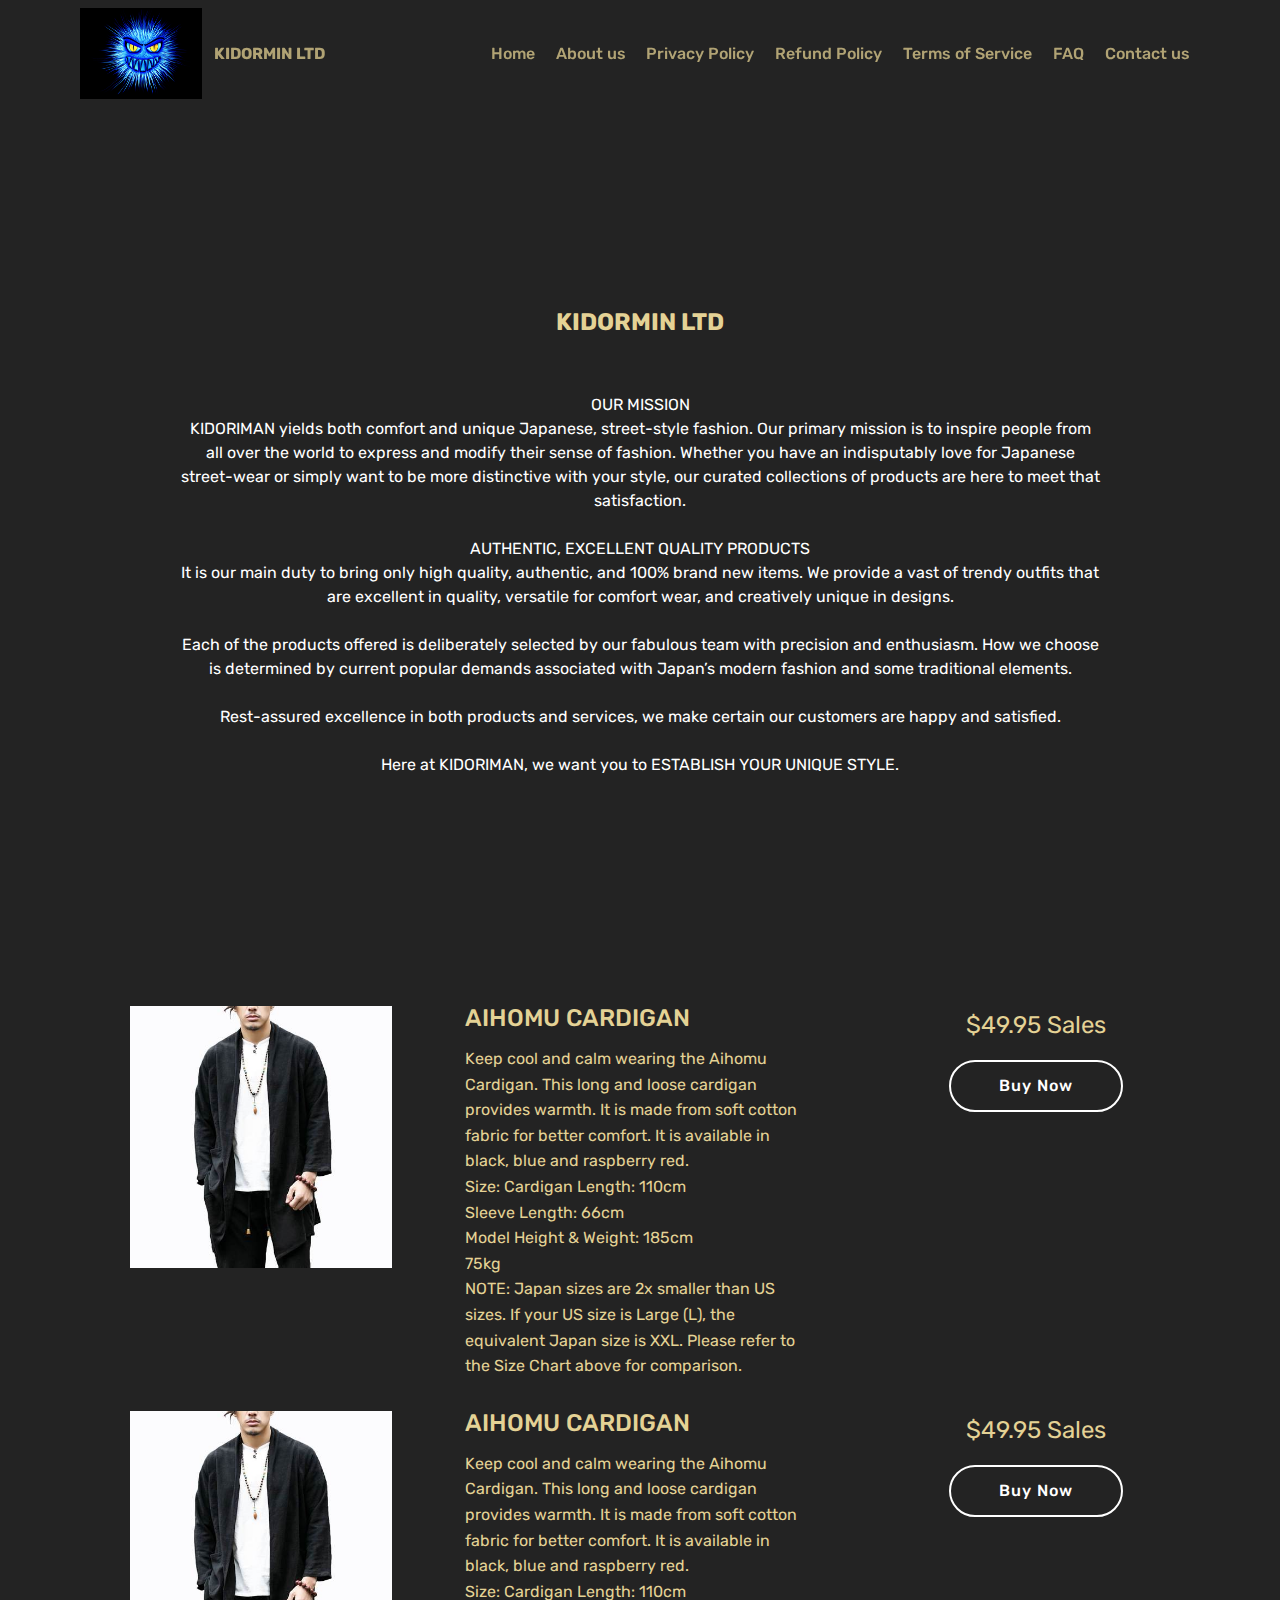
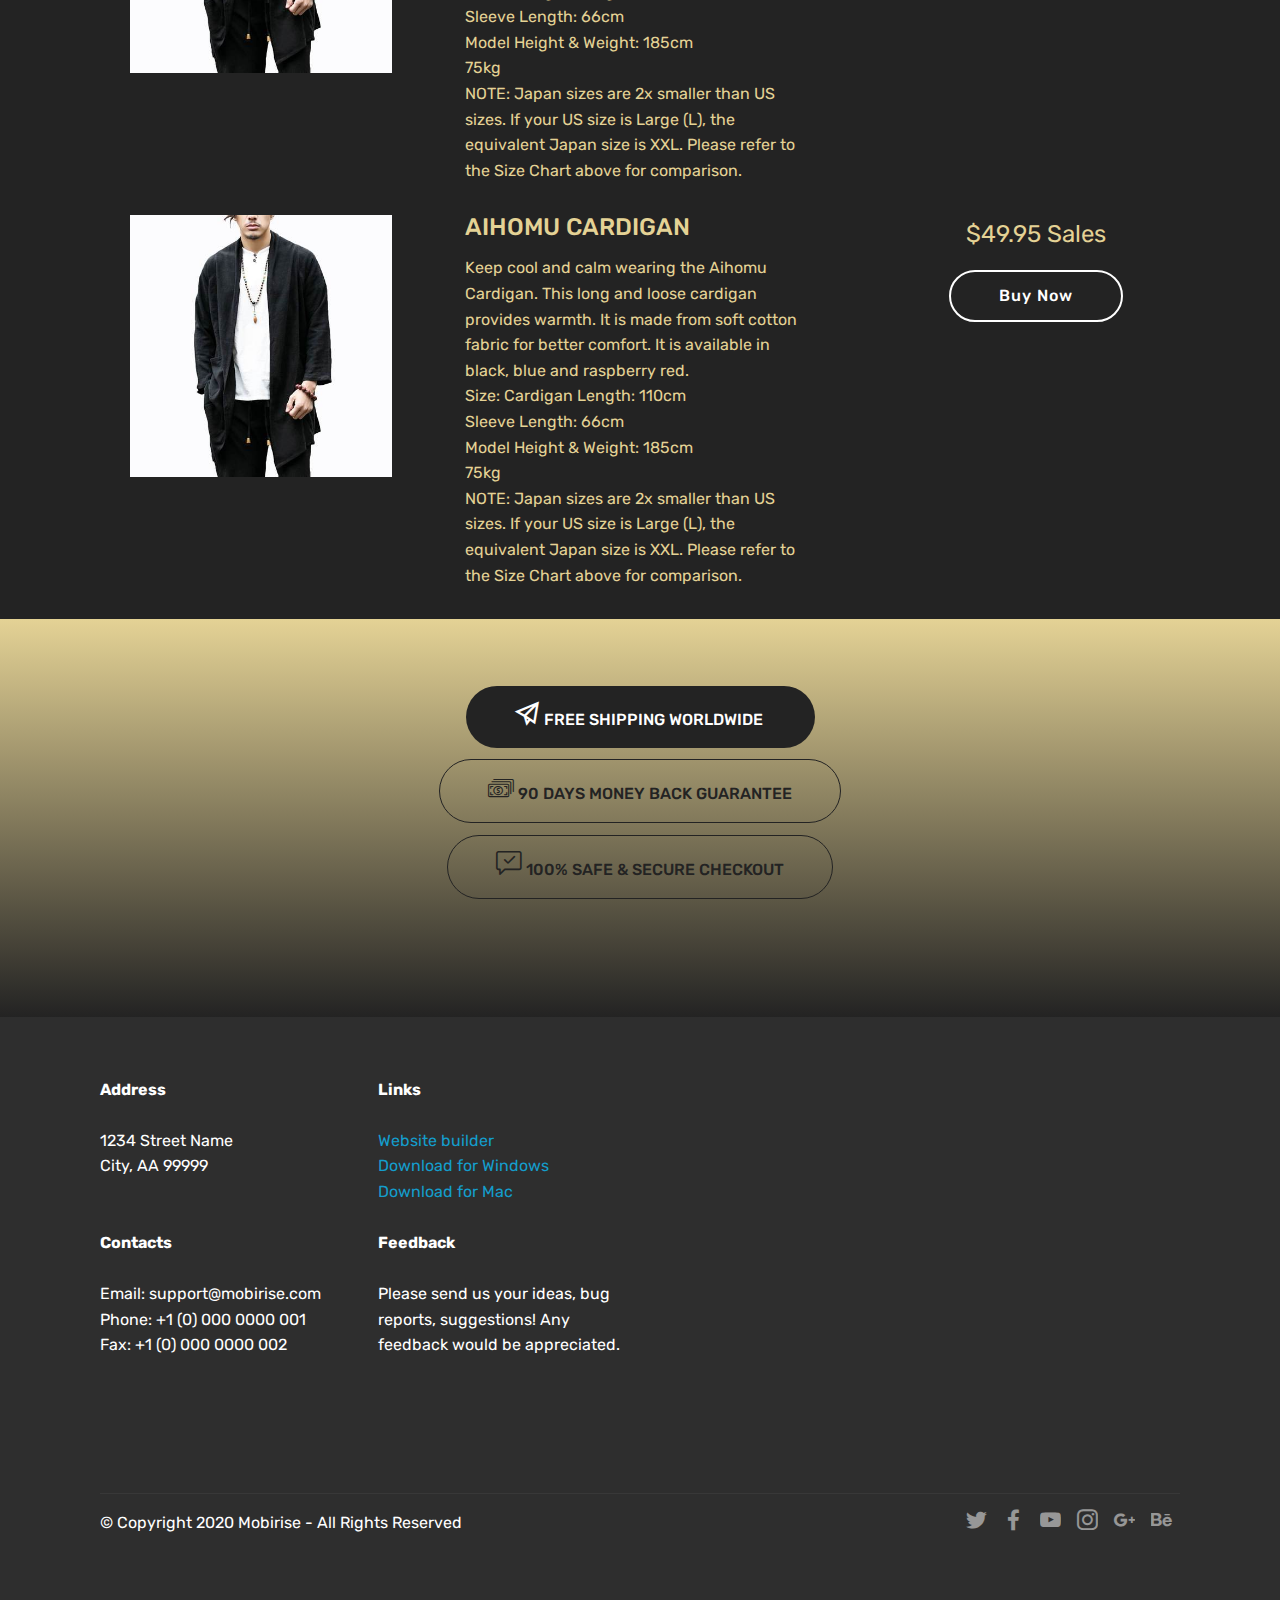
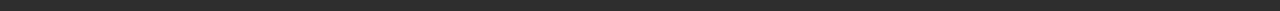
<file: index.html>
<!DOCTYPE html>
<html  >
<head>
  <!-- Site made with Mobirise Website Builder v4.12.4, https://mobirise.com -->
  <meta charset="UTF-8">
  <meta http-equiv="X-UA-Compatible" content="IE=edge">
  <meta name="generator" content="Mobirise v4.12.4, mobirise.com">
  <meta name="viewport" content="width=device-width, initial-scale=1, minimum-scale=1">
  <link rel="shortcut icon" href="assets/images/mbr.jpg" type="image/x-icon">
  <meta name="description" content="KIDORMIN LTD Clothes Sales">
  
  
  <title>KIDORMIN LTD</title>
  <link rel="stylesheet" href="assets/web/assets/mobirise-icons2/mobirise2.css">
  <link rel="stylesheet" href="assets/web/assets/mobirise-icons/mobirise-icons.css">
  <link rel="stylesheet" href="assets/web/assets/mobirise-icons-bold/mobirise-icons-bold.css">
  <link rel="stylesheet" href="assets/bootstrap/css/bootstrap.min.css">
  <link rel="stylesheet" href="assets/bootstrap/css/bootstrap-grid.min.css">
  <link rel="stylesheet" href="assets/bootstrap/css/bootstrap-reboot.min.css">
  <link rel="stylesheet" href="assets/tether/tether.min.css">
  <link rel="stylesheet" href="assets/dropdown/css/style.css">
  <link rel="stylesheet" href="assets/socicon/css/styles.css">
  <link rel="stylesheet" href="assets/theme/css/style.css">
  <link rel="preload" as="style" href="assets/mobirise/css/mbr-additional.css"><link rel="stylesheet" href="assets/mobirise/css/mbr-additional.css" type="text/css">
  
  
  
</head>
<body>
  <section class="menu cid-qTkzRZLJNu" once="menu" id="menu1-0">

    

    <nav class="navbar navbar-expand beta-menu navbar-dropdown align-items-center navbar-fixed-top navbar-toggleable-sm bg-color transparent">
        <button class="navbar-toggler navbar-toggler-right" type="button" data-toggle="collapse" data-target="#navbarSupportedContent" aria-controls="navbarSupportedContent" aria-expanded="false" aria-label="Toggle navigation">
            <div class="hamburger">
                <span></span>
                <span></span>
                <span></span>
                <span></span>
            </div>
        </button>
        <div class="menu-logo">
            <div class="navbar-brand">
                <span class="navbar-logo">
                    <a href="https://mobirise.com">
                         <img src="assets/images/mbr.jpg" alt="Mobirise" title="" style="height: 5.7rem;">
                    </a>
                </span>
                <span class="navbar-caption-wrap"><a class="navbar-caption text-danger display-4" href="https://mobirise.com">
                        KIDORMIN LTD
                    </a></span>
            </div>
        </div>
        <div class="collapse navbar-collapse" id="navbarSupportedContent">
            <ul class="navbar-nav nav-dropdown nav-right" data-app-modern-menu="true"><li class="nav-item">
                    <a class="nav-link link text-danger display-4" href="https://mobirise.com">
                        
                        Home</a>
                </li><li class="nav-item"><a class="nav-link link text-danger display-4" href="https://mobirise.com">
                        
                        About us</a></li><li class="nav-item"><a class="nav-link link text-danger display-4" href="https://mobirise.com">
                        
                        Privacy Policy
                    </a></li><li class="nav-item"><a class="nav-link link text-danger display-4" href="https://mobirise.com">
                        
                        Refund Policy
                    </a></li><li class="nav-item"><a class="nav-link link text-danger display-4" href="https://mobirise.com">
                        
                        Terms of Service</a></li><li class="nav-item"><a class="nav-link link text-danger display-4" href="https://mobirise.com">
                        
                        FAQ</a></li><li class="nav-item"><a class="nav-link link text-danger display-4" href="https://mobirise.com">
                        
                        Contact us</a></li></ul>
            
        </div>
    </nav>
</section>

<section class="engine"><a href="https://mobirise.info/i">free web creation software</a></section><section class="cid-qTkA127IK8 mbr-fullscreen" id="header2-1">

    

    

    <div class="container align-center">
        <div class="row justify-content-md-center">
            <div class="mbr-white col-md-10">
                <h1 class="mbr-section-title mbr-bold pb-3 mbr-fonts-style display-5">
                    <br><br><br><br><br><br><br>KIDORMIN LTD</h1>
                
                <p class="mbr-text pb-3 mbr-fonts-style display-7"></p><p>OUR MISSION
<br>KIDORIMAN yields both comfort and unique Japanese, street-style fashion. Our primary mission is to inspire people from all over the world to express and modify their sense of fashion. Whether you have an indisputably love for Japanese street-wear or simply want to be more distinctive with your style, our curated collections of products are here to meet that satisfaction.
<br>
<br>AUTHENTIC, EXCELLENT QUALITY PRODUCTS
<br>It is our main duty to bring only high quality, authentic, and 100% brand new items. We provide a vast of trendy outfits that are excellent in quality, versatile for comfort wear, and creatively unique in designs. 
<br>
<br>Each of the products offered is deliberately selected by our fabulous team with precision and enthusiasm. How we choose is determined by current popular demands associated with Japan’s modern fashion and some traditional elements.
<br>
<br>Rest-assured excellence in both products and services, we make certain our customers are happy and satisfied.
<br>
<br>Here at KIDORIMAN, we want you to ESTABLISH YOUR UNIQUE STYLE.<br></p><p></p>
                
            </div>
        </div>
    </div>
    
</section>

<section class="services4 cid-s7RHDPrFTt" xmlns="http://www.w3.org/1999/html" id="services4-5">
    <!---->
    
    <!---->
    <!--Overlay-->
    
    <!--Container-->
    <div class="container">
        <div class="row">
            <!--Card-1-->
            <div class="card p-3 col-12">
                <div class="card-wrapper media-container-row media-container-row">
                    <div class="card-box">
                        <div class="row">
                            <div class="col-12 col-md-12 col-lg-4">
                                <div class="wrapper">
                                    <!--Image-->
                                    <div class="mbr-figure" style="width: 75%;">
                                        <img src="assets/images/12375915192-435621576-large.jpg" alt="Mobirise" title="">
                                    </div>
                                </div>
                            </div>
                            <div class="col-12 col-md-7 col-lg-4">
                                <div class="wrapper col-left">
                                    <!--Title-->
                                    <h4 class="card-title mbr-fonts-style display-5">AIHOMU CARDIGAN
</h4>
                                    <!--Subtitle-->
                                    <p class="mbr-text mbr-fonts-style pt-3 display-7">Keep cool and calm wearing the Aihomu Cardigan. This long and loose cardigan provides warmth. It is made from soft cotton fabric for better comfort. It is available in black, blue and raspberry red. 
<br>Size: Cardigan Length: 110cm 
<br>Sleeve Length: 66cm 
<br>Model Height &amp; Weight: 185cm 
<br>75kg 
<br>NOTE: Japan sizes are 2x smaller than US sizes. If your US size is Large (L), the equivalent Japan size is XXL. Please refer to the Size Chart above for comparison.</p>
                                </div>
                            </div>
                            <div class="col-12 col-md-5 col-lg-4">
                                <div class="wrapper border_wrapper">
                                    <!--Cost-->
                                    <p class="mbr-text mbr-fonts-style col-right mbr-black align-center display-5">$49.95 Sales<br></p>
                                    <!--Btn-->
                                    <div class="mbr-section-btn col-right align-center"><a href="https://mobirise.co" class="btn m-0 btn-white-outline display-4">
                                            Buy Now
                                        </a></div>
                                </div>
                            </div>
                        </div>
                    </div>
                </div>
            </div>
            <!--Card-2-->
            <div class="card p-3 col-12">
                <div class="card-wrapper media-container-row media-container-row">
                    <div class="card-box">
                        <div class="row">
                            <div class="col-12 col-md-12 col-lg-4">
                                <div class="wrapper">
                                    <!--Image-->
                                    <div class="mbr-figure" style="width: 75%;">
                                        <img src="assets/images/12375915192-435621576-large.jpg" alt="Mobirise" title="">
                                    </div>
                                </div>
                            </div>
                            <div class="col-12 col-md-7 col-lg-4">
                                <div class="wrapper col-left">
                                    <!--Title-->
                                    <h4 class="card-title mbr-fonts-style display-5">AIHOMU CARDIGAN
</h4>
                                    <!--Subtitle-->
                                    <p class="mbr-text mbr-fonts-style pt-3 display-7">Keep cool and calm wearing the Aihomu Cardigan. This long and loose cardigan provides warmth. It is made from soft cotton fabric for better comfort. It is available in black, blue and raspberry red. 
<br>Size: Cardigan Length: 110cm 
<br>Sleeve Length: 66cm 
<br>Model Height &amp; Weight: 185cm 
<br>75kg 
<br>NOTE: Japan sizes are 2x smaller than US sizes. If your US size is Large (L), the equivalent Japan size is XXL. Please refer to the Size Chart above for comparison.</p>
                                </div>
                            </div>
                            <div class="col-12 col-md-5 col-lg-4">
                                <div class="wrapper border_wrapper">
                                    <!--Cost-->
                                    <p class="mbr-text mbr-fonts-style col-right mbr-black align-center display-5">
                                        $49.95 Sales
                                    </p>
                                    <!--Btn-->
                                    <div class="mbr-section-btn col-right align-center"><a href="https://mobirise.co" class="btn m-0 btn-white-outline display-4">
                                            Buy Now
                                        </a></div>
                                </div>
                            </div>
                        </div>
                    </div>
                </div>
            </div>
            <!--Card-3-->
            <div class="card p-3 col-12">
                <div class="card-wrapper media-container-row media-container-row">
                    <div class="card-box">
                        <div class="row">
                            <div class="col-12 col-md-12 col-lg-4">
                                <div class="wrapper">
                                    <!--Image-->
                                    <div class="mbr-figure" style="width: 75%;">
                                        <img src="assets/images/12375915192-435621576-large.jpg" alt="Mobirise" title="">
                                    </div>
                                </div>
                            </div>
                            <div class="col-12 col-md-7 col-lg-4">
                                <div class="wrapper col-left">
                                    <!--Title-->
                                    <h4 class="card-title mbr-fonts-style display-5">AIHOMU CARDIGAN
</h4>
                                    <!--Subtitle-->
                                    <p class="mbr-text mbr-fonts-style pt-3 display-7">Keep cool and calm wearing the Aihomu Cardigan. This long and loose cardigan provides warmth. It is made from soft cotton fabric for better comfort. It is available in black, blue and raspberry red. 
<br>Size: Cardigan Length: 110cm 
<br>Sleeve Length: 66cm 
<br>Model Height &amp; Weight: 185cm 
<br>75kg 
<br>NOTE: Japan sizes are 2x smaller than US sizes. If your US size is Large (L), the equivalent Japan size is XXL. Please refer to the Size Chart above for comparison.</p>
                                </div>
                            </div>
                            <div class="col-12 col-md-5 col-lg-4">
                                <div class="wrapper border_wrapper">
                                    <!--Cost-->
                                    <p class="mbr-text mbr-fonts-style col-right mbr-black align-center display-5">
                                        $49.95 Sales
                                    </p>
                                    <!--Btn-->
                                    <div class="mbr-section-btn col-right align-center"><a href="https://mobirise.co" class="btn m-0 btn-white-outline display-4">
                                            Buy Now
                                        </a></div>
                                </div>
                            </div>
                        </div>
                    </div>
                </div>
            </div>
        </div>
    </div>
</section>

<section class="tabs2 cid-s7RK0ehU7V" id="tabs2-8">

    

    
    <div class="container">
        
        <div class="media-container-row">
            <div class="col-12 col-md-8">
                <ul class="nav nav-tabs" role="tablist">
                    <li class="nav-item"><a class="nav-link mbr-fonts-style show active display-7" role="tab" data-toggle="tab" href="#tabs2-8_tab0" aria-selected="true"><span class="mobi-mbri mobi-mbri-paper-plane mbr-iconfont mbr-iconfont-btn"></span>&nbsp;FREE SHIPPING WORLDWIDE&nbsp;</a></li>
                    <li class="nav-item"><a class="nav-link mbr-fonts-style show active display-7" role="tab" data-toggle="tab" href="#tabs2-8_tab1" aria-selected="true"><span class="mbri-cash mbr-iconfont mbr-iconfont-btn"></span>
                            90 DAYS MONEY BACK GUARANTEE</a></li>
                    <li class="nav-item"><a class="nav-link mbr-fonts-style show active display-7" role="tab" data-toggle="tab" href="#tabs2-8_tab2" aria-selected="true"><span class="mbrib-cust-feedback mbr-iconfont mbr-iconfont-btn"></span>
                            100% SAFE &amp; SECURE CHECKOUT</a></li>
                    
                    
                    
                </ul>
                <div class="tab-content">
                    <div id="tab1" class="tab-pane in active" role="tabpanel">
                        <div class="row">
                            <div class="col-md-12">
                                <p class="mbr-text py-5 mbr-fonts-style display-7"></p>
                            </div>
                        </div>
                    </div>
                    <div id="tab2" class="tab-pane" role="tabpanel">
                        <div class="row">
                            <div class="col-md-12">
                                <p class="mbr-text py-5 mbr-fonts-style display-7"></p>
                            </div>
                        </div>
                    </div>
                    <div id="tab3" class="tab-pane" role="tabpanel">
                        <div class="row">
                            <div class="col-md-12">
                                <p class="mbr-text py-5 mbr-fonts-style display-7"></p>
                            </div>
                        </div>
                    </div>
                    <div id="tab4" class="tab-pane" role="tabpanel">
                        <div class="row">
                            <div class="col-md-12">
                                <p class="mbr-text py-5 mbr-fonts-style display-7">
                                    Mobirise gives you the freedom to develop as many websites as you like given the fact that it is a desktop app.
                                </p>
                            </div>
                        </div>
                    </div>
                    <div id="tab5" class="tab-pane" role="tabpanel">
                        <div class="row">
                            <div class="col-md-12">
                                <p class="mbr-text py-5 mbr-fonts-style display-7">
                                    Publish your website to a local drive, FTP or host on Amazon S3, Google Cloud, Github Pages. Don't be a hostage to just one platform or service provider.
                                </p>
                            </div>
                        </div>
                    </div>
                    <div id="tab6" class="tab-pane" role="tabpanel">
                        <div class="row">
                            <div class="col-md-12">
                                <p class="mbr-text py-5 mbr-fonts-style display-7">
                                    Just drop the blocks into the page, edit content inline and publish - no technical skills required.
                                </p>
                            </div>
                        </div>
                    </div>
                </div>
            </div>
        </div>
    </div>
</section>

<section class="cid-s7RNhCkjDz" id="footer2-9">

    

    

    <div class="container">
        <div class="media-container-row content mbr-white">
            <div class="col-12 col-md-3 mbr-fonts-style display-7">
                <p class="mbr-text">
                    <strong>Address</strong>
                    <br>
                    <br>1234 Street Name
                    <br>City, AA 99999
                    <br>
                    <br>
                    <br><strong>Contacts</strong>
                    <br>
                    <br>Email: support@mobirise.com
                    <br>Phone: +1 (0) 000 0000 001
                    <br>Fax: +1 (0) 000 0000 002
                </p>
            </div>
            <div class="col-12 col-md-3 mbr-fonts-style display-7">
                <p class="mbr-text">
                    <strong>Links</strong>
                    <br>
                    <br><a class="text-primary" href="https://mobirise.co/">Website builder</a>
                    <br><a class="text-primary" href="https://mobirise.co/">Download for Windows</a>
                    <br><a class="text-primary" href="https://mobirise.co/">Download for Mac</a>
                    <br>
                    <br><strong>Feedback</strong>
                    <br>
                    <br>Please send us your ideas, bug reports, suggestions! Any feedback would be appreciated.
                </p>
            </div>
            <div class="col-12 col-md-6">
                <div class="google-map"><iframe frameborder="0" style="border:0" src="https://www.google.com/maps/embed/v1/place?key=AIzaSyAEIpgj38KyLFELm2bK9Y7krBkz1K-cMq8&amp;q=place_id:ChIJn6wOs6lZwokRLKy1iqRcoKw" allowfullscreen=""></iframe></div>
            </div>
        </div>
        <div class="footer-lower">
            <div class="media-container-row">
                <div class="col-sm-12">
                    <hr>
                </div>
            </div>
            <div class="media-container-row mbr-white">
                <div class="col-sm-6 copyright">
                    <p class="mbr-text mbr-fonts-style display-7">
                        © Copyright 2020 Mobirise - All Rights Reserved
                    </p>
                </div>
                <div class="col-md-6">
                    <div class="social-list align-right">
                        <div class="soc-item">
                            <a href="https://twitter.com/mobirise" target="_blank">
                                <span class="socicon-twitter socicon mbr-iconfont mbr-iconfont-social"></span>
                            </a>
                        </div>
                        <div class="soc-item">
                            <a href="https://www.facebook.com/pages/Mobirise/1616226671953247" target="_blank">
                                <span class="socicon-facebook socicon mbr-iconfont mbr-iconfont-social"></span>
                            </a>
                        </div>
                        <div class="soc-item">
                            <a href="https://www.youtube.com/c/mobirise" target="_blank">
                                <span class="socicon-youtube socicon mbr-iconfont mbr-iconfont-social"></span>
                            </a>
                        </div>
                        <div class="soc-item">
                            <a href="https://instagram.com/mobirise" target="_blank">
                                <span class="socicon-instagram socicon mbr-iconfont mbr-iconfont-social"></span>
                            </a>
                        </div>
                        <div class="soc-item">
                            <a href="https://plus.google.com/u/0/+Mobirise" target="_blank">
                                <span class="socicon-googleplus socicon mbr-iconfont mbr-iconfont-social"></span>
                            </a>
                        </div>
                        <div class="soc-item">
                            <a href="https://www.behance.net/Mobirise" target="_blank">
                                <span class="socicon-behance socicon mbr-iconfont mbr-iconfont-social"></span>
                            </a>
                        </div>
                    </div>
                </div>
            </div>
        </div>
    </div>
</section>


  <script src="assets/web/assets/jquery/jquery.min.js"></script>
  <script src="assets/popper/popper.min.js"></script>
  <script src="assets/bootstrap/js/bootstrap.min.js"></script>
  <script src="assets/tether/tether.min.js"></script>
  <script src="assets/dropdown/js/nav-dropdown.js"></script>
  <script src="assets/dropdown/js/navbar-dropdown.js"></script>
  <script src="assets/touchswipe/jquery.touch-swipe.min.js"></script>
  <script src="assets/smoothscroll/smooth-scroll.js"></script>
  <script src="assets/mbr-tabs/mbr-tabs.js"></script>
  <script src="assets/theme/js/script.js"></script>
  
  
</body>
</html>
</file>
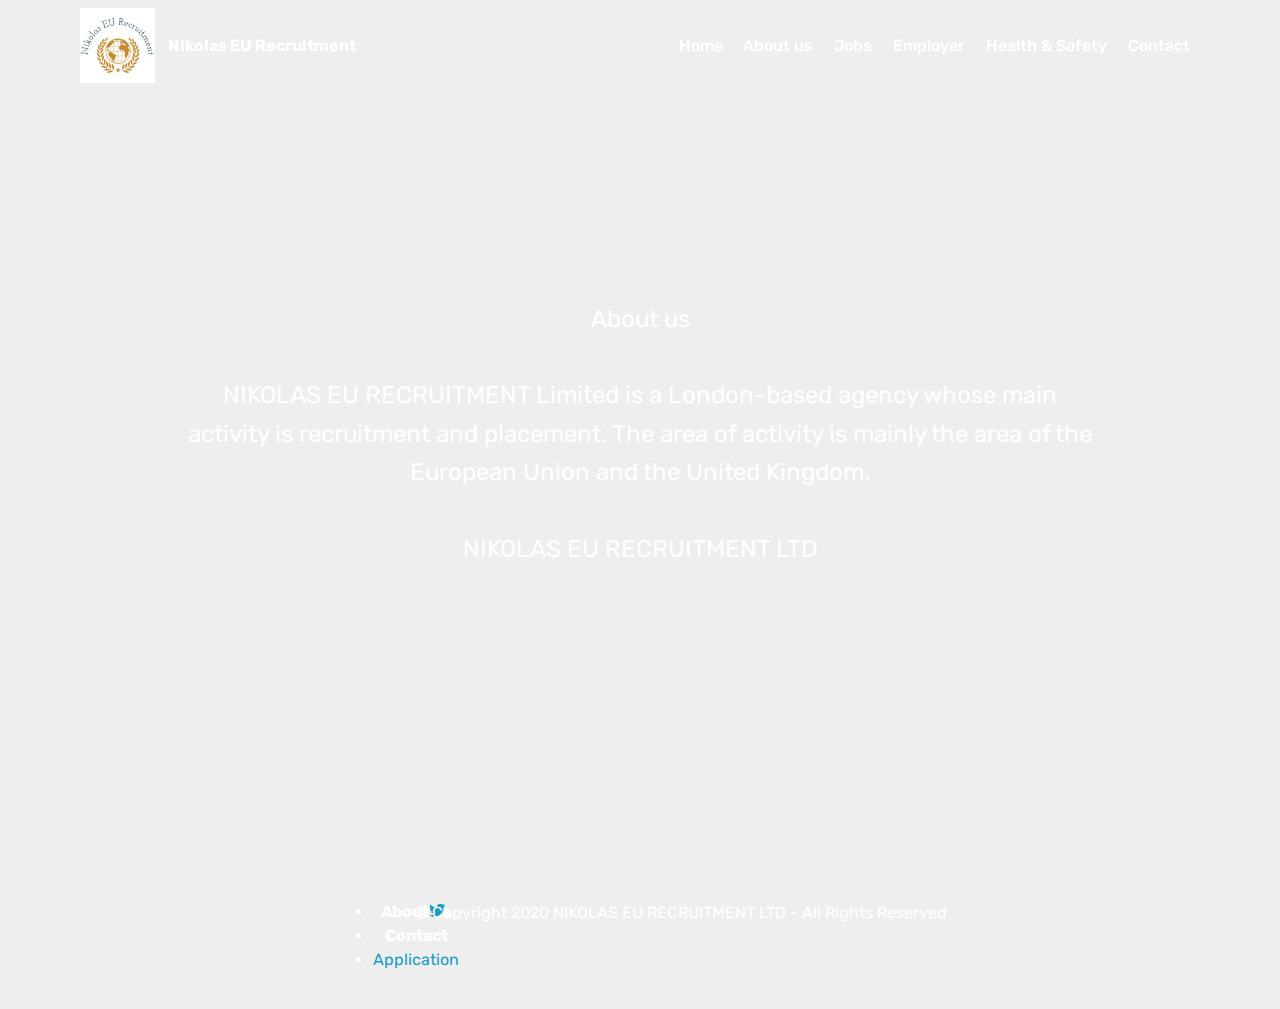
<file: page1.html>
<!DOCTYPE html>
<html  >
<head>
  <!-- Site made with Mobirise Website Builder v4.12.4, https://mobirise.com -->
  <meta charset="UTF-8">
  <meta http-equiv="X-UA-Compatible" content="IE=edge">
  <meta name="generator" content="Mobirise v4.12.4, mobirise.com">
  <meta name="viewport" content="width=device-width, initial-scale=1, minimum-scale=1">
  <link rel="shortcut icon" href="assets/images/mediumsquarelogo-248x248.jpg" type="image/x-icon">
  <meta name="description" content="Site Builder Description">
  
  
  <title>About us</title>
  <link rel="stylesheet" href="assets/web/assets/mobirise-icons/mobirise-icons.css">
  <link rel="stylesheet" href="assets/bootstrap/css/bootstrap.min.css">
  <link rel="stylesheet" href="assets/bootstrap/css/bootstrap-grid.min.css">
  <link rel="stylesheet" href="assets/bootstrap/css/bootstrap-reboot.min.css">
  <link rel="stylesheet" href="assets/tether/tether.min.css">
  <link rel="stylesheet" href="assets/dropdown/css/style.css">
  <link rel="stylesheet" href="assets/socicon/css/styles.css">
  <link rel="stylesheet" href="assets/theme/css/style.css">
  <link rel="preload" as="style" href="assets/mobirise/css/mbr-additional.css"><link rel="stylesheet" href="assets/mobirise/css/mbr-additional.css" type="text/css">
  
  
  
</head>
<body>
  <section class="cid-s21AGBgvf5 mbr-fullscreen" id="header2-j">

    

    

    <div class="container align-center">
        <div class="row justify-content-md-center">
            <div class="mbr-white col-md-10">
                
                
                <p class="mbr-text pb-3 mbr-fonts-style display-5">About us<br><br>NIKOLAS EU RECRUITMENT Limited is a London-based agency whose main activity is recruitment and placement. The area of activity is mainly the area of the European Union and the United Kingdom.<br><br>NIKOLAS EU RECRUITMENT LTD<br></p>
                
            </div>
        </div>
    </div>
    
</section>

<section class="engine"><a href="https://mobirise.info/v">free html templates</a></section><section class="menu cid-qTkzRZLJNu" once="menu" id="menu1-h">

    

    <nav class="navbar navbar-expand beta-menu navbar-dropdown align-items-center navbar-fixed-top navbar-toggleable-sm bg-color transparent">
        <button class="navbar-toggler navbar-toggler-right" type="button" data-toggle="collapse" data-target="#navbarSupportedContent" aria-controls="navbarSupportedContent" aria-expanded="false" aria-label="Toggle navigation">
            <div class="hamburger">
                <span></span>
                <span></span>
                <span></span>
                <span></span>
            </div>
        </button>
        <div class="menu-logo">
            <div class="navbar-brand">
                <span class="navbar-logo">
                    <a href="https://nikolaseuagency.com">
                         <img src="assets/images/mediumsquarelogo-248x248.jpg" alt="Mobirise" title="" style="height: 4.7rem;">
                    </a>
                </span>
                <span class="navbar-caption-wrap"><a class="navbar-caption text-white display-4" href="https://mobirise.com">Nikolas EU Recruitment</a></span>
            </div>
        </div>
        <div class="collapse navbar-collapse" id="navbarSupportedContent">
            <ul class="navbar-nav nav-dropdown nav-right" data-app-modern-menu="true"><li class="nav-item">
                    <a class="nav-link link text-white display-4" href="http://nikolaseuagency.com">
                        
                        Home</a>
                </li>
                <li class="nav-item">
                    <a class="nav-link link text-white display-4" href="http://nikolaseuagency.com/page1.html">
                        
                        About us
                    </a>
                </li><li class="nav-item"><a class="nav-link link text-white display-4" href="http://nikolaseuagency.com/page4.html">
                        
                        Jobs</a></li><li class="nav-item"><a class="nav-link link text-white display-4" href="http://nikolaseuagency.com/page5.html">
                        
                        Employer</a></li><li class="nav-item"><a class="nav-link link text-white display-4" href="https://nikolaseuagency.com/page7.html">Health &amp; Safety</a></li><li class="nav-item"><a class="nav-link link text-white display-4" href="http://nikolaseuagency.com/page2.html">
                        
                        Contact</a></li></ul>
            
        </div>
    </nav>
</section>

<section once="footers" class="cid-s1XPICjPJZ" id="footer7-i">

    

    

    <div class="container">
        <div class="media-container-row align-center mbr-white">
            <div class="row row-links">
                <ul class="foot-menu">
                    
                    
                    
                    
                    
                <li class="foot-menu-item mbr-fonts-style display-7">
                        <a class="text-white mbr-bold" href="#" target="_blank">About us</a>
                    </li><li class="foot-menu-item mbr-fonts-style display-7"><a href="http://nikolaseuagency.com/page2.html" class="text-white"><strong>Contact</strong></a></li><li class="foot-menu-item mbr-fonts-style display-7"><strong><a href="https://nikolaseuagency.com/Contract-pdf/Contract!.pdf">Application</a></strong></li></ul>
            </div>
            <div class="row social-row">
                <div class="social-list align-right pb-2">
                    
                    
                    
                    
                    
                    
                <div class="soc-item">
                        <a href="https://nikolaseuagency.com" target="_blank">
                            <span class="mbr-iconfont mbr-iconfont-social socicon-twitter socicon"></span>
                        </a>
                    </div></div>
            </div>
            <div class="row row-copirayt">
                <p class="mbr-text mb-0 mbr-fonts-style mbr-white align-center display-7">© Copyright 2020 NIKOLAS EU RECRUITMENT LTD - All Rights Reserved</p>
            </div>
        </div>
    </div>
</section>


  <script src="assets/web/assets/jquery/jquery.min.js"></script>
  <script src="assets/popper/popper.min.js"></script>
  <script src="assets/bootstrap/js/bootstrap.min.js"></script>
  <script src="assets/tether/tether.min.js"></script>
  <script src="assets/smoothscroll/smooth-scroll.js"></script>
  <script src="assets/dropdown/js/nav-dropdown.js"></script>
  <script src="assets/dropdown/js/navbar-dropdown.js"></script>
  <script src="assets/touchswipe/jquery.touch-swipe.min.js"></script>
  <script src="assets/theme/js/script.js"></script>
  
  
</body>
</html>
</file>
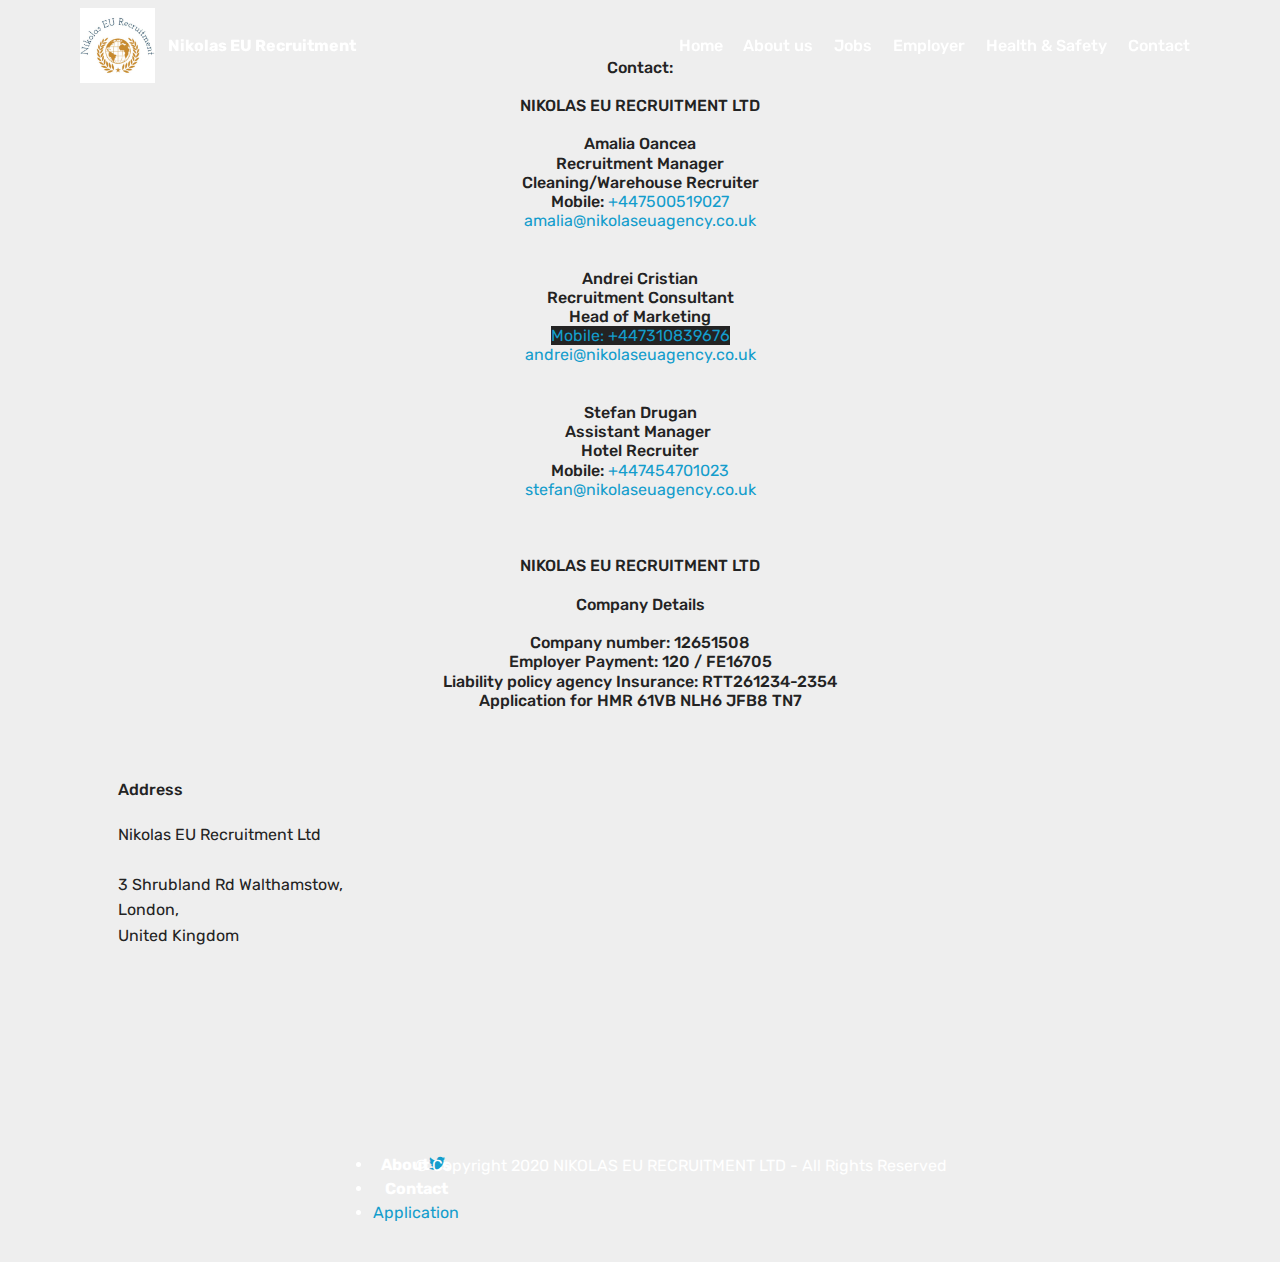
<file: page2.html>
<!DOCTYPE html>
<html  >
<head>
  <!-- Site made with Mobirise Website Builder v4.12.4, https://mobirise.com -->
  <meta charset="UTF-8">
  <meta http-equiv="X-UA-Compatible" content="IE=edge">
  <meta name="generator" content="Mobirise v4.12.4, mobirise.com">
  <meta name="viewport" content="width=device-width, initial-scale=1, minimum-scale=1">
  <link rel="shortcut icon" href="assets/images/mediumsquarelogo-248x248.jpg" type="image/x-icon">
  <meta name="description" content="Website Builder Description">
  
  
  <title>Contact</title>
  <link rel="stylesheet" href="assets/web/assets/mobirise-icons/mobirise-icons.css">
  <link rel="stylesheet" href="assets/bootstrap/css/bootstrap.min.css">
  <link rel="stylesheet" href="assets/bootstrap/css/bootstrap-grid.min.css">
  <link rel="stylesheet" href="assets/bootstrap/css/bootstrap-reboot.min.css">
  <link rel="stylesheet" href="assets/socicon/css/styles.css">
  <link rel="stylesheet" href="assets/tether/tether.min.css">
  <link rel="stylesheet" href="assets/dropdown/css/style.css">
  <link rel="stylesheet" href="assets/theme/css/style.css">
  <link rel="preload" as="style" href="assets/mobirise/css/mbr-additional.css"><link rel="stylesheet" href="assets/mobirise/css/mbr-additional.css" type="text/css">
  
  
  
</head>
<body>
  <section class="menu cid-qTkzRZLJNu" once="menu" id="menu1-k">

    

    <nav class="navbar navbar-expand beta-menu navbar-dropdown align-items-center navbar-fixed-top navbar-toggleable-sm bg-color transparent">
        <button class="navbar-toggler navbar-toggler-right" type="button" data-toggle="collapse" data-target="#navbarSupportedContent" aria-controls="navbarSupportedContent" aria-expanded="false" aria-label="Toggle navigation">
            <div class="hamburger">
                <span></span>
                <span></span>
                <span></span>
                <span></span>
            </div>
        </button>
        <div class="menu-logo">
            <div class="navbar-brand">
                <span class="navbar-logo">
                    <a href="https://nikolaseuagency.com">
                         <img src="assets/images/mediumsquarelogo-248x248.jpg" alt="Mobirise" title="" style="height: 4.7rem;">
                    </a>
                </span>
                <span class="navbar-caption-wrap"><a class="navbar-caption text-white display-4" href="https://mobirise.com">Nikolas EU Recruitment</a></span>
            </div>
        </div>
        <div class="collapse navbar-collapse" id="navbarSupportedContent">
            <ul class="navbar-nav nav-dropdown nav-right" data-app-modern-menu="true"><li class="nav-item">
                    <a class="nav-link link text-white display-4" href="http://nikolaseuagency.com">
                        
                        Home</a>
                </li>
                <li class="nav-item">
                    <a class="nav-link link text-white display-4" href="http://nikolaseuagency.com/page1.html">
                        
                        About us
                    </a>
                </li><li class="nav-item"><a class="nav-link link text-white display-4" href="http://nikolaseuagency.com/page4.html">
                        
                        Jobs</a></li><li class="nav-item"><a class="nav-link link text-white display-4" href="http://nikolaseuagency.com/page5.html">
                        
                        Employer</a></li><li class="nav-item"><a class="nav-link link text-white display-4" href="https://nikolaseuagency.com/page7.html">Health &amp; Safety</a></li><li class="nav-item"><a class="nav-link link text-white display-4" href="http://nikolaseuagency.com/page2.html">
                        
                        Contact</a></li></ul>
            
        </div>
    </nav>
</section>

<section class="engine"><a href="https://mobirise.info/l">free site templates</a></section><section class="cid-s2tG4QBU6F" id="social-buttons1-12">
    
    

    

    <div class="container">
        <div class="media-container-row">
            <div class="col-md-8 align-center">
                <h2 class="pb-3 mbr-section-title mbr-fonts-style display-7"><br><br><br>Contact:<br><br>NIKOLAS EU RECRUITMENT LTD<br>&nbsp;<br>
<div>Amalia Oancea
</div><div>Recruitment Manager
</div><div>Cleaning/Warehouse Recruiter
</div><div>Mobile: <a href="tel:+447500519027">+447500519027
</a></div><div><a href="mailto:amalia@nikolaseuagency.co.uk">amalia@nikolaseuagency.co.uk</a><br><div><br><div><br></div></div>Andrei Cristian<br><div>Recruitment Consultant
</div><div>Head of Marketing<br><div><div><a href="https://wa.me/+447310839676" style="font-size: 1rem; background-color: rgb(35, 35, 35);">Mobile: +447310839676</a><br></div><div><div><a href="mailto:andrei@nikolaseuagency.co.uk">andrei@nikolaseuagency.co.uk</a></div></div></div></div><br><div><div><br></div><div>Stefan Drugan
</div></div><div><div>
<span style="font-size: 1rem;">Assistant Manager&nbsp;</span></div></div><div><div><span style="font-size: 1rem;">Hotel Recruiter</span></div><div>Mobile: <a href="tel:+447454701023">+447454701023
</a></div><div><a href="mailto:stefan@nikolaseuagency.co.uk">stefan@nikolaseuagency.co.uk</a></div></div><div><br><div><div><div><a href="mailto:contact@nikolaseuagency.co.uk"><br></a></div></div></div></div><br><div><div><div><div>NIKOLAS EU RECRUITMENT LTD </div></div></div></div><br><div><div><div><div>Company Details</div></div></div></div><div><br></div><div><div><div><div>Company number: 12651508</div></div><div><div> 
</div><div>Employer Payment: 120 / FE16705</div></div><div><div> 
</div><div>Liability policy agency Insurance: RTT261234-2354</div></div><div><div> 
</div><div>Application for HMR 61VB NLH6 JFB8 TN7</div></div></div></div></div></h2>
                <div>
                    <div class="mbr-social-likes" data-counters="false">
                        
                        
                        
                        
                    </div>
                </div>
            </div>
        </div>
    </div>
</section>

<section class="contacts4 cid-s2Jb1jjU58" id="contacts4-16">

    

    <div class="main_wrapper">
        <div class="b_wrapper">
            <div class="container">
                <div class="row">
                    <div class="col-12 col-md-5 p-0">
                        <div class="block p-5">
                            <div class="block_wrapper">
                                <h4 class="align-left mbr-fonts-style pb-4 m-0 display-7">Address</h4>
                                <p class="mbr-text align-left mbr-fonts-style pb-4 m-0 display-7">Nikolas EU Recruitment Ltd<br></p>
                                <p class="mbr-text align-left mbr-fonts-style m-0 display-7">3 Shrubland Rd
Walthamstow,<br>London,<br>United Kingdom<br></p>
                            </div>
                        </div>
                    </div>
                </div>
            </div>
        </div>
        <!--Map-->
        <div class="google-map"><iframe frameborder="0" style="border:0" src="https://www.google.com/maps/embed?pb=!1m18!1m12!1m3!1d2479.315850930513!2d-0.024348034227323127!3d51.58077437964727!2m3!1f0!2f0!3f0!3m2!1i1024!2i768!4f13.1!3m3!1m2!1s0x48761dea60012ec9%3A0xc9a88a2e01bc7695!2sShrubland%20Rd%2C%20Walthamstow%2C%20London%20E17%207QH!5e0!3m2!1sen!2suk!4v1592389706616!5m2!1sen!2suk" allowfullscreen=""></iframe></div>
    </div>
</section>

<section once="footers" class="cid-s1XPICjPJZ" id="footer7-l">

    

    

    <div class="container">
        <div class="media-container-row align-center mbr-white">
            <div class="row row-links">
                <ul class="foot-menu">
                    
                    
                    
                    
                    
                <li class="foot-menu-item mbr-fonts-style display-7">
                        <a class="text-white mbr-bold" href="#" target="_blank">About us</a>
                    </li><li class="foot-menu-item mbr-fonts-style display-7"><a href="http://nikolaseuagency.com/page2.html" class="text-white"><strong>Contact</strong></a></li><li class="foot-menu-item mbr-fonts-style display-7"><strong><a href="https://nikolaseuagency.com/Contract-pdf/Contract!.pdf">Application</a></strong></li></ul>
            </div>
            <div class="row social-row">
                <div class="social-list align-right pb-2">
                    
                    
                    
                    
                    
                    
                <div class="soc-item">
                        <a href="https://nikolaseuagency.com" target="_blank">
                            <span class="mbr-iconfont mbr-iconfont-social socicon-twitter socicon"></span>
                        </a>
                    </div></div>
            </div>
            <div class="row row-copirayt">
                <p class="mbr-text mb-0 mbr-fonts-style mbr-white align-center display-7">© Copyright 2020 NIKOLAS EU RECRUITMENT LTD - All Rights Reserved</p>
            </div>
        </div>
    </div>
</section>


  <script src="assets/web/assets/jquery/jquery.min.js"></script>
  <script src="assets/popper/popper.min.js"></script>
  <script src="assets/bootstrap/js/bootstrap.min.js"></script>
  <script src="assets/tether/tether.min.js"></script>
  <script src="assets/sociallikes/social-likes.js"></script>
  <script src="assets/dropdown/js/nav-dropdown.js"></script>
  <script src="assets/dropdown/js/navbar-dropdown.js"></script>
  <script src="assets/touchswipe/jquery.touch-swipe.min.js"></script>
  <script src="assets/smoothscroll/smooth-scroll.js"></script>
  <script src="assets/theme/js/script.js"></script>
  
  
</body>
</html>
</file>
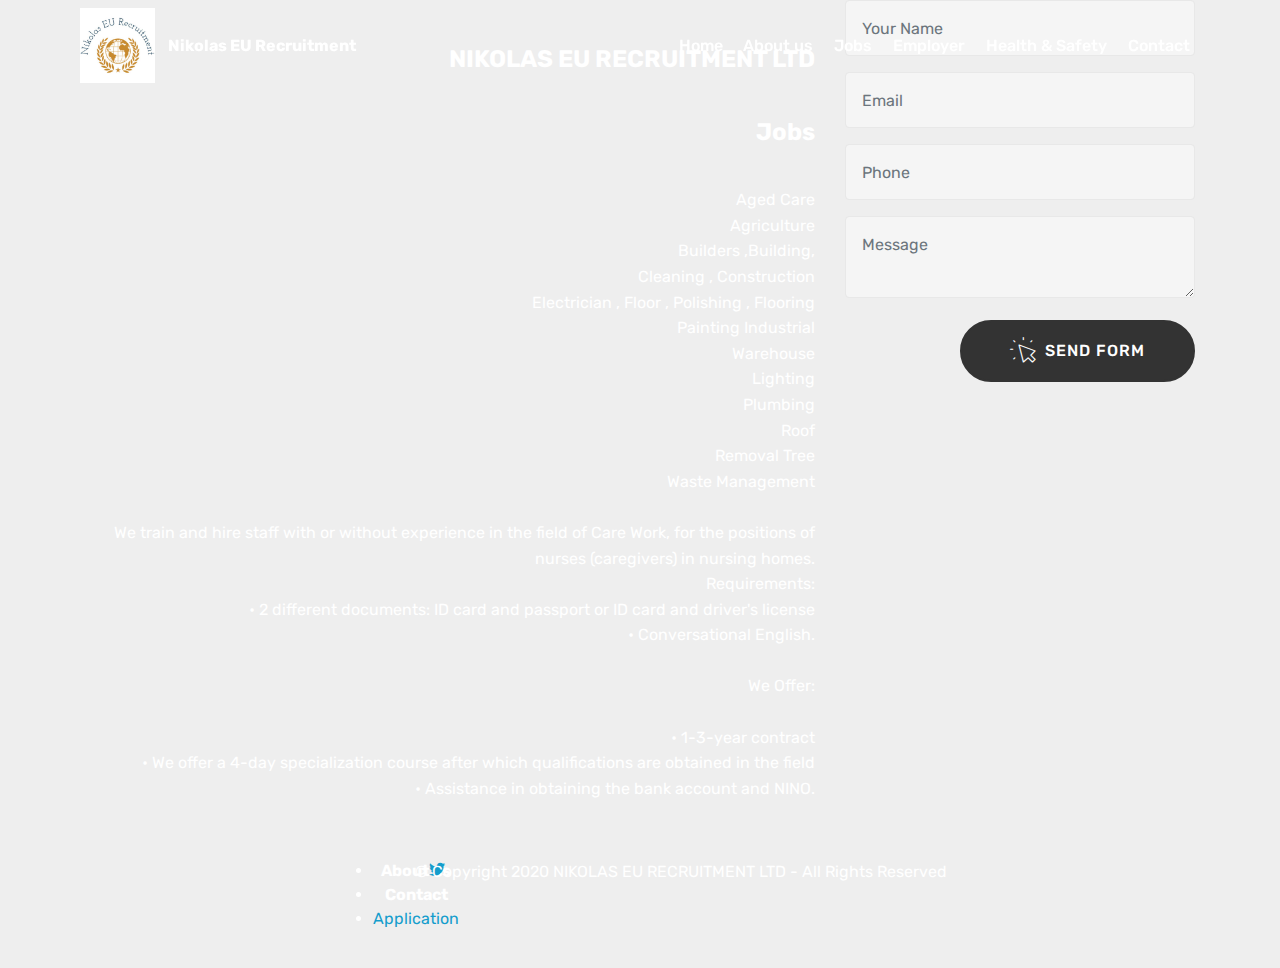
<file: page4.html>
<!DOCTYPE html>
<html  >
<head>
  <!-- Site made with Mobirise Website Builder v4.12.4, https://mobirise.com -->
  <meta charset="UTF-8">
  <meta http-equiv="X-UA-Compatible" content="IE=edge">
  <meta name="generator" content="Mobirise v4.12.4, mobirise.com">
  <meta name="viewport" content="width=device-width, initial-scale=1, minimum-scale=1">
  <link rel="shortcut icon" href="assets/images/mediumsquarelogo-248x248.jpg" type="image/x-icon">
  <meta name="description" content="Web Page Builder Description">
  
  
  <title>Jobs</title>
  <link rel="stylesheet" href="assets/web/assets/mobirise-icons/mobirise-icons.css">
  <link rel="stylesheet" href="assets/bootstrap/css/bootstrap.min.css">
  <link rel="stylesheet" href="assets/bootstrap/css/bootstrap-grid.min.css">
  <link rel="stylesheet" href="assets/bootstrap/css/bootstrap-reboot.min.css">
  <link rel="stylesheet" href="assets/socicon/css/styles.css">
  <link rel="stylesheet" href="assets/dropdown/css/style.css">
  <link rel="stylesheet" href="assets/tether/tether.min.css">
  <link rel="stylesheet" href="assets/theme/css/style.css">
  <link rel="preload" as="style" href="assets/mobirise/css/mbr-additional.css"><link rel="stylesheet" href="assets/mobirise/css/mbr-additional.css" type="text/css">
  
  
  
</head>
<body>
  <section class="menu cid-qTkzRZLJNu" once="menu" id="menu1-w">

    

    <nav class="navbar navbar-expand beta-menu navbar-dropdown align-items-center navbar-fixed-top navbar-toggleable-sm bg-color transparent">
        <button class="navbar-toggler navbar-toggler-right" type="button" data-toggle="collapse" data-target="#navbarSupportedContent" aria-controls="navbarSupportedContent" aria-expanded="false" aria-label="Toggle navigation">
            <div class="hamburger">
                <span></span>
                <span></span>
                <span></span>
                <span></span>
            </div>
        </button>
        <div class="menu-logo">
            <div class="navbar-brand">
                <span class="navbar-logo">
                    <a href="https://nikolaseuagency.com">
                         <img src="assets/images/mediumsquarelogo-248x248.jpg" alt="Mobirise" title="" style="height: 4.7rem;">
                    </a>
                </span>
                <span class="navbar-caption-wrap"><a class="navbar-caption text-white display-4" href="https://mobirise.com">Nikolas EU Recruitment</a></span>
            </div>
        </div>
        <div class="collapse navbar-collapse" id="navbarSupportedContent">
            <ul class="navbar-nav nav-dropdown nav-right" data-app-modern-menu="true"><li class="nav-item">
                    <a class="nav-link link text-white display-4" href="http://nikolaseuagency.com">
                        
                        Home</a>
                </li>
                <li class="nav-item">
                    <a class="nav-link link text-white display-4" href="http://nikolaseuagency.com/page1.html">
                        
                        About us
                    </a>
                </li><li class="nav-item"><a class="nav-link link text-white display-4" href="http://nikolaseuagency.com/page4.html">
                        
                        Jobs</a></li><li class="nav-item"><a class="nav-link link text-white display-4" href="http://nikolaseuagency.com/page5.html">
                        
                        Employer</a></li><li class="nav-item"><a class="nav-link link text-white display-4" href="https://nikolaseuagency.com/page7.html">Health &amp; Safety</a></li><li class="nav-item"><a class="nav-link link text-white display-4" href="http://nikolaseuagency.com/page2.html">
                        
                        Contact</a></li></ul>
            
        </div>
    </nav>
</section>

<section class="engine"><a href="https://mobirise.info/g">build a website for free</a></section><section class="header15 cid-s2d93wnEGd" id="header15-y">

    

    

    <div class="container align-right">
        <div class="row">
            <div class="mbr-white col-lg-8 col-md-7 content-container">
                <h1 class="mbr-section-title mbr-bold pb-3 mbr-fonts-style display-5"><p><br></p><p>NIKOLAS EU RECRUITMENT LTD</p><br><p>Jobs</p></h1>
                <p class="mbr-text pb-3 mbr-fonts-style display-7">Aged Care 
<br>Agriculture 
<br>Builders ,Building, 
<br>Cleaning , Construction 
<br>Electrician , Floor , Polishing , Flooring 
<br>Painting Industrial 
<br>Warehouse 
<br>Lighting 
<br>Plumbing 
<br>Roof 
<br>Removal Tree 
<br>Waste Management<br><br>We train and hire staff with or without experience in the field of Care Work, for the positions of nurses (caregivers) in nursing homes.
<br>Requirements:
<br>• 2 different documents: ID card and passport or ID card and driver's license
<br>• Conversational English.<br>&nbsp;<br>We Offer:
<br><br>• 1-3-year contract
<br>• We offer a 4-day specialization course after which qualifications are obtained in the field
<br>• Assistance in obtaining the bank account and NINO.<br><br></p>
            </div>
            <div class="col-lg-4 col-md-5">
                <div class="form-container">
                    <div class="media-container-column" data-form-type="formoid">
                        <!---Formbuilder Form--->
                        <form action="https://mobirise.com/" method="POST" class="mbr-form form-with-styler" data-form-title="Mobirise Form"><input type="hidden" name="email" data-form-email="true" value="W5PKFmziFAWWsOniWNjxTKNiYyvuAmIh3aBkfiCRd3HLk2OmZPqvd1SAzFNjMJxpakdK8ACoSF0UAwOqRQjHPObjZMpmtnR1LehpH2tk5i3AU7UnaHK899NyUDPCTJ4w">
                            <div class="row">
                                <div hidden="hidden" data-form-alert="" class="alert alert-success col-12">Thanks for filling out the form!</div>
                                <div hidden="hidden" data-form-alert-danger="" class="alert alert-danger col-12">
                                </div>
                            </div>
                            <div class="dragArea row">
                                <div class="col-md-12 form-group " data-for="name">
                                    <input type="text" name="name" placeholder="Your Name" data-form-field="Name" required="required" class="form-control px-3 display-7" id="name-header15-y">
                                </div>
                                <div class="col-md-12 form-group " data-for="email">
                                    <input type="email" name="email" placeholder="Email" data-form-field="Email" required="required" class="form-control px-3 display-7" id="email-header15-y">
                                </div>
                                <div data-for="phone" class="col-md-12 form-group ">
                                    <input type="tel" name="phone" placeholder="Phone" data-form-field="Phone" class="form-control px-3 display-7" id="phone-header15-y">
                                </div>
                                <div data-for="message" class="col-md-12 form-group ">
                                    <textarea name="message" placeholder="Message" data-form-field="Message" class="form-control px-3 display-7" id="message-header15-y"></textarea>
                                </div>
                                <div class="col-md-12 input-group-btn"><button type="submit" class="btn btn-form btn-black display-4"><span class="mbri-cursor-click mbr-iconfont mbr-iconfont-btn"></span>SEND FORM</button></div>
                            </div>
                        </form><!---Formbuilder Form--->
                    </div>
                </div>
            </div>
        </div>
    </div>
    
</section>

<section once="footers" class="cid-s1XPICjPJZ" id="footer7-x">

    

    

    <div class="container">
        <div class="media-container-row align-center mbr-white">
            <div class="row row-links">
                <ul class="foot-menu">
                    
                    
                    
                    
                    
                <li class="foot-menu-item mbr-fonts-style display-7">
                        <a class="text-white mbr-bold" href="#" target="_blank">About us</a>
                    </li><li class="foot-menu-item mbr-fonts-style display-7"><a href="http://nikolaseuagency.com/page2.html" class="text-white"><strong>Contact</strong></a></li><li class="foot-menu-item mbr-fonts-style display-7"><strong><a href="https://nikolaseuagency.com/Contract-pdf/Contract!.pdf">Application</a></strong></li></ul>
            </div>
            <div class="row social-row">
                <div class="social-list align-right pb-2">
                    
                    
                    
                    
                    
                    
                <div class="soc-item">
                        <a href="https://nikolaseuagency.com" target="_blank">
                            <span class="mbr-iconfont mbr-iconfont-social socicon-twitter socicon"></span>
                        </a>
                    </div></div>
            </div>
            <div class="row row-copirayt">
                <p class="mbr-text mb-0 mbr-fonts-style mbr-white align-center display-7">© Copyright 2020 NIKOLAS EU RECRUITMENT LTD - All Rights Reserved</p>
            </div>
        </div>
    </div>
</section>


  <script src="assets/web/assets/jquery/jquery.min.js"></script>
  <script src="assets/popper/popper.min.js"></script>
  <script src="assets/bootstrap/js/bootstrap.min.js"></script>
  <script src="assets/smoothscroll/smooth-scroll.js"></script>
  <script src="assets/dropdown/js/nav-dropdown.js"></script>
  <script src="assets/dropdown/js/navbar-dropdown.js"></script>
  <script src="assets/touchswipe/jquery.touch-swipe.min.js"></script>
  <script src="assets/tether/tether.min.js"></script>
  <script src="assets/theme/js/script.js"></script>
  <script src="assets/formoid/formoid.min.js"></script>
  
  
</body>
</html>
</file>
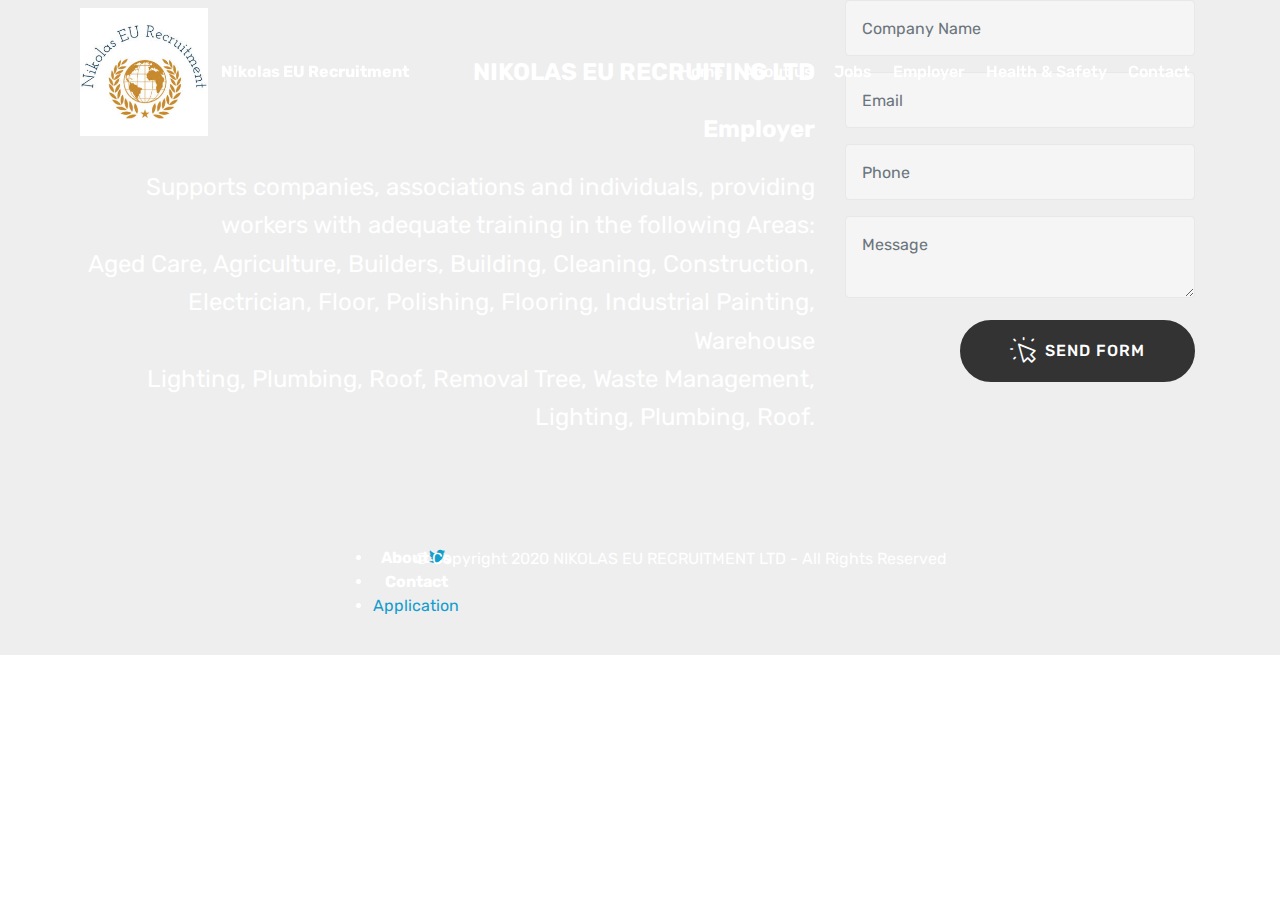
<file: page5.html>
<!DOCTYPE html>
<html  >
<head>
  <!-- Site made with Mobirise Website Builder v4.12.4, https://mobirise.com -->
  <meta charset="UTF-8">
  <meta http-equiv="X-UA-Compatible" content="IE=edge">
  <meta name="generator" content="Mobirise v4.12.4, mobirise.com">
  <meta name="viewport" content="width=device-width, initial-scale=1, minimum-scale=1">
  <link rel="shortcut icon" href="assets/images/mediumsquarelogo-248x248.jpg" type="image/x-icon">
  <meta name="description" content="Site Creator Description">
  
  
  <title>Employer</title>
  <link rel="stylesheet" href="assets/web/assets/mobirise-icons/mobirise-icons.css">
  <link rel="stylesheet" href="assets/web/assets/mobirise-icons-bold/mobirise-icons-bold.css">
  <link rel="stylesheet" href="assets/bootstrap/css/bootstrap.min.css">
  <link rel="stylesheet" href="assets/bootstrap/css/bootstrap-grid.min.css">
  <link rel="stylesheet" href="assets/bootstrap/css/bootstrap-reboot.min.css">
  <link rel="stylesheet" href="assets/dropdown/css/style.css">
  <link rel="stylesheet" href="assets/tether/tether.min.css">
  <link rel="stylesheet" href="assets/socicon/css/styles.css">
  <link rel="stylesheet" href="assets/theme/css/style.css">
  <link rel="preload" as="style" href="assets/mobirise/css/mbr-additional.css"><link rel="stylesheet" href="assets/mobirise/css/mbr-additional.css" type="text/css">
  
  
  
</head>
<body>
  <section class="menu cid-qTkzRZLJNu" once="menu" id="menu1-z">

    

    <nav class="navbar navbar-expand beta-menu navbar-dropdown align-items-center navbar-fixed-top navbar-toggleable-sm bg-color transparent">
        <button class="navbar-toggler navbar-toggler-right" type="button" data-toggle="collapse" data-target="#navbarSupportedContent" aria-controls="navbarSupportedContent" aria-expanded="false" aria-label="Toggle navigation">
            <div class="hamburger">
                <span></span>
                <span></span>
                <span></span>
                <span></span>
            </div>
        </button>
        <div class="menu-logo">
            <div class="navbar-brand">
                <span class="navbar-logo">
                    <a href="https://nikolaseuagency.com">
                         <img src="assets/images/mediumsquarelogo-248x248.jpg" alt="Mobirise" title="" style="height: 8rem;">
                    </a>
                </span>
                <span class="navbar-caption-wrap"><a class="navbar-caption text-white display-4" href="https://mobirise.com">Nikolas EU Recruitment</a></span>
            </div>
        </div>
        <div class="collapse navbar-collapse" id="navbarSupportedContent">
            <ul class="navbar-nav nav-dropdown nav-right" data-app-modern-menu="true"><li class="nav-item">
                    <a class="nav-link link text-white display-4" href="http://nikolaseuagency.com">
                        
                        Home</a>
                </li>
                <li class="nav-item">
                    <a class="nav-link link text-white display-4" href="http://nikolaseuagency.com/page1.html">
                        
                        About us
                    </a>
                </li><li class="nav-item"><a class="nav-link link text-white display-4" href="http://nikolaseuagency.com/page4.html">
                        
                        Jobs</a></li><li class="nav-item"><a class="nav-link link text-white display-4" href="http://nikolaseuagency.com/page5.html">
                        
                        Employer</a></li><li class="nav-item"><a class="nav-link link text-white display-4" href="https://nikolaseuagency.com/page7.html">Health &amp; Safety</a></li><li class="nav-item"><a class="nav-link link text-white display-4" href="http://nikolaseuagency.com/page2.html">
                        
                        Contact</a></li></ul>
            
        </div>
    </nav>
</section>

<section class="engine"><a href="https://mobirise.info/j">website templates</a></section><section class="header15 cid-s2tF6U1EOd" id="header15-11">

    

    

    <div class="container align-right">
        <div class="row">
            <div class="mbr-white col-lg-8 col-md-7 content-container">
                <h1 class="mbr-section-title mbr-bold pb-3 mbr-fonts-style display-5"><br><br>NIKOLAS EU RECRUITING LTD<br><br>Employer</h1>
                <p class="mbr-text pb-3 mbr-fonts-style display-5">&nbsp;Supports companies, associations and individuals, providing workers with adequate training in the following Areas:<br>Aged Care, Agriculture, Builders, Building, Cleaning, Construction, Electrician, Floor, Polishing, Flooring, Industrial Painting, Warehouse 
<br>Lighting, Plumbing, Roof, Removal Tree, Waste Management, Lighting, Plumbing, Roof.<br><br><br>
                </p>
            </div>
            <div class="col-lg-4 col-md-5">
                <div class="form-container">
                    <div class="media-container-column" data-form-type="formoid">
                        <!---Formbuilder Form--->
                        <form action="https://mobirise.com/" method="POST" class="mbr-form form-with-styler" data-form-title="Mobirise Form"><input type="hidden" name="email" data-form-email="true" value="EWRre4yL2aFIOhVEG5abqx/IRxMlEnIbmAv4YdeztaOroqeXzO8LmdpTix+ov2ZDvvJYyff7UBYDLJ+ytIChTdq5z3ZKoYXCgqu2ItGL7ggO8bMGR2HtrjWsh6OOsoIY">
                            <div class="row">
                                <div hidden="hidden" data-form-alert="" class="alert alert-success col-12">Thanks for filling out the form!</div>
                                <div hidden="hidden" data-form-alert-danger="" class="alert alert-danger col-12">
                                </div>
                            </div>
                            <div class="dragArea row">
                                <div class="col-md-12 form-group " data-for="name">
                                    <input type="text" name="name" placeholder="Company Name" data-form-field="Name" required="required" class="form-control px-3 display-7" id="name-header15-11">
                                </div>
                                <div class="col-md-12 form-group " data-for="email">
                                    <input type="email" name="email" placeholder="Email" data-form-field="Email" required="required" class="form-control px-3 display-7" id="email-header15-11">
                                </div>
                                <div data-for="phone" class="col-md-12 form-group ">
                                    <input type="tel" name="phone" placeholder="Phone" data-form-field="Phone" class="form-control px-3 display-7" id="phone-header15-11">
                                </div>
                                <div data-for="message" class="col-md-12 form-group ">
                                    <textarea name="message" placeholder="Message" data-form-field="Message" class="form-control px-3 display-7" id="message-header15-11"></textarea>
                                </div>
                                <div class="col-md-12 input-group-btn"><button type="submit" class="btn btn-form btn-black display-4"><span class="mbrib-cursor-click mbr-iconfont mbr-iconfont-btn"></span>SEND FORM</button></div>
                            </div>
                        </form><!---Formbuilder Form--->
                    </div>
                </div>
            </div>
        </div>
    </div>
    
</section>

<section once="footers" class="cid-s1XPICjPJZ" id="footer7-10">

    

    

    <div class="container">
        <div class="media-container-row align-center mbr-white">
            <div class="row row-links">
                <ul class="foot-menu">
                    
                    
                    
                    
                    
                <li class="foot-menu-item mbr-fonts-style display-7">
                        <a class="text-white mbr-bold" href="#" target="_blank">About us</a>
                    </li><li class="foot-menu-item mbr-fonts-style display-7"><a href="http://nikolaseuagency.com/page2.html" class="text-white"><strong>Contact</strong></a></li><li class="foot-menu-item mbr-fonts-style display-7"><strong><a href="https://nikolaseuagency.com/Contract-pdf/Contract!.pdf">Application</a></strong></li></ul>
            </div>
            <div class="row social-row">
                <div class="social-list align-right pb-2">
                    
                    
                    
                    
                    
                    
                <div class="soc-item">
                        <a href="https://nikolaseuagency.com" target="_blank">
                            <span class="mbr-iconfont mbr-iconfont-social socicon-twitter socicon"></span>
                        </a>
                    </div></div>
            </div>
            <div class="row row-copirayt">
                <p class="mbr-text mb-0 mbr-fonts-style mbr-white align-center display-7">© Copyright 2020 NIKOLAS EU RECRUITMENT LTD - All Rights Reserved</p>
            </div>
        </div>
    </div>
</section>


  <script src="assets/web/assets/jquery/jquery.min.js"></script>
  <script src="assets/popper/popper.min.js"></script>
  <script src="assets/bootstrap/js/bootstrap.min.js"></script>
  <script src="assets/smoothscroll/smooth-scroll.js"></script>
  <script src="assets/dropdown/js/nav-dropdown.js"></script>
  <script src="assets/dropdown/js/navbar-dropdown.js"></script>
  <script src="assets/touchswipe/jquery.touch-swipe.min.js"></script>
  <script src="assets/tether/tether.min.js"></script>
  <script src="assets/theme/js/script.js"></script>
  <script src="assets/formoid/formoid.min.js"></script>
  
  
</body>
</html>
</file>
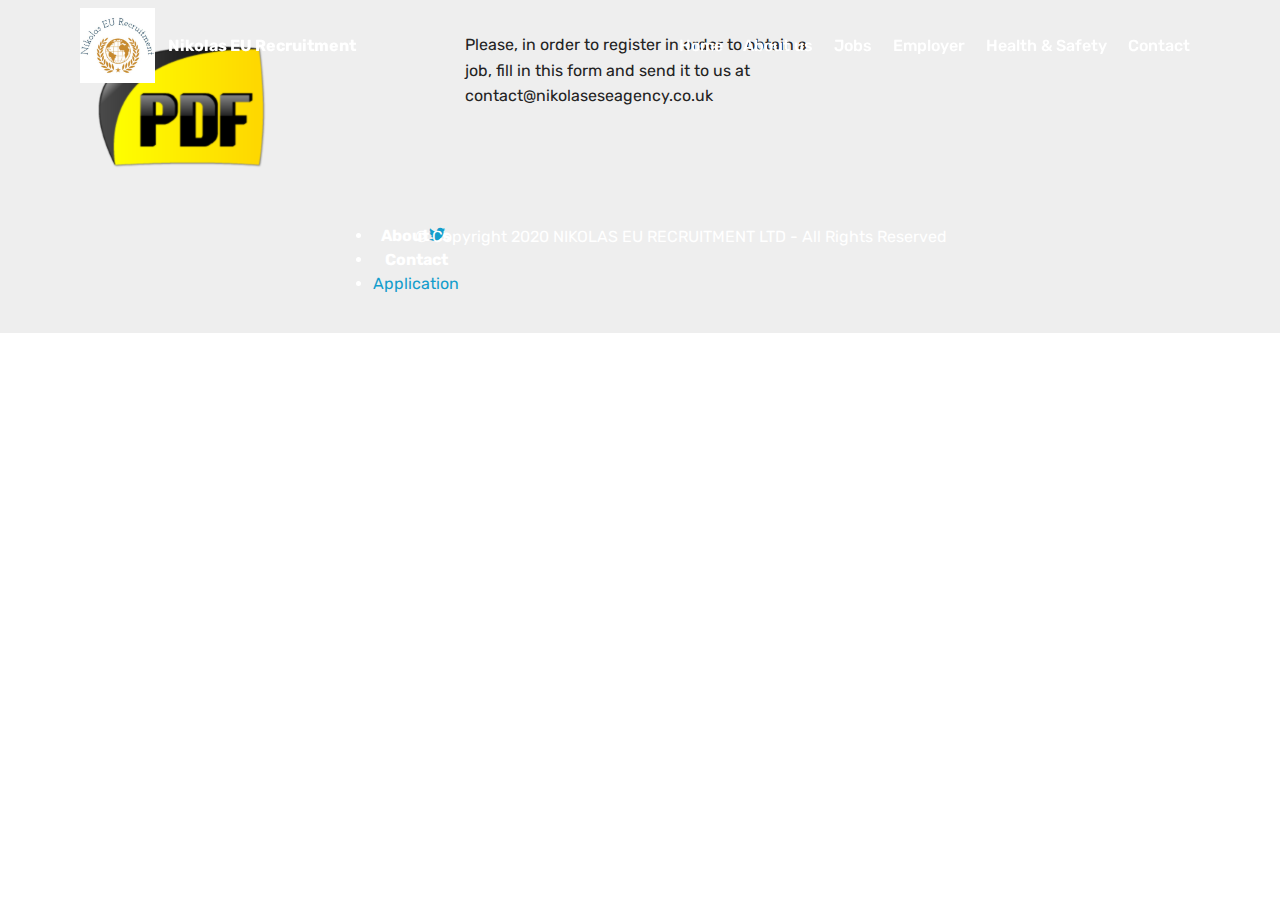
<file: page6.html>
<!DOCTYPE html>
<html  >
<head>
  <!-- Site made with Mobirise Website Builder v4.12.4, https://mobirise.com -->
  <meta charset="UTF-8">
  <meta http-equiv="X-UA-Compatible" content="IE=edge">
  <meta name="generator" content="Mobirise v4.12.4, mobirise.com">
  <meta name="viewport" content="width=device-width, initial-scale=1, minimum-scale=1">
  <link rel="shortcut icon" href="assets/images/mediumsquarelogo-248x248.jpg" type="image/x-icon">
  <meta name="description" content="Web Builder Description">
  
  
  <title>Application</title>
  <link rel="stylesheet" href="assets/web/assets/mobirise-icons/mobirise-icons.css">
  <link rel="stylesheet" href="assets/bootstrap/css/bootstrap.min.css">
  <link rel="stylesheet" href="assets/bootstrap/css/bootstrap-grid.min.css">
  <link rel="stylesheet" href="assets/bootstrap/css/bootstrap-reboot.min.css">
  <link rel="stylesheet" href="assets/tether/tether.min.css">
  <link rel="stylesheet" href="assets/dropdown/css/style.css">
  <link rel="stylesheet" href="assets/socicon/css/styles.css">
  <link rel="stylesheet" href="assets/theme/css/style.css">
  <link rel="preload" as="style" href="assets/mobirise/css/mbr-additional.css"><link rel="stylesheet" href="assets/mobirise/css/mbr-additional.css" type="text/css">
  
  
  
</head>
<body>
  <section class="menu cid-qTkzRZLJNu" once="menu" id="menu1-17">

    

    <nav class="navbar navbar-expand beta-menu navbar-dropdown align-items-center navbar-fixed-top navbar-toggleable-sm bg-color transparent">
        <button class="navbar-toggler navbar-toggler-right" type="button" data-toggle="collapse" data-target="#navbarSupportedContent" aria-controls="navbarSupportedContent" aria-expanded="false" aria-label="Toggle navigation">
            <div class="hamburger">
                <span></span>
                <span></span>
                <span></span>
                <span></span>
            </div>
        </button>
        <div class="menu-logo">
            <div class="navbar-brand">
                <span class="navbar-logo">
                    <a href="https://nikolaseuagency.com">
                         <img src="assets/images/mediumsquarelogo-248x248.jpg" alt="Mobirise" title="" style="height: 4.7rem;">
                    </a>
                </span>
                <span class="navbar-caption-wrap"><a class="navbar-caption text-white display-4" href="https://mobirise.com">Nikolas EU Recruitment</a></span>
            </div>
        </div>
        <div class="collapse navbar-collapse" id="navbarSupportedContent">
            <ul class="navbar-nav nav-dropdown nav-right" data-app-modern-menu="true"><li class="nav-item">
                    <a class="nav-link link text-white display-4" href="http://nikolaseuagency.com">
                        
                        Home</a>
                </li>
                <li class="nav-item">
                    <a class="nav-link link text-white display-4" href="http://nikolaseuagency.com/page1.html">
                        
                        About us
                    </a>
                </li><li class="nav-item"><a class="nav-link link text-white display-4" href="http://nikolaseuagency.com/page4.html">
                        
                        Jobs</a></li><li class="nav-item"><a class="nav-link link text-white display-4" href="http://nikolaseuagency.com/page5.html">
                        
                        Employer</a></li><li class="nav-item"><a class="nav-link link text-white display-4" href="https://nikolaseuagency.com/page7.html">Health &amp; Safety</a></li><li class="nav-item"><a class="nav-link link text-white display-4" href="http://nikolaseuagency.com/page2.html">
                        
                        Contact</a></li></ul>
            
        </div>
    </nav>
</section>

<section class="engine"><a href="https://mobirise.info/h">create your own web page</a></section><section class="services4 cid-s3f5OQ96sh" xmlns="http://www.w3.org/1999/html" id="services4-19">
    <!---->
    
    <!---->
    <!--Overlay-->
    
    <!--Container-->
    <div class="container">
        <div class="row">
            <!--Card-1-->
            <div class="card p-3 col-12">
                <div class="card-wrapper media-container-row media-container-row">
                    <div class="card-box">
                        <div class="row">
                            <div class="col-12 col-md-12 col-lg-4">
                                <div class="wrapper">
                                    <!--Image-->
                                    <div class="mbr-figure" style="width: 55%;">
                                        <a href="assets/files/Contract.pdf"><img src="assets/images/27c4bf6bba4a6a333235f543f0bfc991fb639fad.ico" alt="Mobirise" title=""></a>
                                    </div>
                                </div>
                            </div>
                            <div class="col-12 col-md-7 col-lg-4">
                                <div class="wrapper col-left">
                                    <!--Title-->
                                    
                                    <!--Subtitle-->
                                    <p class="mbr-text mbr-fonts-style pt-3 display-7">
                                        Please, in order to register in order to obtain a job, fill in this form and send it to us at contact@nikolaseseagency.co.uk
                                    </p>
                                </div>
                            </div>
                            <div class="col-12 col-md-5 col-lg-4">
                                <div class="wrapper border_wrapper">
                                    <!--Cost-->
                                    
                                    <!--Btn-->
                                    
                                </div>
                            </div>
                        </div>
                    </div>
                </div>
            </div>
            <!--Card-2-->
            
            <!--Card-3-->
            
        </div>
    </div>
</section>

<section once="footers" class="cid-s1XPICjPJZ" id="footer7-18">

    

    

    <div class="container">
        <div class="media-container-row align-center mbr-white">
            <div class="row row-links">
                <ul class="foot-menu">
                    
                    
                    
                    
                    
                <li class="foot-menu-item mbr-fonts-style display-7">
                        <a class="text-white mbr-bold" href="#" target="_blank">About us</a>
                    </li><li class="foot-menu-item mbr-fonts-style display-7"><a href="http://nikolaseuagency.com/page2.html" class="text-white"><strong>Contact</strong></a></li><li class="foot-menu-item mbr-fonts-style display-7"><strong><a href="https://nikolaseuagency.com/Contract-pdf/Contract!.pdf">Application</a></strong></li></ul>
            </div>
            <div class="row social-row">
                <div class="social-list align-right pb-2">
                    
                    
                    
                    
                    
                    
                <div class="soc-item">
                        <a href="https://nikolaseuagency.com" target="_blank">
                            <span class="mbr-iconfont mbr-iconfont-social socicon-twitter socicon"></span>
                        </a>
                    </div></div>
            </div>
            <div class="row row-copirayt">
                <p class="mbr-text mb-0 mbr-fonts-style mbr-white align-center display-7">© Copyright 2020 NIKOLAS EU RECRUITMENT LTD - All Rights Reserved</p>
            </div>
        </div>
    </div>
</section>


  <script src="assets/web/assets/jquery/jquery.min.js"></script>
  <script src="assets/popper/popper.min.js"></script>
  <script src="assets/bootstrap/js/bootstrap.min.js"></script>
  <script src="assets/tether/tether.min.js"></script>
  <script src="assets/smoothscroll/smooth-scroll.js"></script>
  <script src="assets/dropdown/js/nav-dropdown.js"></script>
  <script src="assets/dropdown/js/navbar-dropdown.js"></script>
  <script src="assets/touchswipe/jquery.touch-swipe.min.js"></script>
  <script src="assets/theme/js/script.js"></script>
  
  
</body>
</html>
</file>
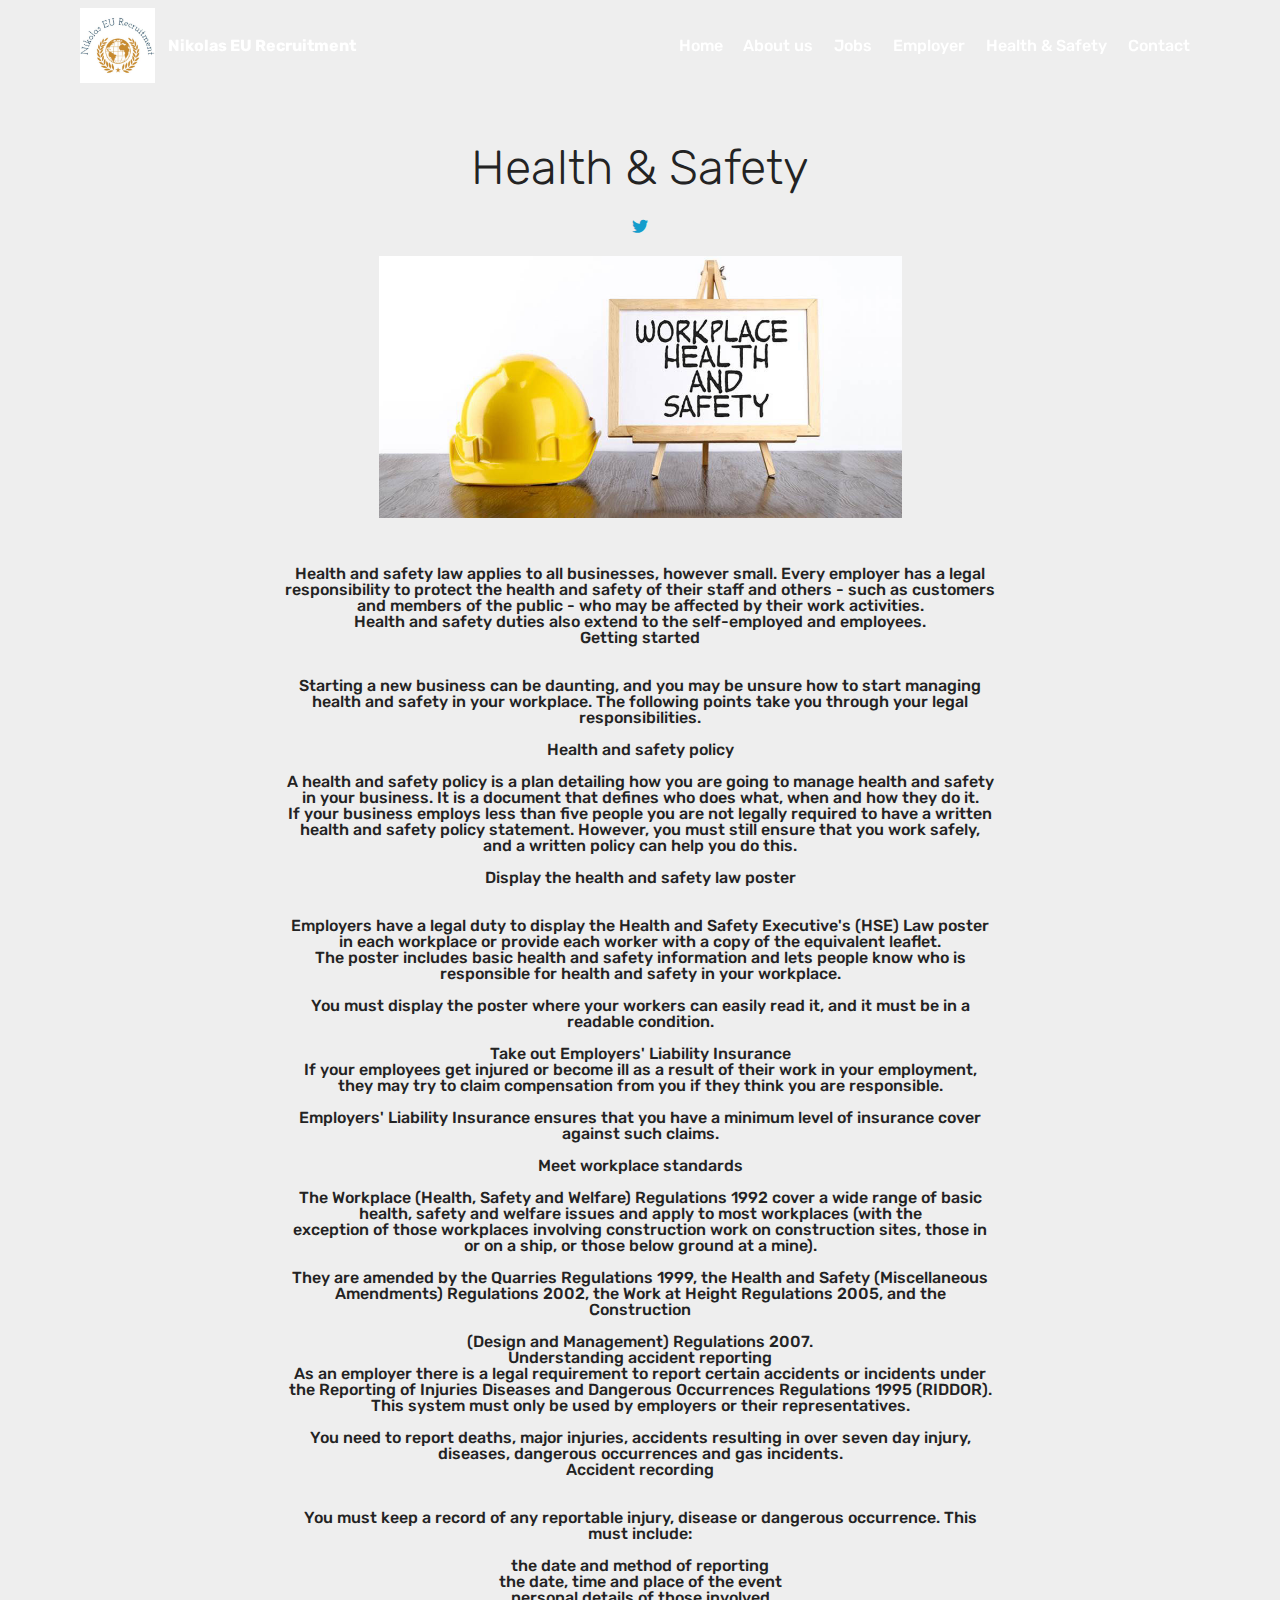
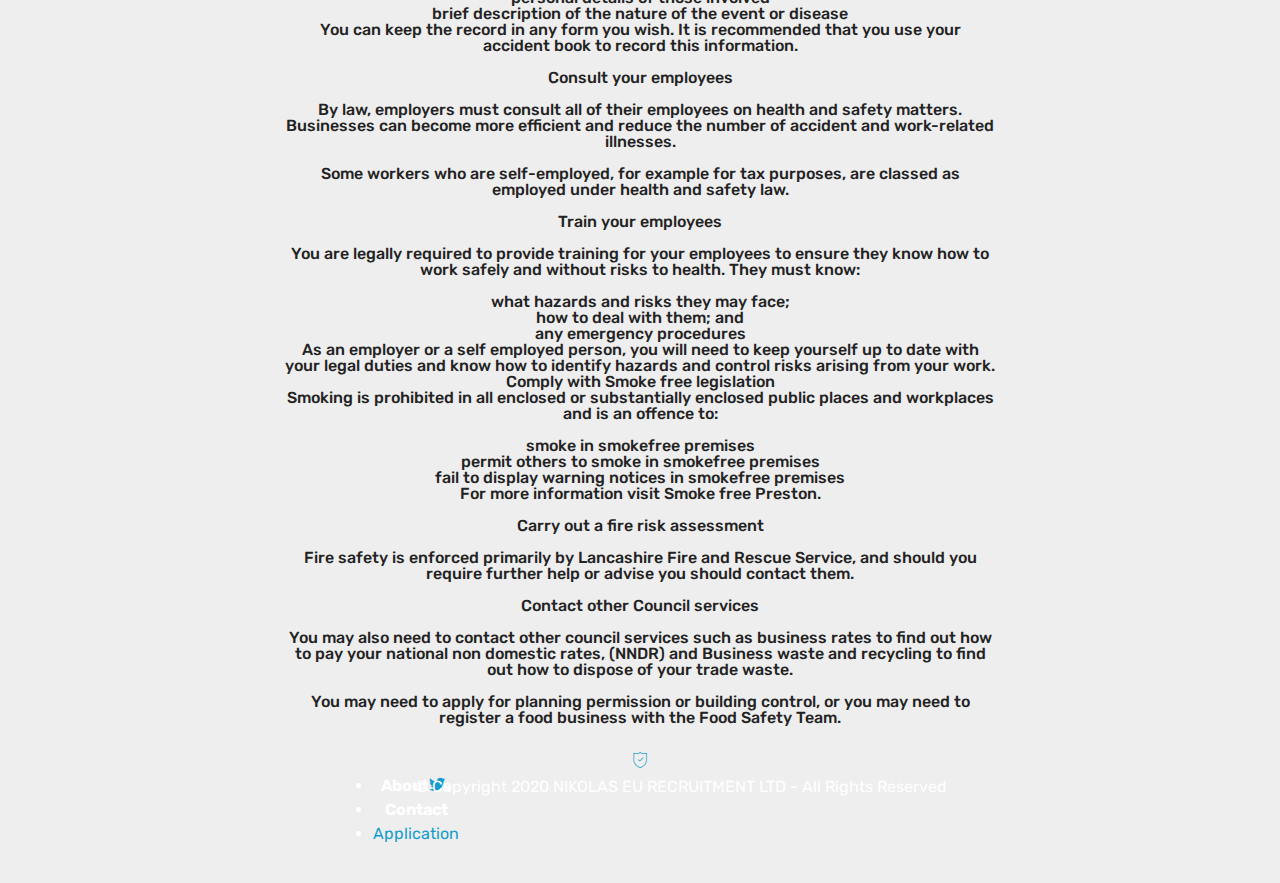
<file: page7.html>
<!DOCTYPE html>
<html  >
<head>
  <!-- Site made with Mobirise Website Builder v4.12.4, https://mobirise.com -->
  <meta charset="UTF-8">
  <meta http-equiv="X-UA-Compatible" content="IE=edge">
  <meta name="generator" content="Mobirise v4.12.4, mobirise.com">
  <meta name="viewport" content="width=device-width, initial-scale=1, minimum-scale=1">
  <link rel="shortcut icon" href="assets/images/mediumsquarelogo-248x248.jpg" type="image/x-icon">
  <meta name="description" content="Website Builder Description">
  
  
  <title>Health &amp; Safety</title>
  <link rel="stylesheet" href="assets/web/assets/mobirise-icons/mobirise-icons.css">
  <link rel="stylesheet" href="assets/bootstrap/css/bootstrap.min.css">
  <link rel="stylesheet" href="assets/bootstrap/css/bootstrap-grid.min.css">
  <link rel="stylesheet" href="assets/bootstrap/css/bootstrap-reboot.min.css">
  <link rel="stylesheet" href="assets/tether/tether.min.css">
  <link rel="stylesheet" href="assets/dropdown/css/style.css">
  <link rel="stylesheet" href="assets/socicon/css/styles.css">
  <link rel="stylesheet" href="assets/theme/css/style.css">
  <link rel="preload" as="style" href="assets/mobirise/css/mbr-additional.css"><link rel="stylesheet" href="assets/mobirise/css/mbr-additional.css" type="text/css">
  
  
  
</head>
<body>
  <section class="cid-s6ZwX6F967" id="social-buttons2-1q">

    

    

    <div class="container">
        <div class="media-container-row">
            <div class="col-md-8 align-center">
                <h2 class="pb-3 mbr-fonts-style display-2"><br><br><br>Health &amp; Safety</h2>
                <div class="social-list pl-0 mb-0">
                    <a href="https://twitter.com/mobirise" target="_blank">
                        <span class="px-2 socicon-twitter socicon mbr-iconfont mbr-iconfont-social"></span>
                    </a>
                    <a href="https://www.facebook.com/pages/Mobirise/1616226671953247" target="_blank">
                        
                    </a>
                    <a href="https://instagram.com/mobirise" target="_blank">
                        
                    </a>
                    <a href="https://www.youtube.com/c/mobirise" target="_blank">
                        
                    </a>
                    <a href="https://www.behance.net/Mobirise" target="_blank">
                        
                    </a>
                </div>
            </div>
        </div>
    </div>
</section>

<section class="engine"><a href="https://mobirise.info/z">best css templates</a></section><section class="menu cid-qTkzRZLJNu" once="menu" id="menu1-1h">

    

    <nav class="navbar navbar-expand beta-menu navbar-dropdown align-items-center navbar-fixed-top navbar-toggleable-sm bg-color transparent">
        <button class="navbar-toggler navbar-toggler-right" type="button" data-toggle="collapse" data-target="#navbarSupportedContent" aria-controls="navbarSupportedContent" aria-expanded="false" aria-label="Toggle navigation">
            <div class="hamburger">
                <span></span>
                <span></span>
                <span></span>
                <span></span>
            </div>
        </button>
        <div class="menu-logo">
            <div class="navbar-brand">
                <span class="navbar-logo">
                    <a href="https://nikolaseuagency.com">
                         <img src="assets/images/mediumsquarelogo-248x248.jpg" alt="Mobirise" title="" style="height: 4.7rem;">
                    </a>
                </span>
                <span class="navbar-caption-wrap"><a class="navbar-caption text-white display-4" href="https://mobirise.com">Nikolas EU Recruitment</a></span>
            </div>
        </div>
        <div class="collapse navbar-collapse" id="navbarSupportedContent">
            <ul class="navbar-nav nav-dropdown nav-right" data-app-modern-menu="true"><li class="nav-item">
                    <a class="nav-link link text-white display-4" href="http://nikolaseuagency.com">
                        
                        Home</a>
                </li>
                <li class="nav-item">
                    <a class="nav-link link text-white display-4" href="http://nikolaseuagency.com/page1.html">
                        
                        About us
                    </a>
                </li><li class="nav-item"><a class="nav-link link text-white display-4" href="http://nikolaseuagency.com/page4.html">
                        
                        Jobs</a></li><li class="nav-item"><a class="nav-link link text-white display-4" href="http://nikolaseuagency.com/page5.html">
                        
                        Employer</a></li><li class="nav-item"><a class="nav-link link text-white display-4" href="https://nikolaseuagency.com/page7.html">Health &amp; Safety</a></li><li class="nav-item"><a class="nav-link link text-white display-4" href="http://nikolaseuagency.com/page2.html">
                        
                        Contact</a></li></ul>
            
        </div>
    </nav>
</section>

<section class="features2 cid-s6ZwaEImK4" id="features2-1o">

    

    
    
    <div class="container">
        <div class="media-container-row">
            <div class="card p-3 col-12 col-md-6">
                <div class="card-wrapper">
                    <div class="card-img">
                        <img src="assets/images/00.-hs-at-work-978x489.jpg" alt="Mobirise" title="">
                    </div>
                    <div class="card-box">
                        <h4 class="card-title pb-3 mbr-fonts-style display-7"></h4>
                        <p class="mbr-text mbr-fonts-style display-7"></p>
                    </div>
                </div>
            </div>

            

            

            
        </div>
    </div>
</section>

<section class="cid-s4eRhg0Uxk" id="social-buttons2-1j">

    

    

    <div class="container">
        <div class="media-container-row">
            <div class="col-md-8 align-center">
                <h2 class="pb-3 mbr-fonts-style display-7">Health and safety law applies to all businesses, however small. Every employer has a legal responsibility to protect the health and safety of their staff and others - such as customers and members of the public - who may be affected by their work activities.
<div>Health and safety duties also extend to the self-employed and employees.
</div><div>
</div><div>Getting started
</div><br><div><br></div><div>Starting a new business can be daunting, and you may be unsure how to start managing health and safety in your workplace. The following points take you through your legal responsibilities.</div><br><div>
</div><div>
</div><div>Health and safety policy</div><br><div>
</div><div>
</div><div>A health and safety policy is a plan detailing how you are going to manage health and safety in your business. It is a document that defines who does what, when and how they do it.
</div><div>If your business employs less than five people you are not legally required to have a written health and safety policy statement. However, you must still ensure that you work safely, and a written policy can help you do this.</div><br><div>
</div><div>
</div><div>Display the health and safety law poster
</div><br><div><br></div><div>Employers have a legal duty to display the Health and Safety Executive's (HSE) Law poster in each workplace or provide each worker with a copy of the equivalent leaflet.
</div><div>The poster includes basic health and safety information and lets people know who is responsible for health and safety in your workplace.</div><br><div>
</div><div>You must display the poster where your workers can easily read it, and it must be in a readable condition.</div><br><div>
</div><div>
</div><div>Take out Employers' Liability Insurance
</div><div>
</div><div>If your employees get injured or become ill as a result of their work in your employment, they may try to claim compensation from you if they think you are responsible.</div><br><div>
</div><div>Employers' Liability Insurance ensures that you have a minimum level of insurance cover against such claims.</div><br><div>
</div><div>
</div><div>Meet workplace standards</div><br><div>
</div><div>
</div><div>The Workplace (Health, Safety and Welfare) Regulations 1992 cover a wide range of basic health, safety and welfare issues and apply to most workplaces (with the
</div><div>exception of those workplaces involving construction work on construction sites, those in or on a ship, or those below ground at a mine).</div><br><div>
</div><div>They are amended by the Quarries Regulations 1999, the Health and Safety (Miscellaneous Amendments) Regulations 2002, the Work at Height Regulations 2005, and the Construction</div><br><div>
</div><div>
</div><div>(Design and Management) Regulations 2007.</div><div>
</div><div>Understanding accident reporting
</div><div>As an employer there is a legal requirement to report certain accidents or incidents under the Reporting of Injuries Diseases and Dangerous Occurrences Regulations 1995 (RIDDOR). This system must only be used by employers or their representatives.</div><br><div>
</div><div>You need to report deaths, major injuries, accidents resulting in over seven day injury, diseases, dangerous occurrences and gas incidents.
</div><div>
</div><div>Accident recording
</div><br><div><br></div><div>You must keep a record of any reportable injury, disease or dangerous occurrence. This must include:</div><br><div>
</div><div>the date and method of reporting
</div><div>the date, time and place of the event
</div><div>personal details of those involved
</div><div>brief description of the nature of the event or disease
</div><div>You can keep the record in any form you wish. It is recommended that you use your accident book to record this information.</div><br><div>
</div><div>
</div><div>Consult your employees</div><br><div>
</div><div>
</div><div>By law, employers must consult all of their employees on health and safety matters. Businesses can become more efficient and reduce the number of accident and work-related illnesses.</div><br><div>
</div><div>
</div><div>Some workers who are self-employed, for example for tax purposes, are classed as employed under health and safety law.</div><br><div>
</div><div>
</div><div>Train your employees</div><br><div>
</div><div>
</div><div>You are legally required to provide training for your employees to ensure they know how to work safely and without risks to health. They must know:</div><br><div>
</div><div>what hazards and risks they may face;
</div><div>how to deal with them; and
</div><div>any emergency procedures
</div><div>As an employer or a self employed person, you will need to keep yourself up to date with your legal duties and know how to identify hazards and control risks arising from your work.
</div><div>
</div><div>Comply with Smoke free legislation
</div><div>Smoking is prohibited in all enclosed or substantially enclosed public places and workplaces and is an offence to:</div><br><div>
</div><div>
</div><div>smoke in smokefree premises
</div><div>permit others to smoke in smokefree premises
</div><div>fail to display warning notices in smokefree premises</div><div>
</div><div>For more information visit Smoke free Preston.</div><br><div>
</div><div>Carry out a fire risk assessment</div><br><div>
</div><div>Fire safety is enforced primarily by Lancashire Fire and Rescue Service, and should you require further help or advise you should contact them.</div><br><div>
</div><div>
</div><div>Contact other Council services</div><br><div>
</div><div>
</div><div>You may also need to contact other council services such as business rates to find out how to pay your national non domestic rates, (NNDR) and Business waste and recycling to find out how to dispose of your trade waste.</div><br><div>
</div><div>
</div><div>You may need to apply for planning permission or building control, or you may need to register a food business with the Food Safety Team.</div></h2>
                <div class="social-list pl-0 mb-0">
                    <a href="https://twitter.com/mobirise" target="_blank">
                        <span class="px-2 mbr-iconfont mbr-iconfont-social mbri-protect"></span>
                    </a>
                    <a href="https://www.facebook.com/pages/Mobirise/1616226671953247" target="_blank">
                        
                    </a>
                    <a href="https://instagram.com/mobirise" target="_blank">
                        
                    </a>
                    <a href="https://www.youtube.com/c/mobirise" target="_blank">
                        
                    </a>
                    <a href="https://www.behance.net/Mobirise" target="_blank">
                        
                    </a>
                </div>
            </div>
        </div>
    </div>
</section>

<section once="footers" class="cid-s1XPICjPJZ" id="footer7-1i">

    

    

    <div class="container">
        <div class="media-container-row align-center mbr-white">
            <div class="row row-links">
                <ul class="foot-menu">
                    
                    
                    
                    
                    
                <li class="foot-menu-item mbr-fonts-style display-7">
                        <a class="text-white mbr-bold" href="#" target="_blank">About us</a>
                    </li><li class="foot-menu-item mbr-fonts-style display-7"><a href="http://nikolaseuagency.com/page2.html" class="text-white"><strong>Contact</strong></a></li><li class="foot-menu-item mbr-fonts-style display-7"><strong><a href="https://nikolaseuagency.com/Contract-pdf/Contract!.pdf">Application</a></strong></li></ul>
            </div>
            <div class="row social-row">
                <div class="social-list align-right pb-2">
                    
                    
                    
                    
                    
                    
                <div class="soc-item">
                        <a href="https://nikolaseuagency.com" target="_blank">
                            <span class="mbr-iconfont mbr-iconfont-social socicon-twitter socicon"></span>
                        </a>
                    </div></div>
            </div>
            <div class="row row-copirayt">
                <p class="mbr-text mb-0 mbr-fonts-style mbr-white align-center display-7">© Copyright 2020 NIKOLAS EU RECRUITMENT LTD - All Rights Reserved</p>
            </div>
        </div>
    </div>
</section>


  <script src="assets/web/assets/jquery/jquery.min.js"></script>
  <script src="assets/popper/popper.min.js"></script>
  <script src="assets/bootstrap/js/bootstrap.min.js"></script>
  <script src="assets/tether/tether.min.js"></script>
  <script src="assets/sociallikes/social-likes.js"></script>
  <script src="assets/dropdown/js/nav-dropdown.js"></script>
  <script src="assets/dropdown/js/navbar-dropdown.js"></script>
  <script src="assets/touchswipe/jquery.touch-swipe.min.js"></script>
  <script src="assets/smoothscroll/smooth-scroll.js"></script>
  <script src="assets/theme/js/script.js"></script>
  
  
</body>
</html>
</file>
<file: assets/web/assets/mobirise-icons2/mobirise2.css>
@font-face {
  font-family: 'Moririse2';
  font-display: swap;
  src:  url('mobirise2.eot?f2bix4');
  src:  url('mobirise2.eot?f2bix4#iefix') format('embedded-opentype'),
    url('mobirise2.ttf?f2bix4') format('truetype'),
    url('mobirise2.woff?f2bix4') format('woff'),
    url('mobirise2.svg?f2bix4#mobirise2') format('svg');
  font-weight: normal;
  font-style: normal;
}

[class^="mobi-"], [class*=" mobi-"] {
  /* use !important to prevent issues with browser extensions that change fonts */
  font-family: 'Moririse2' !important;
  speak: none;
  font-style: normal;
  font-weight: normal;
  font-variant: normal;
  text-transform: none;
  line-height: 1;

  /* Better Font Rendering =========== */
  -webkit-font-smoothing: antialiased;
  -moz-osx-font-smoothing: grayscale;
}

.mobi-mbri-add-submenu:before {
  content: "\e900";
}
.mobi-mbri-alert:before {
  content: "\e901";
}
.mobi-mbri-align-center:before {
  content: "\e902";
}
.mobi-mbri-align-justify:before {
  content: "\e903";
}
.mobi-mbri-align-left:before {
  content: "\e904";
}
.mobi-mbri-align-right:before {
  content: "\e905";
}
.mobi-mbri-android:before {
  content: "\e906";
}
.mobi-mbri-apple:before {
  content: "\e907";
}
.mobi-mbri-arrow-down:before {
  content: "\e908";
}
.mobi-mbri-arrow-next:before {
  content: "\e909";
}
.mobi-mbri-arrow-prev:before {
  content: "\e90a";
}
.mobi-mbri-arrow-up:before {
  content: "\e90b";
}
.mobi-mbri-bold:before {
  content: "\e90c";
}
.mobi-mbri-bookmark:before {
  content: "\e90d";
}
.mobi-mbri-bootstrap:before {
  content: "\e90e";
}
.mobi-mbri-briefcase:before {
  content: "\e90f";
}
.mobi-mbri-browse:before {
  content: "\e910";
}
.mobi-mbri-bulleted-list:before {
  content: "\e911";
}
.mobi-mbri-calendar:before {
  content: "\e912";
}
.mobi-mbri-camera:before {
  content: "\e913";
}
.mobi-mbri-cart-add:before {
  content: "\e914";
}
.mobi-mbri-cart-full:before {
  content: "\e915";
}
.mobi-mbri-cash:before {
  content: "\e916";
}
.mobi-mbri-change-style:before {
  content: "\e917";
}
.mobi-mbri-chat:before {
  content: "\e918";
}
.mobi-mbri-clock:before {
  content: "\e919";
}
.mobi-mbri-close:before {
  content: "\e91a";
}
.mobi-mbri-cloud:before {
  content: "\e91b";
}
.mobi-mbri-code:before {
  content: "\e91c";
}
.mobi-mbri-contact-form:before {
  content: "\e91d";
}
.mobi-mbri-credit-card:before {
  content: "\e91e";
}
.mobi-mbri-cursor-click:before {
  content: "\e91f";
}
.mobi-mbri-cust-feedback:before {
  content: "\e920";
}
.mobi-mbri-database:before {
  content: "\e921";
}
.mobi-mbri-delivery:before {
  content: "\e922";
}
.mobi-mbri-desktop:before {
  content: "\e923";
}
.mobi-mbri-devices:before {
  content: "\e924";
}
.mobi-mbri-down:before {
  content: "\e925";
}
.mobi-mbri-download-2:before {
  content: "\e926";
}
.mobi-mbri-download:before {
  content: "\e927";
}
.mobi-mbri-drag-n-drop-2:before {
  content: "\e928";
}
.mobi-mbri-drag-n-drop:before {
  content: "\e929";
}
.mobi-mbri-edit-2:before {
  content: "\e92a";
}
.mobi-mbri-edit:before {
  content: "\e92b";
}
.mobi-mbri-error:before {
  content: "\e92c";
}
.mobi-mbri-extension:before {
  content: "\e92d";
}
.mobi-mbri-features:before {
  content: "\e92e";
}
.mobi-mbri-file:before {
  content: "\e92f";
}
.mobi-mbri-flag:before {
  content: "\e930";
}
.mobi-mbri-folder:before {
  content: "\e931";
}
.mobi-mbri-gift:before {
  content: "\e932";
}
.mobi-mbri-github:before {
  content: "\e933";
}
.mobi-mbri-globe-2:before {
  content: "\e934";
}
.mobi-mbri-globe:before {
  content: "\e935";
}
.mobi-mbri-growing-chart:before {
  content: "\e936";
}
.mobi-mbri-hearth:before {
  content: "\e937";
}
.mobi-mbri-help:before {
  content: "\e938";
}
.mobi-mbri-home:before {
  content: "\e939";
}
.mobi-mbri-hot-cup:before {
  content: "\e93a";
}
.mobi-mbri-idea:before {
  content: "\e93b";
}
.mobi-mbri-image-gallery:before {
  content: "\e93c";
}
.mobi-mbri-image-slider:before {
  content: "\e93d";
}
.mobi-mbri-info:before {
  content: "\e93e";
}
.mobi-mbri-italic:before {
  content: "\e93f";
}
.mobi-mbri-key:before {
  content: "\e940";
}
.mobi-mbri-laptop:before {
  content: "\e941";
}
.mobi-mbri-layers:before {
  content: "\e942";
}
.mobi-mbri-left-right:before {
  content: "\e943";
}
.mobi-mbri-left:before {
  content: "\e944";
}
.mobi-mbri-letter:before {
  content: "\e945";
}
.mobi-mbri-like:before {
  content: "\e946";
}
.mobi-mbri-link:before {
  content: "\e947";
}
.mobi-mbri-lock:before {
  content: "\e948";
}
.mobi-mbri-login:before {
  content: "\e949";
}
.mobi-mbri-logout:before {
  content: "\e94a";
}
.mobi-mbri-magic-stick:before {
  content: "\e94b";
}
.mobi-mbri-map-pin:before {
  content: "\e94c";
}
.mobi-mbri-menu:before {
  content: "\e94d";
}
.mobi-mbri-mobile-2:before {
  content: "\e94e";
}
.mobi-mbri-mobile-horizontal:before {
  content: "\e94f";
}
.mobi-mbri-mobile:before {
  content: "\e950";
}
.mobi-mbri-mobirise:before {
  content: "\e951";
}
.mobi-mbri-more-horizontal:before {
  content: "\e952";
}
.mobi-mbri-more-vertical:before {
  content: "\e953";
}
.mobi-mbri-music:before {
  content: "\e954";
}
.mobi-mbri-new-file:before {
  content: "\e955";
}
.mobi-mbri-numbered-list:before {
  content: "\e956";
}
.mobi-mbri-opened-folder:before {
  content: "\e957";
}
.mobi-mbri-pages:before {
  content: "\e958";
}
.mobi-mbri-paper-plane:before {
  content: "\e959";
}
.mobi-mbri-paperclip:before {
  content: "\e95a";
}
.mobi-mbri-phone:before {
  content: "\e95b";
}
.mobi-mbri-photo:before {
  content: "\e95c";
}
.mobi-mbri-photos:before {
  content: "\e95d";
}
.mobi-mbri-pin:before {
  content: "\e95e";
}
.mobi-mbri-play:before {
  content: "\e95f";
}
.mobi-mbri-plus:before {
  content: "\e960";
}
.mobi-mbri-preview:before {
  content: "\e961";
}
.mobi-mbri-print:before {
  content: "\e962";
}
.mobi-mbri-protect:before {
  content: "\e963";
}
.mobi-mbri-question:before {
  content: "\e964";
}
.mobi-mbri-quote-left:before {
  content: "\e965";
}
.mobi-mbri-quote-right:before {
  content: "\e966";
}
.mobi-mbri-redo:before {
  content: "\e967";
}
.mobi-mbri-refresh:before {
  content: "\e968";
}
.mobi-mbri-responsive-2:before {
  content: "\e969";
}
.mobi-mbri-responsive:before {
  content: "\e96a";
}
.mobi-mbri-right:before {
  content: "\e96b";
}
.mobi-mbri-rocket:before {
  content: "\e96c";
}
.mobi-mbri-sad-face:before {
  content: "\e96d";
}
.mobi-mbri-sale:before {
  content: "\e96e";
}
.mobi-mbri-save:before {
  content: "\e96f";
}
.mobi-mbri-search:before {
  content: "\e970";
}
.mobi-mbri-setting-2:before {
  content: "\e971";
}
.mobi-mbri-setting-3:before {
  content: "\e972";
}
.mobi-mbri-setting:before {
  content: "\e973";
}
.mobi-mbri-share:before {
  content: "\e974";
}
.mobi-mbri-shopping-bag:before {
  content: "\e975";
}
.mobi-mbri-shopping-basket:before {
  content: "\e976";
}
.mobi-mbri-shopping-cart:before {
  content: "\e977";
}
.mobi-mbri-sites:before {
  content: "\e978";
}
.mobi-mbri-smile-face:before {
  content: "\e979";
}
.mobi-mbri-speed:before {
  content: "\e97a";
}
.mobi-mbri-star:before {
  content: "\e97b";
}
.mobi-mbri-success:before {
  content: "\e97c";
}
.mobi-mbri-sun:before {
  content: "\e97d";
}
.mobi-mbri-sun2:before {
  content: "\e97e";
}
.mobi-mbri-tablet-vertical:before {
  content: "\e97f";
}
.mobi-mbri-tablet:before {
  content: "\e980";
}
.mobi-mbri-target:before {
  content: "\e981";
}
.mobi-mbri-timer:before {
  content: "\e982";
}
.mobi-mbri-to-ftp:before {
  content: "\e983";
}
.mobi-mbri-to-local-drive:before {
  content: "\e984";
}
.mobi-mbri-touch-swipe:before {
  content: "\e985";
}
.mobi-mbri-touch:before {
  content: "\e986";
}
.mobi-mbri-trash:before {
  content: "\e987";
}
.mobi-mbri-underline:before {
  content: "\e988";
}
.mobi-mbri-undo:before {
  content: "\e989";
}
.mobi-mbri-unlink:before {
  content: "\e98a";
}
.mobi-mbri-unlock:before {
  content: "\e98b";
}
.mobi-mbri-up-down:before {
  content: "\e98c";
}
.mobi-mbri-up:before {
  content: "\e98d";
}
.mobi-mbri-update:before {
  content: "\e98e";
}
.mobi-mbri-upload-2:before {
  content: "\e98f";
}
.mobi-mbri-upload:before {
  content: "\e990";
}
.mobi-mbri-user-2:before {
  content: "\e991";
}
.mobi-mbri-user:before {
  content: "\e992";
}
.mobi-mbri-users:before {
  content: "\e993";
}
.mobi-mbri-video-play:before {
  content: "\e994";
}
.mobi-mbri-video:before {
  content: "\e995";
}
.mobi-mbri-watch:before {
  content: "\e996";
}
.mobi-mbri-website-theme-2:before {
  content: "\e997";
}
.mobi-mbri-website-theme:before {
  content: "\e998";
}
.mobi-mbri-wifi:before {
  content: "\e999";
}
.mobi-mbri-windows:before {
  content: "\e99a";
}
.mobi-mbri-zoom-in:before {
  content: "\e99b";
}
.mobi-mbri-zoom-out:before {
  content: "\e99c";
}
</file>
<file: assets/web/assets/mobirise-icons/mobirise-icons.css>
@font-face {
  font-family: 'MobiriseIcons';
  src:  url('mobirise-icons.eot?spat4u');
  src:  url('mobirise-icons.eot?spat4u#iefix') format('embedded-opentype'),
    url('mobirise-icons.ttf?spat4u') format('truetype'),
    url('mobirise-icons.woff?spat4u') format('woff'),
    url('mobirise-icons.svg?spat4u#MobiriseIcons') format('svg');
  font-weight: normal;
  font-style: normal;
  font-display: swap;
}

[class^="mbri-"], [class*=" mbri-"] {
  /* use !important to prevent issues with browser extensions that change fonts */
  font-family: MobiriseIcons !important;
  speak: none;
  font-style: normal;
  font-weight: normal;
  font-variant: normal;
  text-transform: none;
  line-height: 1;

  /* Better Font Rendering =========== */
  -webkit-font-smoothing: antialiased;
  -moz-osx-font-smoothing: grayscale;
}

.mbri-add-submenu:before {
  content: "\e900";
}
.mbri-alert:before {
  content: "\e901";
}
.mbri-align-center:before {
  content: "\e902";
}
.mbri-align-justify:before {
  content: "\e903";
}
.mbri-align-left:before {
  content: "\e904";
}
.mbri-align-right:before {
  content: "\e905";
}
.mbri-android:before {
  content: "\e906";
}
.mbri-apple:before {
  content: "\e907";
}
.mbri-arrow-down:before {
  content: "\e908";
}
.mbri-arrow-next:before {
  content: "\e909";
}
.mbri-arrow-prev:before {
  content: "\e90a";
}
.mbri-arrow-up:before {
  content: "\e90b";
}
.mbri-bold:before {
  content: "\e90c";
}
.mbri-bookmark:before {
  content: "\e90d";
}
.mbri-bootstrap:before {
  content: "\e90e";
}
.mbri-briefcase:before {
  content: "\e90f";
}
.mbri-browse:before {
  content: "\e910";
}
.mbri-bulleted-list:before {
  content: "\e911";
}
.mbri-calendar:before {
  content: "\e912";
}
.mbri-camera:before {
  content: "\e913";
}
.mbri-cart-add:before {
  content: "\e914";
}
.mbri-cart-full:before {
  content: "\e915";
}
.mbri-cash:before {
  content: "\e916";
}
.mbri-change-style:before {
  content: "\e917";
}
.mbri-chat:before {
  content: "\e918";
}
.mbri-clock:before {
  content: "\e919";
}
.mbri-close:before {
  content: "\e91a";
}
.mbri-cloud:before {
  content: "\e91b";
}
.mbri-code:before {
  content: "\e91c";
}
.mbri-contact-form:before {
  content: "\e91d";
}
.mbri-credit-card:before {
  content: "\e91e";
}
.mbri-cursor-click:before {
  content: "\e91f";
}
.mbri-cust-feedback:before {
  content: "\e920";
}
.mbri-database:before {
  content: "\e921";
}
.mbri-delivery:before {
  content: "\e922";
}
.mbri-desktop:before {
  content: "\e923";
}
.mbri-devices:before {
  content: "\e924";
}
.mbri-down:before {
  content: "\e925";
}
.mbri-download:before {
  content: "\e989";
}
.mbri-drag-n-drop:before {
  content: "\e927";
}
.mbri-drag-n-drop2:before {
  content: "\e928";
}
.mbri-edit:before {
  content: "\e929";
}
.mbri-edit2:before {
  content: "\e92a";
}
.mbri-error:before {
  content: "\e92b";
}
.mbri-extension:before {
  content: "\e92c";
}
.mbri-features:before {
  content: "\e92d";
}
.mbri-file:before {
  content: "\e92e";
}
.mbri-flag:before {
  content: "\e92f";
}
.mbri-folder:before {
  content: "\e930";
}
.mbri-gift:before {
  content: "\e931";
}
.mbri-github:before {
  content: "\e932";
}
.mbri-globe:before {
  content: "\e933";
}
.mbri-globe-2:before {
  content: "\e934";
}
.mbri-growing-chart:before {
  content: "\e935";
}
.mbri-hearth:before {
  content: "\e936";
}
.mbri-help:before {
  content: "\e937";
}
.mbri-home:before {
  content: "\e938";
}
.mbri-hot-cup:before {
  content: "\e939";
}
.mbri-idea:before {
  content: "\e93a";
}
.mbri-image-gallery:before {
  content: "\e93b";
}
.mbri-image-slider:before {
  content: "\e93c";
}
.mbri-info:before {
  content: "\e93d";
}
.mbri-italic:before {
  content: "\e93e";
}
.mbri-key:before {
  content: "\e93f";
}
.mbri-laptop:before {
  content: "\e940";
}
.mbri-layers:before {
  content: "\e941";
}
.mbri-left-right:before {
  content: "\e942";
}
.mbri-left:before {
  content: "\e943";
}
.mbri-letter:before {
  content: "\e944";
}
.mbri-like:before {
  content: "\e945";
}
.mbri-link:before {
  content: "\e946";
}
.mbri-lock:before {
  content: "\e947";
}
.mbri-login:before {
  content: "\e948";
}
.mbri-logout:before {
  content: "\e949";
}
.mbri-magic-stick:before {
  content: "\e94a";
}
.mbri-map-pin:before {
  content: "\e94b";
}
.mbri-menu:before {
  content: "\e94c";
}
.mbri-mobile:before {
  content: "\e94d";
}
.mbri-mobile2:before {
  content: "\e94e";
}
.mbri-mobirise:before {
  content: "\e94f";
}
.mbri-more-horizontal:before {
  content: "\e950";
}
.mbri-more-vertical:before {
  content: "\e951";
}
.mbri-music:before {
  content: "\e952";
}
.mbri-new-file:before {
  content: "\e953";
}
.mbri-numbered-list:before {
  content: "\e954";
}
.mbri-opened-folder:before {
  content: "\e955";
}
.mbri-pages:before {
  content: "\e956";
}
.mbri-paper-plane:before {
  content: "\e957";
}
.mbri-paperclip:before {
  content: "\e958";
}
.mbri-photo:before {
  content: "\e959";
}
.mbri-photos:before {
  content: "\e95a";
}
.mbri-pin:before {
  content: "\e95b";
}
.mbri-play:before {
  content: "\e95c";
}
.mbri-plus:before {
  content: "\e95d";
}
.mbri-preview:before {
  content: "\e95e";
}
.mbri-print:before {
  content: "\e95f";
}
.mbri-protect:before {
  content: "\e960";
}
.mbri-question:before {
  content: "\e961";
}
.mbri-quote-left:before {
  content: "\e962";
}
.mbri-quote-right:before {
  content: "\e963";
}
.mbri-refresh:before {
  content: "\e964";
}
.mbri-responsive:before {
  content: "\e965";
}
.mbri-right:before {
  content: "\e966";
}
.mbri-rocket:before {
  content: "\e967";
}
.mbri-sad-face:before {
  content: "\e968";
}
.mbri-sale:before {
  content: "\e969";
}
.mbri-save:before {
  content: "\e96a";
}
.mbri-search:before {
  content: "\e96b";
}
.mbri-setting:before {
  content: "\e96c";
}
.mbri-setting2:before {
  content: "\e96d";
}
.mbri-setting3:before {
  content: "\e96e";
}
.mbri-share:before {
  content: "\e96f";
}
.mbri-shopping-bag:before {
  content: "\e970";
}
.mbri-shopping-basket:before {
  content: "\e971";
}
.mbri-shopping-cart:before {
  content: "\e972";
}
.mbri-sites:before {
  content: "\e973";
}
.mbri-smile-face:before {
  content: "\e974";
}
.mbri-speed:before {
  content: "\e975";
}
.mbri-star:before {
  content: "\e976";
}
.mbri-success:before {
  content: "\e977";
}
.mbri-sun:before {
  content: "\e978";
}
.mbri-sun2:before {
  content: "\e979";
}
.mbri-tablet:before {
  content: "\e97a";
}
.mbri-tablet-vertical:before {
  content: "\e97b";
}
.mbri-target:before {
  content: "\e97c";
}
.mbri-timer:before {
  content: "\e97d";
}
.mbri-to-ftp:before {
  content: "\e97e";
}
.mbri-to-local-drive:before {
  content: "\e97f";
}
.mbri-touch-swipe:before {
  content: "\e980";
}
.mbri-touch:before {
  content: "\e981";
}
.mbri-trash:before {
  content: "\e982";
}
.mbri-underline:before {
  content: "\e983";
}
.mbri-unlink:before {
  content: "\e984";
}
.mbri-unlock:before {
  content: "\e985";
}
.mbri-up-down:before {
  content: "\e986";
}
.mbri-up:before {
  content: "\e987";
}
.mbri-update:before {
  content: "\e988";
}
.mbri-upload:before {
 content: "\e926"; 
}
.mbri-user:before {
  content: "\e98a";
}
.mbri-user2:before {
  content: "\e98b";
}
.mbri-users:before {
  content: "\e98c";
}
.mbri-video:before {
  content: "\e98d";
}
.mbri-video-play:before {
  content: "\e98e";
}
.mbri-watch:before {
  content: "\e98f";
}
.mbri-website-theme:before {
  content: "\e990";
}
.mbri-wifi:before {
  content: "\e991";
}
.mbri-windows:before {
  content: "\e992";
}
.mbri-zoom-out:before {
  content: "\e993";
}
.mbri-redo:before {
  content: "\e994";
}
.mbri-undo:before {
  content: "\e995";
}
</file>
<file: assets/web/assets/mobirise-icons-bold/mobirise-icons-bold.css>
@font-face {
  font-family: 'mobirise-icons-bold';
  font-display: swap;
  src:  url('mobirise-icons-bold.eot?m1l4yr');
  src:  url('mobirise-icons-bold.eot?m1l4yr#iefix') format('embedded-opentype'),
    url('mobirise-icons-bold.ttf?m1l4yr') format('truetype'),
    url('mobirise-icons-bold.woff?m1l4yr') format('woff'),
    url('mobirise-icons-bold.svg?m1l4yr#mobirise-icons-bold') format('svg');
  font-weight: normal;
  font-style: normal;
}

[class^="mbrib-"], [class*="mbrib-"] {
  /* use !important to prevent issues with browser extensions that change fonts */
  font-family: 'mobirise-icons-bold' !important;
  speak: none;
  font-style: normal;
  font-weight: normal;
  font-variant: normal;
  text-transform: none;
  line-height: 1;

  /* Better Font Rendering =========== */
  -webkit-font-smoothing: antialiased;
  -moz-osx-font-smoothing: grayscale;
}

.mbrib-add-submenu:before {
  content: "\e900";
}
.mbrib-alert:before {
  content: "\e901";
}
.mbrib-align-center:before {
  content: "\e902";
}
.mbrib-align-justify:before {
  content: "\e903";
}
.mbrib-align-left:before {
  content: "\e904";
}
.mbrib-align-right:before {
  content: "\e905";
}
.mbrib-android:before {
  content: "\e906";
}
.mbrib-apple:before {
  content: "\e907";
}
.mbrib-arrow-down:before {
  content: "\e908";
}
.mbrib-arrow-next:before {
  content: "\e909";
}
.mbrib-arrow-prev:before {
  content: "\e90a";
}
.mbrib-arrow-up:before {
  content: "\e90b";
}
.mbrib-bold:before {
  content: "\e90c";
}
.mbrib-bookmark:before {
  content: "\e90d";
}
.mbrib-bootstrap:before {
  content: "\e90e";
}
.mbrib-briefcase:before {
  content: "\e90f";
}
.mbrib-browse:before {
  content: "\e910";
}
.mbrib-bulleted-list:before {
  content: "\e911";
}
.mbrib-calendar:before {
  content: "\e912";
}
.mbrib-camera:before {
  content: "\e913";
}
.mbrib-cart-add:before {
  content: "\e914";
}
.mbrib-cart-full:before {
  content: "\e915";
}
.mbrib-cash:before {
  content: "\e916";
}
.mbrib-change-style:before {
  content: "\e917";
}
.mbrib-chat:before {
  content: "\e918";
}
.mbrib-clock:before {
  content: "\e919";
}
.mbrib-close:before {
  content: "\e91a";
}
.mbrib-cloud:before {
  content: "\e91b";
}
.mbrib-code:before {
  content: "\e91c";
}
.mbrib-contact-form:before {
  content: "\e91d";
}
.mbrib-credit-card:before {
  content: "\e91e";
}
.mbrib-cursor-click:before {
  content: "\e91f";
}
.mbrib-cust-feedback:before {
  content: "\e920";
}
.mbrib-database:before {
  content: "\e921";
}
.mbrib-delivery:before {
  content: "\e922";
}
.mbrib-desktop:before {
  content: "\e923";
}
.mbrib-devices:before {
  content: "\e924";
}
.mbrib-down:before {
  content: "\e925";
}
.mbrib-download:before {
  content: "\e926";
}
.mbrib-drag-n-drop:before {
  content: "\e927";
}
.mbrib-drag-n-drop2:before {
  content: "\e928";
}
.mbrib-edit:before {
  content: "\e929";
}
.mbrib-edit2:before {
  content: "\e92a";
}
.mbrib-error:before {
  content: "\e92b";
}
.mbrib-extension:before {
  content: "\e92c";
}
.mbrib-features:before {
  content: "\e92d";
}
.mbrib-file:before {
  content: "\e92e";
}
.mbrib-flag:before {
  content: "\e92f";
}
.mbrib-folder:before {
  content: "\e930";
}
.mbrib-gift:before {
  content: "\e931";
}
.mbrib-github:before {
  content: "\e932";
}
.mbrib-globe-2:before {
  content: "\e933";
}
.mbrib-globe:before {
  content: "\e934";
}
.mbrib-growing-chart:before {
  content: "\e935";
}
.mbrib-hearth:before {
  content: "\e936";
}
.mbrib-help:before {
  content: "\e937";
}
.mbrib-home:before {
  content: "\e938";
}
.mbrib-hot-cup:before {
  content: "\e939";
}
.mbrib-idea:before {
  content: "\e93a";
}
.mbrib-image-gallery:before {
  content: "\e93b";
}
.mbrib-image-slider:before {
  content: "\e93c";
}
.mbrib-info:before {
  content: "\e93d";
}
.mbrib-italic:before {
  content: "\e93e";
}
.mbrib-key:before {
  content: "\e93f";
}
.mbrib-laptop:before {
  content: "\e940";
}
.mbrib-layers:before {
  content: "\e941";
}
.mbrib-left-right:before {
  content: "\e942";
}
.mbrib-left:before {
  content: "\e943";
}
.mbrib-letter:before {
  content: "\e944";
}
.mbrib-like:before {
  content: "\e945";
}
.mbrib-link:before {
  content: "\e946";
}
.mbrib-lock:before {
  content: "\e947";
}
.mbrib-login:before {
  content: "\e948";
}
.mbrib-logout:before {
  content: "\e949";
}
.mbrib-magic-stick:before {
  content: "\e94a";
}
.mbrib-map-pin:before {
  content: "\e94b";
}
.mbrib-menu:before {
  content: "\e94c";
}
.mbrib-mobile:before {
  content: "\e94d";
}
.mbrib-mobile2:before {
  content: "\e94e";
}
.mbrib-mobirise:before {
  content: "\e94f";
}
.mbrib-more-horizontal:before {
  content: "\e950";
}
.mbrib-more-vertical:before {
  content: "\e951";
}
.mbrib-music:before {
  content: "\e952";
}
.mbrib-new-file:before {
  content: "\e953";
}
.mbrib-numbered-list:before {
  content: "\e954";
}
.mbrib-opened-folder:before {
  content: "\e955";
}
.mbrib-pages:before {
  content: "\e956";
}
.mbrib-paper-plane:before {
  content: "\e957";
}
.mbrib-paperclip:before {
  content: "\e958";
}
.mbrib-photo:before {
  content: "\e959";
}
.mbrib-photos:before {
  content: "\e95a";
}
.mbrib-pin:before {
  content: "\e95b";
}
.mbrib-play:before {
  content: "\e95c";
}
.mbrib-plus:before {
  content: "\e95d";
}
.mbrib-preview:before {
  content: "\e95e";
}
.mbrib-print:before {
  content: "\e95f";
}
.mbrib-protect:before {
  content: "\e960";
}
.mbrib-question:before {
  content: "\e961";
}
.mbrib-quote-left:before {
  content: "\e962";
}
.mbrib-quote-right:before {
  content: "\e963";
}
.mbrib-redo:before {
  content: "\e964";
}
.mbrib-refresh:before {
  content: "\e965";
}
.mbrib-responsive:before {
  content: "\e966";
}
.mbrib-right:before {
  content: "\e967";
}
.mbrib-rocket:before {
  content: "\e968";
}
.mbrib-sad-face:before {
  content: "\e969";
}
.mbrib-sale:before {
  content: "\e96a";
}
.mbrib-save:before {
  content: "\e96b";
}
.mbrib-search:before {
  content: "\e96c";
}
.mbrib-setting:before {
  content: "\e96d";
}
.mbrib-setting2:before {
  content: "\e96e";
}
.mbrib-setting3:before {
  content: "\e96f";
}
.mbrib-share:before {
  content: "\e970";
}
.mbrib-shopping-bag:before {
  content: "\e971";
}
.mbrib-shopping-basket:before {
  content: "\e972";
}
.mbrib-shopping-cart:before {
  content: "\e973";
}
.mbrib-sites:before {
  content: "\e974";
}
.mbrib-smile-face:before {
  content: "\e975";
}
.mbrib-speed:before {
  content: "\e976";
}
.mbrib-star:before {
  content: "\e977";
}
.mbrib-success:before {
  content: "\e978";
}
.mbrib-sun:before {
  content: "\e979";
}
.mbrib-sun2:before {
  content: "\e97a";
}
.mbrib-tablet-vertical:before {
  content: "\e97b";
}
.mbrib-tablet:before {
  content: "\e97c";
}
.mbrib-target:before {
  content: "\e97d";
}
.mbrib-timer:before {
  content: "\e97e";
}
.mbrib-to-ftp:before {
  content: "\e97f";
}
.mbrib-to-local-drive:before {
  content: "\e980";
}
.mbrib-touch-swipe:before {
  content: "\e981";
}
.mbrib-touch:before {
  content: "\e982";
}
.mbrib-trash:before {
  content: "\e983";
}
.mbrib-underline:before {
  content: "\e984";
}
.mbrib-undo:before {
  content: "\e985";
}
.mbrib-unlink:before {
  content: "\e986";
}
.mbrib-unlock:before {
  content: "\e987";
}
.mbrib-up-down:before {
  content: "\e988";
}
.mbrib-up:before {
  content: "\e989";
}
.mbrib-update:before {
  content: "\e98a";
}
.mbrib-upload:before {
  content: "\e98b";
}
.mbrib-user:before {
  content: "\e98c";
}
.mbrib-user2:before {
  content: "\e98d";
}
.mbrib-users:before {
  content: "\e98e";
}
.mbrib-video-play:before {
  content: "\e98f";
}
.mbrib-video:before {
  content: "\e990";
}
.mbrib-watch:before {
  content: "\e991";
}
.mbrib-website-theme:before {
  content: "\e992";
}
.mbrib-wifi:before {
  content: "\e993";
}
.mbrib-windows:before {
  content: "\e994";
}
.mbrib-zoom-out:before {
  content: "\e995";
}
</file>
<file: assets/dropdown/css/style.css>
.navbar-dropdown {
  left: 0;
  padding: 0;
  position: absolute;
  right: 0;
  top: 0;
  transition: all 0.45s ease;
  z-index: 1030;
  background: #282828; }
  .navbar-dropdown .navbar-logo {
    margin-right: 0.8rem;
    transition: margin 0.3s ease-in-out;
    vertical-align: middle; }
    .navbar-dropdown .navbar-logo img {
      height: 3.125rem;
      transition: all 0.3s ease-in-out; }
    .navbar-dropdown .navbar-logo.mbr-iconfont {
      font-size: 3.125rem;
      line-height: 3.125rem; }
  .navbar-dropdown .navbar-caption {
    font-weight: 700;
    white-space: normal;
    vertical-align: -4px;
    line-height: 3.125rem !important; }
    .navbar-dropdown .navbar-caption, .navbar-dropdown .navbar-caption:hover {
      color: inherit;
      text-decoration: none; }
  .navbar-dropdown .mbr-iconfont + .navbar-caption {
    vertical-align: -1px; }
  .navbar-dropdown.navbar-fixed-top {
    position: fixed; }
  .navbar-dropdown .navbar-brand span {
    vertical-align: -4px; }
  .navbar-dropdown.bg-color.transparent {
    background: none; }
  .navbar-dropdown.navbar-short .navbar-brand {
    padding: 0.625rem 0; }
    .navbar-dropdown.navbar-short .navbar-brand span {
      vertical-align: -1px; }
  .navbar-dropdown.navbar-short .navbar-caption {
    line-height: 2.375rem !important;
    vertical-align: -2px; }
  .navbar-dropdown.navbar-short .navbar-logo {
    margin-right: 0.5rem; }
    .navbar-dropdown.navbar-short .navbar-logo img {
      height: 2.375rem; }
    .navbar-dropdown.navbar-short .navbar-logo.mbr-iconfont {
      font-size: 2.375rem;
      line-height: 2.375rem; }
  .navbar-dropdown.navbar-short .mbr-table-cell {
    height: 3.625rem; }
  .navbar-dropdown .navbar-close {
    left: 0.6875rem;
    position: fixed;
    top: 0.75rem;
    z-index: 1000; }
  .navbar-dropdown .hamburger-icon {
    content: "";
    display: inline-block;
    vertical-align: middle;
    width: 16px;
    -webkit-box-shadow: 0 -6px 0 1px #282828,0 0 0 1px #282828,0 6px 0 1px #282828;
    -moz-box-shadow: 0 -6px 0 1px #282828,0 0 0 1px #282828,0 6px 0 1px #282828;
    box-shadow: 0 -6px 0 1px #282828,0 0 0 1px #282828,0 6px 0 1px #282828; }

.dropdown-menu .dropdown-toggle[data-toggle="dropdown-submenu"]::after {
  border-bottom: 0.35em solid transparent;
  border-left: 0.35em solid;
  border-right: 0;
  border-top: 0.35em solid transparent;
  margin-left: 0.3rem; }

.dropdown-menu .dropdown-item:focus {
  outline: 0; }

.nav-dropdown {
  font-size: 0.75rem;
  font-weight: 500;
  height: auto !important; }
  .nav-dropdown .nav-btn {
    padding-left: 1rem; }
  .nav-dropdown .link {
    margin: .667em 1.667em;
    font-weight: 500;
    padding: 0;
    transition: color .2s ease-in-out; }
    .nav-dropdown .link.dropdown-toggle {
      margin-right: 2.583em; }
      .nav-dropdown .link.dropdown-toggle::after {
        margin-left: .25rem;
        border-top: 0.35em solid;
        border-right: 0.35em solid transparent;
        border-left: 0.35em solid transparent;
        border-bottom: 0; }
      .nav-dropdown .link.dropdown-toggle[aria-expanded="true"] {
        margin: 0;
        padding: 0.667em 3.263em  0.667em 1.667em; }
  .nav-dropdown .link::after,
  .nav-dropdown .dropdown-item::after {
    color: inherit; }
  .nav-dropdown .btn {
    font-size: 0.75rem;
    font-weight: 700;
    letter-spacing: 0;
    margin-bottom: 0;
    padding-left: 1.25rem;
    padding-right: 1.25rem; }
  .nav-dropdown .dropdown-menu {
    border-radius: 0;
    border: 0;
    left: 0;
    margin: 0;
    padding-bottom: 1.25rem;
    padding-top: 1.25rem;
    position: relative; }
  .nav-dropdown .dropdown-submenu {
    margin-left: 0.125rem;
    top: 0; }
  .nav-dropdown .dropdown-item {
    font-weight: 500;
    line-height: 2;
    padding: 0.3846em 4.615em 0.3846em 1.5385em;
    position: relative;
    transition: color .2s ease-in-out, background-color .2s ease-in-out; }
    .nav-dropdown .dropdown-item::after {
      margin-top: -0.3077em;
      position: absolute;
      right: 1.1538em;
      top: 50%; }
    .nav-dropdown .dropdown-item:focus, .nav-dropdown .dropdown-item:hover {
      background: none; }

@media (max-width: 767px) {
  .nav-dropdown.navbar-toggleable-sm {
    bottom: 0;
    display: none;
    left: 0;
    overflow-x: hidden;
    position: fixed;
    top: 0;
    transform: translateX(-100%);
    -ms-transform: translateX(-100%);
    -webkit-transform: translateX(-100%);
    width: 18.75rem;
    z-index: 999; } }
.nav-dropdown.navbar-toggleable-xl {
  bottom: 0;
  display: none;
  left: 0;
  overflow-x: hidden;
  position: fixed;
  top: 0;
  transform: translateX(-100%);
  -ms-transform: translateX(-100%);
  -webkit-transform: translateX(-100%);
  width: 18.75rem;
  z-index: 999; }

.nav-dropdown-sm {
  display: block !important;
  overflow-x: hidden;
  overflow: auto;
  padding-top: 3.875rem; }
  .nav-dropdown-sm::after {
    content: "";
    display: block;
    height: 3rem;
    width: 100%; }
  .nav-dropdown-sm.collapse.in ~ .navbar-close {
    display: block !important; }
  .nav-dropdown-sm.collapsing, .nav-dropdown-sm.collapse.in {
    transform: translateX(0);
    -ms-transform: translateX(0);
    -webkit-transform: translateX(0);
    transition: all 0.25s ease-out;
    -webkit-transition: all 0.25s ease-out;
    background: #282828; }
  .nav-dropdown-sm.collapsing[aria-expanded="false"] {
    transform: translateX(-100%);
    -ms-transform: translateX(-100%);
    -webkit-transform: translateX(-100%); }
  .nav-dropdown-sm .nav-item {
    display: block;
    margin-left: 0 !important;
    padding-left: 0; }
  .nav-dropdown-sm .link,
  .nav-dropdown-sm .dropdown-item {
    border-top: 1px dotted rgba(255, 255, 255, 0.1);
    font-size: 0.8125rem;
    line-height: 1.6;
    margin: 0 !important;
    padding: 0.875rem 2.4rem 0.875rem 1.5625rem !important;
    position: relative;
    white-space: normal; }
    .nav-dropdown-sm .link:focus, .nav-dropdown-sm .link:hover,
    .nav-dropdown-sm .dropdown-item:focus,
    .nav-dropdown-sm .dropdown-item:hover {
      background: rgba(0, 0, 0, 0.2) !important;
      color: #c0a375; }
  .nav-dropdown-sm .nav-btn {
    position: relative;
    padding: 1.5625rem 1.5625rem 0 1.5625rem; }
    .nav-dropdown-sm .nav-btn::before {
      border-top: 1px dotted rgba(255, 255, 255, 0.1);
      content: "";
      left: 0;
      position: absolute;
      top: 0;
      width: 100%; }
    .nav-dropdown-sm .nav-btn + .nav-btn {
      padding-top: 0.625rem; }
      .nav-dropdown-sm .nav-btn + .nav-btn::before {
        display: none; }
  .nav-dropdown-sm .btn {
    padding: 0.625rem 0; }
  .nav-dropdown-sm .dropdown-toggle[data-toggle="dropdown-submenu"]::after {
    margin-left: .25rem;
    border-top: 0.35em solid;
    border-right: 0.35em solid transparent;
    border-left: 0.35em solid transparent;
    border-bottom: 0; }
  .nav-dropdown-sm .dropdown-toggle[data-toggle="dropdown-submenu"][aria-expanded="true"]::after {
    border-top: 0;
    border-right: 0.35em solid transparent;
    border-left: 0.35em solid transparent;
    border-bottom: 0.35em solid; }
  .nav-dropdown-sm .dropdown-menu {
    margin: 0;
    padding: 0;
    position: relative;
    top: 0;
    left: 0;
    width: 100%;
    border: 0;
    float: none;
    border-radius: 0;
    background: none; }
  .nav-dropdown-sm .dropdown-submenu {
    left: 100%;
    margin-left: 0.125rem;
    margin-top: -1.25rem;
    top: 0; }

.navbar-toggleable-sm .nav-dropdown .dropdown-menu {
  position: absolute; }

.navbar-toggleable-sm .nav-dropdown .dropdown-submenu {
  left: 100%;
  margin-left: 0.125rem;
  margin-top: -1.25rem;
  top: 0; }

.navbar-toggleable-sm.opened .nav-dropdown .dropdown-menu {
  position: relative; }

.navbar-toggleable-sm.opened .nav-dropdown .dropdown-submenu {
  left: 0;
  margin-left: 00rem;
  margin-top: 0rem;
  top: 0; }

.is-builder .nav-dropdown.collapsing {
  transition: none !important; }

/*# sourceMappingURL=style.css.map */
</file>
<file: assets/socicon/css/styles.css>
@charset "UTF-8";

@font-face {
  font-family: 'Socicon';
  src:  url('../fonts/socicon.eot');
  src:  url('../fonts/socicon.eot?#iefix') format('embedded-opentype'),
    url('../fonts/socicon.woff2') format('woff2'),
    url('../fonts/socicon.ttf') format('truetype'),
    url('../fonts/socicon.woff') format('woff'),
    url('../fonts/socicon.svg#socicon') format('svg');
  font-weight: normal;
  font-style: normal;
}

[data-icon]:before {
  font-family: "socicon" !important;
  content: attr(data-icon);
  font-style: normal !important;
  font-weight: normal !important;
  font-variant: normal !important;
  text-transform: none !important;
  speak: none;
  line-height: 1;
  -webkit-font-smoothing: antialiased;
  -moz-osx-font-smoothing: grayscale;
}

[class^="socicon-"], [class*=" socicon-"] {
  /* use !important to prevent issues with browser extensions that change fonts */
  font-family: 'Socicon' !important;
  speak: none;
  font-style: normal;
  font-weight: normal;
  font-variant: normal;
  text-transform: none;
  line-height: 1;

  /* Better Font Rendering =========== */
  -webkit-font-smoothing: antialiased;
  -moz-osx-font-smoothing: grayscale;
}

.socicon-eitaa:before {
  content: "\e97c";
}
.socicon-soroush:before {
  content: "\e97d";
}
.socicon-bale:before {
  content: "\e97e";
}
.socicon-zazzle:before {
  content: "\e97b";
}
.socicon-society6:before {
  content: "\e97a";
}
.socicon-redbubble:before {
  content: "\e979";
}
.socicon-avvo:before {
  content: "\e978";
}
.socicon-stitcher:before {
  content: "\e977";
}
.socicon-googlehangouts:before {
  content: "\e974";
}
.socicon-dlive:before {
  content: "\e975";
}
.socicon-vsco:before {
  content: "\e976";
}
.socicon-flipboard:before {
  content: "\e973";
}
.socicon-ubuntu:before {
  content: "\e958";
}
.socicon-artstation:before {
  content: "\e959";
}
.socicon-invision:before {
  content: "\e95a";
}
.socicon-torial:before {
  content: "\e95b";
}
.socicon-collectorz:before {
  content: "\e95c";
}
.socicon-seenthis:before {
  content: "\e95d";
}
.socicon-googleplaymusic:before {
  content: "\e95e";
}
.socicon-debian:before {
  content: "\e95f";
}
.socicon-filmfreeway:before {
  content: "\e960";
}
.socicon-gnome:before {
  content: "\e961";
}
.socicon-itchio:before {
  content: "\e962";
}
.socicon-jamendo:before {
  content: "\e963";
}
.socicon-mix:before {
  content: "\e964";
}
.socicon-sharepoint:before {
  content: "\e965";
}
.socicon-tinder:before {
  content: "\e966";
}
.socicon-windguru:before {
  content: "\e967";
}
.socicon-cdbaby:before {
  content: "\e968";
}
.socicon-elementaryos:before {
  content: "\e969";
}
.socicon-stage32:before {
  content: "\e96a";
}
.socicon-tiktok:before {
  content: "\e96b";
}
.socicon-gitter:before {
  content: "\e96c";
}
.socicon-letterboxd:before {
  content: "\e96d";
}
.socicon-threema:before {
  content: "\e96e";
}
.socicon-splice:before {
  content: "\e96f";
}
.socicon-metapop:before {
  content: "\e970";
}
.socicon-naver:before {
  content: "\e971";
}
.socicon-remote:before {
  content: "\e972";
}
.socicon-internet:before {
  content: "\e957";
}
.socicon-moddb:before {
  content: "\e94b";
}
.socicon-indiedb:before {
  content: "\e94c";
}
.socicon-traxsource:before {
  content: "\e94d";
}
.socicon-gamefor:before {
  content: "\e94e";
}
.socicon-pixiv:before {
  content: "\e94f";
}
.socicon-myanimelist:before {
  content: "\e950";
}
.socicon-blackberry:before {
  content: "\e951";
}
.socicon-wickr:before {
  content: "\e952";
}
.socicon-spip:before {
  content: "\e953";
}
.socicon-napster:before {
  content: "\e954";
}
.socicon-beatport:before {
  content: "\e955";
}
.socicon-hackerone:before {
  content: "\e956";
}
.socicon-hackernews:before {
  content: "\e946";
}
.socicon-smashwords:before {
  content: "\e947";
}
.socicon-kobo:before {
  content: "\e948";
}
.socicon-bookbub:before {
  content: "\e949";
}
.socicon-mailru:before {
  content: "\e94a";
}
.socicon-gitlab:before {
  content: "\e945";
}
.socicon-instructables:before {
  content: "\e944";
}
.socicon-portfolio:before {
  content: "\e943";
}
.socicon-codered:before {
  content: "\e940";
}
.socicon-origin:before {
  content: "\e941";
}
.socicon-nextdoor:before {
  content: "\e942";
}
.socicon-udemy:before {
  content: "\e93f";
}
.socicon-livemaster:before {
  content: "\e93e";
}
.socicon-crunchbase:before {
  content: "\e93b";
}
.socicon-homefy:before {
  content: "\e93c";
}
.socicon-calendly:before {
  content: "\e93d";
}
.socicon-realtor:before {
  content: "\e90f";
}
.socicon-tidal:before {
  content: "\e910";
}
.socicon-qobuz:before {
  content: "\e911";
}
.socicon-natgeo:before {
  content: "\e912";
}
.socicon-mastodon:before {
  content: "\e913";
}
.socicon-unsplash:before {
  content: "\e914";
}
.socicon-homeadvisor:before {
  content: "\e915";
}
.socicon-angieslist:before {
  content: "\e916";
}
.socicon-codepen:before {
  content: "\e917";
}
.socicon-slack:before {
  content: "\e918";
}
.socicon-openaigym:before {
  content: "\e919";
}
.socicon-logmein:before {
  content: "\e91a";
}
.socicon-fiverr:before {
  content: "\e91b";
}
.socicon-gotomeeting:before {
  content: "\e91c";
}
.socicon-aliexpress:before {
  content: "\e91d";
}
.socicon-guru:before {
  content: "\e91e";
}
.socicon-appstore:before {
  content: "\e91f";
}
.socicon-homes:before {
  content: "\e920";
}
.socicon-zoom:before {
  content: "\e921";
}
.socicon-alibaba:before {
  content: "\e922";
}
.socicon-craigslist:before {
  content: "\e923";
}
.socicon-wix:before {
  content: "\e924";
}
.socicon-redfin:before {
  content: "\e925";
}
.socicon-googlecalendar:before {
  content: "\e926";
}
.socicon-shopify:before {
  content: "\e927";
}
.socicon-freelancer:before {
  content: "\e928";
}
.socicon-seedrs:before {
  content: "\e929";
}
.socicon-bing:before {
  content: "\e92a";
}
.socicon-doodle:before {
  content: "\e92b";
}
.socicon-bonanza:before {
  content: "\e92c";
}
.socicon-squarespace:before {
  content: "\e92d";
}
.socicon-toptal:before {
  content: "\e92e";
}
.socicon-gust:before {
  content: "\e92f";
}
.socicon-ask:before {
  content: "\e930";
}
.socicon-trulia:before {
  content: "\e931";
}
.socicon-loomly:before {
  content: "\e932";
}
.socicon-ghost:before {
  content: "\e933";
}
.socicon-upwork:before {
  content: "\e934";
}
.socicon-fundable:before {
  content: "\e935";
}
.socicon-booking:before {
  content: "\e936";
}
.socicon-googlemaps:before {
  content: "\e937";
}
.socicon-zillow:before {
  content: "\e938";
}
.socicon-niconico:before {
  content: "\e939";
}
.socicon-toneden:before {
  content: "\e93a";
}
.socicon-augment:before {
  content: "\e908";
}
.socicon-bitbucket:before {
  content: "\e909";
}
.socicon-fyuse:before {
  content: "\e90a";
}
.socicon-yt-gaming:before {
  content: "\e90b";
}
.socicon-sketchfab:before {
  content: "\e90c";
}
.socicon-mobcrush:before {
  content: "\e90d";
}
.socicon-microsoft:before {
  content: "\e90e";
}
.socicon-pandora:before {
  content: "\e907";
}
.socicon-messenger:before {
  content: "\e906";
}
.socicon-gamewisp:before {
  content: "\e905";
}
.socicon-bloglovin:before {
  content: "\e904";
}
.socicon-tunein:before {
  content: "\e903";
}
.socicon-gamejolt:before {
  content: "\e901";
}
.socicon-trello:before {
  content: "\e902";
}
.socicon-spreadshirt:before {
  content: "\e900";
}
.socicon-500px:before {
  content: "\e000";
}
.socicon-8tracks:before {
  content: "\e001";
}
.socicon-airbnb:before {
  content: "\e002";
}
.socicon-alliance:before {
  content: "\e003";
}
.socicon-amazon:before {
  content: "\e004";
}
.socicon-amplement:before {
  content: "\e005";
}
.socicon-android:before {
  content: "\e006";
}
.socicon-angellist:before {
  content: "\e007";
}
.socicon-apple:before {
  content: "\e008";
}
.socicon-appnet:before {
  content: "\e009";
}
.socicon-baidu:before {
  content: "\e00a";
}
.socicon-bandcamp:before {
  content: "\e00b";
}
.socicon-battlenet:before {
  content: "\e00c";
}
.socicon-mixer:before {
  content: "\e00d";
}
.socicon-bebee:before {
  content: "\e00e";
}
.socicon-bebo:before {
  content: "\e00f";
}
.socicon-behance:before {
  content: "\e010";
}
.socicon-blizzard:before {
  content: "\e011";
}
.socicon-blogger:before {
  content: "\e012";
}
.socicon-buffer:before {
  content: "\e013";
}
.socicon-chrome:before {
  content: "\e014";
}
.socicon-coderwall:before {
  content: "\e015";
}
.socicon-curse:before {
  content: "\e016";
}
.socicon-dailymotion:before {
  content: "\e017";
}
.socicon-deezer:before {
  content: "\e018";
}
.socicon-delicious:before {
  content: "\e019";
}
.socicon-deviantart:before {
  content: "\e01a";
}
.socicon-diablo:before {
  content: "\e01b";
}
.socicon-digg:before {
  content: "\e01c";
}
.socicon-discord:before {
  content: "\e01d";
}
.socicon-disqus:before {
  content: "\e01e";
}
.socicon-douban:before {
  content: "\e01f";
}
.socicon-draugiem:before {
  content: "\e020";
}
.socicon-dribbble:before {
  content: "\e021";
}
.socicon-drupal:before {
  content: "\e022";
}
.socicon-ebay:before {
  content: "\e023";
}
.socicon-ello:before {
  content: "\e024";
}
.socicon-endomodo:before {
  content: "\e025";
}
.socicon-envato:before {
  content: "\e026";
}
.socicon-etsy:before {
  content: "\e027";
}
.socicon-facebook:before {
  content: "\e028";
}
.socicon-feedburner:before {
  content: "\e029";
}
.socicon-filmweb:before {
  content: "\e02a";
}
.socicon-firefox:before {
  content: "\e02b";
}
.socicon-flattr:before {
  content: "\e02c";
}
.socicon-flickr:before {
  content: "\e02d";
}
.socicon-formulr:before {
  content: "\e02e";
}
.socicon-forrst:before {
  content: "\e02f";
}
.socicon-foursquare:before {
  content: "\e030";
}
.socicon-friendfeed:before {
  content: "\e031";
}
.socicon-github:before {
  content: "\e032";
}
.socicon-goodreads:before {
  content: "\e033";
}
.socicon-google:before {
  content: "\e034";
}
.socicon-googlescholar:before {
  content: "\e035";
}
.socicon-googlegroups:before {
  content: "\e036";
}
.socicon-googlephotos:before {
  content: "\e037";
}
.socicon-googleplus:before {
  content: "\e038";
}
.socicon-grooveshark:before {
  content: "\e039";
}
.socicon-hackerrank:before {
  content: "\e03a";
}
.socicon-hearthstone:before {
  content: "\e03b";
}
.socicon-hellocoton:before {
  content: "\e03c";
}
.socicon-heroes:before {
  content: "\e03d";
}
.socicon-smashcast:before {
  content: "\e03e";
}
.socicon-horde:before {
  content: "\e03f";
}
.socicon-houzz:before {
  content: "\e040";
}
.socicon-icq:before {
  content: "\e041";
}
.socicon-identica:before {
  content: "\e042";
}
.socicon-imdb:before {
  content: "\e043";
}
.socicon-instagram:before {
  content: "\e044";
}
.socicon-issuu:before {
  content: "\e045";
}
.socicon-istock:before {
  content: "\e046";
}
.socicon-itunes:before {
  content: "\e047";
}
.socicon-keybase:before {
  content: "\e048";
}
.socicon-lanyrd:before {
  content: "\e049";
}
.socicon-lastfm:before {
  content: "\e04a";
}
.socicon-line:before {
  content: "\e04b";
}
.socicon-linkedin:before {
  content: "\e04c";
}
.socicon-livejournal:before {
  content: "\e04d";
}
.socicon-lyft:before {
  content: "\e04e";
}
.socicon-macos:before {
  content: "\e04f";
}
.socicon-mail:before {
  content: "\e050";
}
.socicon-medium:before {
  content: "\e051";
}
.socicon-meetup:before {
  content: "\e052";
}
.socicon-mixcloud:before {
  content: "\e053";
}
.socicon-modelmayhem:before {
  content: "\e054";
}
.socicon-mumble:before {
  content: "\e055";
}
.socicon-myspace:before {
  content: "\e056";
}
.socicon-newsvine:before {
  content: "\e057";
}
.socicon-nintendo:before {
  content: "\e058";
}
.socicon-npm:before {
  content: "\e059";
}
.socicon-odnoklassniki:before {
  content: "\e05a";
}
.socicon-openid:before {
  content: "\e05b";
}
.socicon-opera:before {
  content: "\e05c";
}
.socicon-outlook:before {
  content: "\e05d";
}
.socicon-overwatch:before {
  content: "\e05e";
}
.socicon-patreon:before {
  content: "\e05f";
}
.socicon-paypal:before {
  content: "\e060";
}
.socicon-periscope:before {
  content: "\e061";
}
.socicon-persona:before {
  content: "\e062";
}
.socicon-pinterest:before {
  content: "\e063";
}
.socicon-play:before {
  content: "\e064";
}
.socicon-player:before {
  content: "\e065";
}
.socicon-playstation:before {
  content: "\e066";
}
.socicon-pocket:before {
  content: "\e067";
}
.socicon-qq:before {
  content: "\e068";
}
.socicon-quora:before {
  content: "\e069";
}
.socicon-raidcall:before {
  content: "\e06a";
}
.socicon-ravelry:before {
  content: "\e06b";
}
.socicon-reddit:before {
  content: "\e06c";
}
.socicon-renren:before {
  content: "\e06d";
}
.socicon-researchgate:before {
  content: "\e06e";
}
.socicon-residentadvisor:before {
  content: "\e06f";
}
.socicon-reverbnation:before {
  content: "\e070";
}
.socicon-rss:before {
  content: "\e071";
}
.socicon-sharethis:before {
  content: "\e072";
}
.socicon-skype:before {
  content: "\e073";
}
.socicon-slideshare:before {
  content: "\e074";
}
.socicon-smugmug:before {
  content: "\e075";
}
.socicon-snapchat:before {
  content: "\e076";
}
.socicon-songkick:before {
  content: "\e077";
}
.socicon-soundcloud:before {
  content: "\e078";
}
.socicon-spotify:before {
  content: "\e079";
}
.socicon-stackexchange:before {
  content: "\e07a";
}
.socicon-stackoverflow:before {
  content: "\e07b";
}
.socicon-starcraft:before {
  content: "\e07c";
}
.socicon-stayfriends:before {
  content: "\e07d";
}
.socicon-steam:before {
  content: "\e07e";
}
.socicon-storehouse:before {
  content: "\e07f";
}
.socicon-strava:before {
  content: "\e080";
}
.socicon-streamjar:before {
  content: "\e081";
}
.socicon-stumbleupon:before {
  content: "\e082";
}
.socicon-swarm:before {
  content: "\e083";
}
.socicon-teamspeak:before {
  content: "\e084";
}
.socicon-teamviewer:before {
  content: "\e085";
}
.socicon-technorati:before {
  content: "\e086";
}
.socicon-telegram:before {
  content: "\e087";
}
.socicon-tripadvisor:before {
  content: "\e088";
}
.socicon-tripit:before {
  content: "\e089";
}
.socicon-triplej:before {
  content: "\e08a";
}
.socicon-tumblr:before {
  content: "\e08b";
}
.socicon-twitch:before {
  content: "\e08c";
}
.socicon-twitter:before {
  content: "\e08d";
}
.socicon-uber:before {
  content: "\e08e";
}
.socicon-ventrilo:before {
  content: "\e08f";
}
.socicon-viadeo:before {
  content: "\e090";
}
.socicon-viber:before {
  content: "\e091";
}
.socicon-viewbug:before {
  content: "\e092";
}
.socicon-vimeo:before {
  content: "\e093";
}
.socicon-vine:before {
  content: "\e094";
}
.socicon-vkontakte:before {
  content: "\e095";
}
.socicon-warcraft:before {
  content: "\e096";
}
.socicon-wechat:before {
  content: "\e097";
}
.socicon-weibo:before {
  content: "\e098";
}
.socicon-whatsapp:before {
  content: "\e099";
}
.socicon-wikipedia:before {
  content: "\e09a";
}
.socicon-windows:before {
  content: "\e09b";
}
.socicon-wordpress:before {
  content: "\e09c";
}
.socicon-wykop:before {
  content: "\e09d";
}
.socicon-xbox:before {
  content: "\e09e";
}
.socicon-xing:before {
  content: "\e09f";
}
.socicon-yahoo:before {
  content: "\e0a0";
}
.socicon-yammer:before {
  content: "\e0a1";
}
.socicon-yandex:before {
  content: "\e0a2";
}
.socicon-yelp:before {
  content: "\e0a3";
}
.socicon-younow:before {
  content: "\e0a4";
}
.socicon-youtube:before {
  content: "\e0a5";
}
.socicon-zapier:before {
  content: "\e0a6";
}
.socicon-zerply:before {
  content: "\e0a7";
}
.socicon-zomato:before {
  content: "\e0a8";
}
.socicon-zynga:before {
  content: "\e0a9";
}
</file>
<file: assets/theme/css/style.css>
/*!
 * Mobirise v4 theme (https://mobirise.com/)
 * Copyright 2017 Mobirise
 */
section {
  background-color: #eeeeee;
}

.form-control:focus {
  box-shadow: none;
}

:focus {
  outline: none;
}

body {
  font-style: normal;
  line-height: 1.5;
}

section,
.container,
.container-fluid {
  position: relative;
  word-wrap: break-word;
}

a.mbr-iconfont:hover {
  text-decoration: none;
}

.article .lead p,
.article .lead ul,
.article .lead ol,
.article .lead pre,
.article .lead blockquote {
  margin-bottom: 0;
}

ul,
ol,
pre,
blockquote {
  margin-bottom: 2.3125rem;
}

pre {
  background: #f4f4f4;
  padding: 10px 24px;
  white-space: pre-wrap;
}

.inactive {
  -webkit-user-select: none;
  -moz-user-select: none;
  -ms-user-select: none;
  user-select: none;
  pointer-events: none;
  -webkit-user-drag: none;
  user-drag: none;
}

.mbr-section__comments .row {
  justify-content: center;
  -webkit-justify-content: center;
}

a {
  font-style: normal;
  font-weight: 400;
  cursor: pointer;
}

a, a:hover {
  text-decoration: none;
}

figure {
  margin-bottom: 0;
}

body {
  color: #232323;
}

h1,
h2,
h3,
h4,
h5,
h6,
.h1,
.h2,
.h3,
.h4,
.h5,
.h6,
.display-1,
.display-2,
.display-3,
.display-4 {
  line-height: 1;
  word-break: break-word;
  word-wrap: break-word;
}

.mbr-section-title {
  font-style: normal;
  line-height: 1.2;
}

.mbr-section-subtitle {
  line-height: 1.3;
}

.mbr-text {
  font-style: normal;
  line-height: 1.6;
}

b,
strong {
  font-weight: bold;
}

blockquote {
  padding: 10px 0 10px 20px;
  position: relative;
  border-left: 2px solid;
  border-color: #ff3366;
}

input:-webkit-autofill, input:-webkit-autofill:hover, input:-webkit-autofill:focus, input:-webkit-autofill:active {
  transition-delay: 9999s;
  transition-property: background-color, color;
}

textarea[type='hidden'] {
  display: none;
}

body {
  position: relative;
}

section {
  background-position: 50% 50%;
  background-repeat: no-repeat;
  background-size: cover;
}

section .mbr-background-video,
section .mbr-background-video-preview {
  position: absolute;
  bottom: 0;
  left: 0;
  right: 0;
  top: 0;
}

.hidden {
  visibility: hidden;
}

.mbr-z-index20 {
  z-index: 20;
}

/*! Base colors */
.mbr-white {
  color: #ffffff;
}

.mbr-black {
  color: #000000;
}

.mbr-bg-white {
  background-color: #ffffff;
}

.mbr-bg-black {
  background-color: #000000;
}

/*! Text-aligns */
.align-left {
  text-align: left;
}

.align-center {
  text-align: center;
}

.align-right {
  text-align: right;
}

@media (max-width: 767px) {
  .align-left,
  .align-center,
  .align-right,
  .mbr-section-btn,
  .mbr-section-title {
    text-align: center;
  }
}

/*! Font-weight  */
.mbr-light {
  font-weight: 300;
}

.mbr-regular {
  font-weight: 400;
}

.mbr-semibold {
  font-weight: 500;
}

.mbr-bold {
  font-weight: 700;
}

/*! Media  */
.media-size-item {
  -moz-flex: 1 1 auto;
  -o-flex: 1 1 auto;
  flex: 1 1 auto;
}

.media-content {
  flex-basis: 100%;
}

.media-container-row {
  display: flex;
  flex-direction: row;
  flex-wrap: wrap;
  justify-content: center;
  align-content: center;
  align-items: start;
}

.media-container-row .media-size-item {
  width: 400px;
}

.media-container-column {
  display: flex;
  flex-direction: column;
  flex-wrap: wrap;
  justify-content: center;
  align-content: center;
  align-items: stretch;
}

.media-container-column > * {
  width: 100%;
}

@media (min-width: 992px) {
  .media-container-row {
    flex-wrap: nowrap;
  }
}

figure {
  overflow: hidden;
}

figure[mbr-media-size] {
  transition: width 0.1s;
}

.mbr-figure img,
.mbr-figure iframe {
  display: block;
  width: 100%;
}

.card {
  background-color: transparent;
  border: none;
}

.card-box {
  width: 100%;
}

.card-img {
  text-align: center;
  flex-shrink: 0;
  -webkit-flex-shrink: 0;
}

.media {
  max-width: 100%;
  margin: 0 auto;
}

.mbr-figure {
  -ms-grid-row-align: center;
  align-self: center;
}

.media-container > div {
  max-width: 100%;
}

.mbr-figure img,
.card-img img {
  width: 100%;
}

@media (max-width: 991px) {
  .media-size-item {
    width: auto !important;
  }
  .media {
    width: auto;
  }
  .mbr-figure {
    width: 100% !important;
  }
}

/*! Buttons */
.btn {
  font-weight: 500;
  border-width: 2px;
  font-style: normal;
  letter-spacing: 1px;
  margin: .4rem .8rem;
  white-space: normal;
  transition: all .3s ease-in-out;
  display: inline-flex;
  align-items: center;
  justify-content: center;
  word-break: break-word;
  -webkit-align-items: center;
  -webkit-justify-content: center;
  display: -webkit-inline-flex;
}

.btn-sm {
  font-weight: 500;
  letter-spacing: 1px;
  transition: all .3s ease-in-out;
}

.btn-md {
  font-weight: 500;
  letter-spacing: 1px;
  margin: .4rem .8rem !important;
  transition: all .3s ease-in-out;
}

.btn-lg {
  font-weight: 500;
  letter-spacing: 1px;
  margin: .4rem .8rem !important;
  transition: all .3s ease-in-out;
}

.mbr-section-btn {
  margin-left: -0.25rem;
  margin-right: -0.25rem;
  font-size: 0;
}

nav .mbr-section-btn {
  margin-left: 0rem;
  margin-right: 0rem;
}

.btn-form {
  border-radius: 0;
}

.btn-form:hover {
  cursor: pointer;
}

/*! Btn icon margin */
.btn .mbr-iconfont,
.btn.btn-sm .mbr-iconfont {
  cursor: pointer;
  margin-right: 0.5rem;
}

.btn.btn-md .mbr-iconfont,
.btn.btn-md .mbr-iconfont {
  margin-right: 0.8rem;
}

.mbr-regular {
  font-weight: 400;
}

.mbr-semibold {
  font-weight: 500;
}

.mbr-bold {
  font-weight: 700;
}

[type='submit'] {
  -webkit-appearance: none;
}

/*! Full-screen */
.mbr-fullscreen .mbr-overlay {
  min-height: 100vh;
}

.mbr-fullscreen {
  display: flex;
  display: -moz-flex;
  display: -ms-flex;
  display: -o-flex;
  align-items: center;
  -webkit-align-items: center;
  min-height: 100vh;
  padding-top: 3rem;
  padding-bottom: 3rem;
}

/*! Map */
.map {
  height: 25rem;
  position: relative;
}

.map iframe {
  width: 100%;
  height: 100%;
}

.mbr-overlay {
  background-color: #000;
  bottom: 0;
  left: 0;
  opacity: .5;
  position: absolute;
  right: 0;
  top: 0;
  z-index: 0;
  pointer-events: none;
}

/* Form */
blockquote {
  font-style: italic;
  padding: 10px 0 10px 20px;
  font-size: 1.09rem;
  position: relative;
  border-width: 3px;
}

.form-control {
  background-color: #f5f5f5;
  box-shadow: none;
  color: #565656;
  line-height: 1.43;
  min-height: 3.5em;
  padding: 1.07em .5em;
}

.form-control, .form-control:focus {
  border: 1px solid #e8e8e8;
}

.form-active .form-control:invalid {
  border-color: red;
}

.form-control-label {
  position: relative;
  cursor: pointer;
  margin-bottom: .357em;
  padding: 0;
}

.alert {
  color: #ffffff;
  border-radius: 0;
  border: 0;
  font-size: .875rem;
  line-height: 1.5;
  margin-bottom: 1.875rem;
  padding: 1.25rem;
  position: relative;
}

.alert.alert-form::after {
  background-color: inherit;
  bottom: -7px;
  content: "";
  display: block;
  height: 14px;
  left: 50%;
  margin-left: -7px;
  position: absolute;
  transform: rotate(45deg);
  width: 14px;
  -webkit-transform: rotate(45deg);
}

.form-asterisk {
  font-family: initial;
  position: absolute;
  top: -2px;
  font-weight: normal;
}

/*! Scroll to top arrow */
#scrollToTop a i:before {
  content: '';
  position: absolute;
  height: 40%;
  top: 25%;
  background: #fff;
  width: 2px;
  left: calc(50% - 1px);
}

#scrollToTop a i:after {
  content: '';
  position: absolute;
  display: block;
  border-top: 2px solid #fff;
  border-right: 2px solid #fff;
  width: 40%;
  height: 40%;
  left: 30%;
  bottom: 30%;
  transform: rotate(135deg);
  -webkit-transform: rotate(135deg);
}

.mbr-arrow-up {
  bottom: 25px;
  right: 90px;
  position: fixed;
  text-align: right;
  z-index: 5000;
  color: #ffffff;
  font-size: 32px;
  transform: rotate(180deg);
  -webkit-transform: rotate(180deg);
}

.mbr-arrow-up a {
  background: rgba(0, 0, 0, 0.2);
  border-radius: 3px;
  color: #fff;
  display: inline-block;
  height: 60px;
  width: 60px;
  outline-style: none !important;
  position: relative;
  text-decoration: none;
  transition: all 0.3s ease-in-out;
  cursor: pointer;
  text-align: center;
}

.mbr-arrow-up a:hover {
  background-color: rgba(0, 0, 0, 0.4);
}

.mbr-arrow-up a i {
  line-height: 60px;
}

.mbr-arrow-up-icon {
  display: block;
  color: #fff;
}

.mbr-arrow-up-icon::before {
  content: '\203a';
  display: inline-block;
  font-family: serif;
  font-size: 32px;
  line-height: 1;
  font-style: normal;
  position: relative;
  top: 6px;
  left: -4px;
  -webkit-transform: rotate(-90deg);
  transform: rotate(-90deg);
}

/*! Arrow Down */
.mbr-arrow {
  position: absolute;
  bottom: 45px;
  left: 50%;
  width: 60px;
  height: 60px;
  cursor: pointer;
  background-color: rgba(80, 80, 80, 0.5);
  border-radius: 50%;
  -webkit-transform: translateX(-50%);
  transform: translateX(-50%);
}

.mbr-arrow > a {
  display: inline-block;
  text-decoration: none;
  outline-style: none;
  -webkit-animation: arrowdown 1.7s ease-in-out infinite;
  animation: arrowdown 1.7s ease-in-out infinite;
}

.mbr-arrow > a > i {
  position: absolute;
  top: -2px;
  left: 15px;
  font-size: 2rem;
}

@keyframes arrowdown {
  0% {
    transform: translateY(0px);
    -webkit-transform: translateY(0px);
  }
  50% {
    transform: translateY(-5px);
    -webkit-transform: translateY(-5px);
  }
  100% {
    transform: translateY(0px);
    -webkit-transform: translateY(0px);
  }
}

@-webkit-keyframes arrowdown {
  0% {
    transform: translateY(0px);
    -webkit-transform: translateY(0px);
  }
  50% {
    transform: translateY(-5px);
    -webkit-transform: translateY(-5px);
  }
  100% {
    transform: translateY(0px);
    -webkit-transform: translateY(0px);
  }
}

@media (max-width: 500px) {
  .mbr-arrow-up {
    left: 50%;
    right: auto;
    transform: translateX(-50%) rotate(180deg);
    -webkit-transform: translateX(-50%) rotate(180deg);
  }
}

/*Gradients animation*/
@keyframes gradient-animation {
  from {
    background-position: 0% 100%;
    -webkit-animation-timing-function: ease-in-out;
            animation-timing-function: ease-in-out;
  }
  to {
    background-position: 100% 0%;
    -webkit-animation-timing-function: ease-in-out;
            animation-timing-function: ease-in-out;
  }
}

@-webkit-keyframes gradient-animation {
  from {
    background-position: 0% 100%;
    -webkit-animation-timing-function: ease-in-out;
            animation-timing-function: ease-in-out;
  }
  to {
    background-position: 100% 0%;
    -webkit-animation-timing-function: ease-in-out;
            animation-timing-function: ease-in-out;
  }
}

.bg-gradient {
  background-size: 200% 200%;
  animation: gradient-animation 5s infinite alternate;
  -webkit-animation: gradient-animation 5s infinite alternate;
}

.menu .navbar-brand {
  display: -webkit-flex;
}

.menu .navbar-brand span {
  display: flex;
  display: -webkit-flex;
}

.menu .navbar-brand .navbar-caption-wrap {
  display: -webkit-flex;
}

.menu .navbar-brand .navbar-logo img {
  display: -webkit-flex;
}

@media (min-width: 768px) and (max-width: 1023px) {
  .menu .navbar-toggleable-sm .navbar-nav {
    display: -ms-flexbox;
  }
}

@media (max-width: 1023px) {
  .menu .navbar-collapse {
    max-height: 93.5vh;
  }
  .menu .navbar-collapse.show {
    overflow: auto;
  }
}

@media (min-width: 1024px) {
  .menu .navbar-nav.nav-dropdown {
    display: -webkit-flex;
  }
  .menu .navbar-toggleable-sm .navbar-collapse {
    display: -webkit-flex !important;
  }
  .menu .collapsed .navbar-collapse {
    max-height: 93.5vh;
  }
  .menu .collapsed .navbar-collapse.show {
    overflow: auto;
  }
}

@media (max-width: 767px) {
  .menu .navbar-collapse {
    max-height: 80vh;
  }
}

/* Others*/
.note-check a[data-value=Rubik] {
  font-style: normal;
}

.mbr-arrow a {
  color: #ffffff;
}

@media (max-width: 767px) {
  .mbr-arrow {
    display: none;
  }
}

.navbar {
  display: -webkit-flex;
  -webkit-flex-wrap: wrap;
  -webkit-align-items: center;
  -webkit-justify-content: space-between;
}

.navbar-collapse {
  -webkit-flex-basis: 100%;
  -webkit-flex-grow: 1;
  -webkit-align-items: center;
}

.nav-dropdown .link {
  padding: 0.667em 1.667em !important;
  margin: 0 !important;
}

.nav {
  display: -webkit-flex;
  -webkit-flex-wrap: wrap;
}

.row {
  display: -webkit-flex;
  -webkit-flex-wrap: wrap;
}

.justify-content-center {
  -webkit-justify-content: center;
}

.form-inline {
  display: -webkit-flex;
  -webkit-align-items: center;
}

.card-wrapper {
  -webkit-flex: 1;
}

.carousel-control {
  z-index: 10;
  display: -webkit-flex;
  -webkit-align-items: center;
  -webkit-justify-content: center;
}

.carousel-controls {
  display: -webkit-flex;
}

.media {
  display: -webkit-flex;
}

.form-group:focus {
  outline: none;
}

.jq-selectbox__select {
  padding: 1.07em 0.5em;
  position: absolute;
  top: 0;
  left: 0;
  width: 100%;
}

.jq-selectbox__dropdown {
  position: absolute;
  top: 100%;
  left: 0 !important;
  width: 100% !important;
}

.jq-selectbox__trigger-arrow {
  -webkit-transform: translateY(-50%);
          transform: translateY(-50%);
}

.jq-selectbox li {
  padding: 1.07em 0.5em;
}

input[type='range'] {
  padding-left: 0 !important;
  padding-right: 0 !important;
}

.modal-dialog,
.modal-content {
  height: 100%;
}

.modal-dialog .carousel-inner {
  height: calc(100vh - 1.75rem);
}

@media (max-width: 575px) {
  .modal-dialog .carousel-inner {
    height: calc(100vh - 1rem);
  }
}

.carousel-item {
  text-align: center;
}

.carousel-item img {
  margin: auto;
}

.navbar-toggler {
  align-self: flex-start;
  padding: 0.25rem 0.75rem;
  font-size: 1.25rem;
  line-height: 1;
  background: transparent;
  border: 1px solid transparent;
  border-radius: 0.25rem;
}

.navbar-toggler:focus,
.navbar-toggler:hover {
  text-decoration: none;
}

.navbar-toggler-icon {
  display: inline-block;
  width: 1.5em;
  height: 1.5em;
  vertical-align: middle;
  content: '';
  background: no-repeat center center;
  background-size: 100% 100%;
}

.navbar-toggler-left {
  position: absolute;
  left: 1rem;
}

.navbar-toggler-right {
  position: absolute;
  right: 1rem;
}

@media (max-width: 575px) {
  .navbar-toggleable .navbar-nav .dropdown-menu {
    position: static;
    float: none;
  }
  .navbar-toggleable > .container {
    padding-right: 0;
    padding-left: 0;
  }
}

@media (min-width: 576px) {
  .navbar-toggleable {
    flex-direction: row;
    flex-wrap: nowrap;
    align-items: center;
  }
  .navbar-toggleable .navbar-nav {
    flex-direction: row;
  }
  .navbar-toggleable .navbar-nav .nav-link {
    padding-right: 0.5rem;
    padding-left: 0.5rem;
  }
  .navbar-toggleable > .container {
    display: flex;
    flex-wrap: nowrap;
    align-items: center;
  }
  .navbar-toggleable .navbar-collapse {
    display: flex !important;
    width: 100%;
  }
  .navbar-toggleable .navbar-toggler {
    display: none;
  }
}

@media (max-width: 767px) {
  .navbar-toggleable-sm .navbar-nav .dropdown-menu {
    position: static;
    float: none;
  }
  .navbar-toggleable-sm > .container {
    padding-right: 0;
    padding-left: 0;
  }
}

@media (min-width: 768px) {
  .navbar-toggleable-sm {
    flex-direction: row;
    flex-wrap: nowrap;
    align-items: center;
  }
  .navbar-toggleable-sm .navbar-nav {
    flex-direction: row;
  }
  .navbar-toggleable-sm .navbar-nav .nav-link {
    padding-right: 0.5rem;
    padding-left: 0.5rem;
  }
  .navbar-toggleable-sm > .container {
    display: flex;
    flex-wrap: nowrap;
    align-items: center;
  }
  .navbar-toggleable-sm .navbar-collapse {
    display: none;
    width: 100%;
  }
  .navbar-toggleable-sm .navbar-toggler {
    display: none;
  }
}

@media (max-width: 1023px) {
  .navbar-toggleable-md .navbar-nav .dropdown-menu {
    position: static;
    float: none;
  }
  .navbar-toggleable-md > .container {
    padding-right: 0;
    padding-left: 0;
  }
}

@media (min-width: 1024px) {
  .navbar-toggleable-md {
    flex-direction: row;
    flex-wrap: nowrap;
    align-items: center;
  }
  .navbar-toggleable-md .navbar-nav {
    flex-direction: row;
  }
  .navbar-toggleable-md .navbar-nav .nav-link {
    padding-right: 0.5rem;
    padding-left: 0.5rem;
  }
  .navbar-toggleable-md > .container {
    display: flex;
    flex-wrap: nowrap;
    align-items: center;
  }
  .navbar-toggleable-md .navbar-collapse {
    display: flex !important;
    width: 100%;
  }
  .navbar-toggleable-md .navbar-toggler {
    display: none;
  }
}

@media (max-width: 1199px) {
  .navbar-toggleable-lg .navbar-nav .dropdown-menu {
    position: static;
    float: none;
  }
  .navbar-toggleable-lg > .container {
    padding-right: 0;
    padding-left: 0;
  }
}

@media (min-width: 1200px) {
  .navbar-toggleable-lg {
    flex-direction: row;
    flex-wrap: nowrap;
    align-items: center;
  }
  .navbar-toggleable-lg .navbar-nav {
    flex-direction: row;
  }
  .navbar-toggleable-lg .navbar-nav .nav-link {
    padding-right: 0.5rem;
    padding-left: 0.5rem;
  }
  .navbar-toggleable-lg > .container {
    display: flex;
    flex-wrap: nowrap;
    align-items: center;
  }
  .navbar-toggleable-lg .navbar-collapse {
    display: flex !important;
    width: 100%;
  }
  .navbar-toggleable-lg .navbar-toggler {
    display: none;
  }
}

.navbar-toggleable-xl {
  flex-direction: row;
  flex-wrap: nowrap;
  align-items: center;
}

.navbar-toggleable-xl .navbar-nav .dropdown-menu {
  position: static;
  float: none;
}

.navbar-toggleable-xl > .container {
  padding-right: 0;
  padding-left: 0;
}

.navbar-toggleable-xl .navbar-nav {
  flex-direction: row;
}

.navbar-toggleable-xl .navbar-nav .nav-link {
  padding-right: 0.5rem;
  padding-left: 0.5rem;
}

.navbar-toggleable-xl > .container {
  display: flex;
  flex-wrap: nowrap;
  align-items: center;
}

.navbar-toggleable-xl .navbar-collapse {
  display: flex !important;
  width: 100%;
}

.navbar-toggleable-xl .navbar-toggler {
  display: none;
}

.card-img {
  width: auto;
}

.menu .navbar.collapsed:not(.beta-menu) {
  flex-direction: column;
}

.carousel-item.active,
.carousel-item-next,
.carousel-item-prev {
  display: flex;
}

.note-air-layout .dropup .dropdown-menu,
.note-air-layout .navbar-fixed-bottom .dropdown .dropdown-menu {
  bottom: initial !important;
}

html,
body {
  height: auto;
  min-height: 100vh;
}

.dropup .dropdown-toggle::after {
  display: none;
}
.engine {
	position: absolute;
	text-indent: -2400px;
	text-align: center;
	padding: 0;
	top: 0;
	left: -2400px;
}
</file>
<file: assets/mobirise/css/mbr-additional.css>
@import url(https://fonts.googleapis.com/css?family=Rubik:300,300i,400,400i,500,500i,700,700i,900,900i&display=swap);





body {
  font-family: Rubik;
}
.display-1 {
  font-family: 'Rubik', sans-serif;
  font-size: 4.25rem;
  font-display: swap;
}
.display-1 > .mbr-iconfont {
  font-size: 6.8rem;
}
.display-2 {
  font-family: 'Rubik', sans-serif;
  font-size: 3rem;
  font-display: swap;
}
.display-2 > .mbr-iconfont {
  font-size: 4.8rem;
}
.display-4 {
  font-family: 'Rubik', sans-serif;
  font-size: 1rem;
  font-display: swap;
}
.display-4 > .mbr-iconfont {
  font-size: 1.6rem;
}
.display-5 {
  font-family: 'Rubik', sans-serif;
  font-size: 1.5rem;
  font-display: swap;
}
.display-5 > .mbr-iconfont {
  font-size: 2.4rem;
}
.display-7 {
  font-family: 'Rubik', sans-serif;
  font-size: 1rem;
  font-display: swap;
}
.display-7 > .mbr-iconfont {
  font-size: 1.6rem;
}
/* ---- Fluid typography for mobile devices ---- */
/* 1.4 - font scale ratio ( bootstrap == 1.42857 ) */
/* 100vw - current viewport width */
/* (48 - 20)  48 == 48rem == 768px, 20 == 20rem == 320px(minimal supported viewport) */
/* 0.65 - min scale variable, may vary */
@media (max-width: 768px) {
  .display-1 {
    font-size: 3.4rem;
    font-size: calc( 2.1374999999999997rem + (4.25 - 2.1374999999999997) * ((100vw - 20rem) / (48 - 20)));
    line-height: calc( 1.4 * (2.1374999999999997rem + (4.25 - 2.1374999999999997) * ((100vw - 20rem) / (48 - 20))));
  }
  .display-2 {
    font-size: 2.4rem;
    font-size: calc( 1.7rem + (3 - 1.7) * ((100vw - 20rem) / (48 - 20)));
    line-height: calc( 1.4 * (1.7rem + (3 - 1.7) * ((100vw - 20rem) / (48 - 20))));
  }
  .display-4 {
    font-size: 0.8rem;
    font-size: calc( 1rem + (1 - 1) * ((100vw - 20rem) / (48 - 20)));
    line-height: calc( 1.4 * (1rem + (1 - 1) * ((100vw - 20rem) / (48 - 20))));
  }
  .display-5 {
    font-size: 1.2rem;
    font-size: calc( 1.175rem + (1.5 - 1.175) * ((100vw - 20rem) / (48 - 20)));
    line-height: calc( 1.4 * (1.175rem + (1.5 - 1.175) * ((100vw - 20rem) / (48 - 20))));
  }
}
/* Buttons */
.btn {
  padding: 1rem 3rem;
  border-radius: 3px;
}
.btn-sm {
  padding: 0.6rem 1.5rem;
  border-radius: 3px;
}
.btn-md {
  padding: 1rem 3rem;
  border-radius: 3px;
}
.btn-lg {
  padding: 1.2rem 3.2rem;
  border-radius: 3px;
}
.bg-primary {
  background-color: #149dcc !important;
}
.bg-success {
  background-color: #f7ed4a !important;
}
.bg-info {
  background-color: #82786e !important;
}
.bg-warning {
  background-color: #879a9f !important;
}
.bg-danger {
  background-color: #b1a374 !important;
}
.btn-primary,
.btn-primary:active {
  background-color: #149dcc !important;
  border-color: #149dcc !important;
  color: #ffffff !important;
}
.btn-primary:hover,
.btn-primary:focus,
.btn-primary.focus,
.btn-primary.active {
  color: #ffffff !important;
  background-color: #0d6786 !important;
  border-color: #0d6786 !important;
}
.btn-primary.disabled,
.btn-primary:disabled {
  color: #ffffff !important;
  background-color: #0d6786 !important;
  border-color: #0d6786 !important;
}
.btn-secondary,
.btn-secondary:active {
  background-color: #ff3366 !important;
  border-color: #ff3366 !important;
  color: #ffffff !important;
}
.btn-secondary:hover,
.btn-secondary:focus,
.btn-secondary.focus,
.btn-secondary.active {
  color: #ffffff !important;
  background-color: #e50039 !important;
  border-color: #e50039 !important;
}
.btn-secondary.disabled,
.btn-secondary:disabled {
  color: #ffffff !important;
  background-color: #e50039 !important;
  border-color: #e50039 !important;
}
.btn-info,
.btn-info:active {
  background-color: #82786e !important;
  border-color: #82786e !important;
  color: #ffffff !important;
}
.btn-info:hover,
.btn-info:focus,
.btn-info.focus,
.btn-info.active {
  color: #ffffff !important;
  background-color: #59524b !important;
  border-color: #59524b !important;
}
.btn-info.disabled,
.btn-info:disabled {
  color: #ffffff !important;
  background-color: #59524b !important;
  border-color: #59524b !important;
}
.btn-success,
.btn-success:active {
  background-color: #f7ed4a !important;
  border-color: #f7ed4a !important;
  color: #3f3c03 !important;
}
.btn-success:hover,
.btn-success:focus,
.btn-success.focus,
.btn-success.active {
  color: #3f3c03 !important;
  background-color: #eadd0a !important;
  border-color: #eadd0a !important;
}
.btn-success.disabled,
.btn-success:disabled {
  color: #3f3c03 !important;
  background-color: #eadd0a !important;
  border-color: #eadd0a !important;
}
.btn-warning,
.btn-warning:active {
  background-color: #879a9f !important;
  border-color: #879a9f !important;
  color: #ffffff !important;
}
.btn-warning:hover,
.btn-warning:focus,
.btn-warning.focus,
.btn-warning.active {
  color: #ffffff !important;
  background-color: #617479 !important;
  border-color: #617479 !important;
}
.btn-warning.disabled,
.btn-warning:disabled {
  color: #ffffff !important;
  background-color: #617479 !important;
  border-color: #617479 !important;
}
.btn-danger,
.btn-danger:active {
  background-color: #b1a374 !important;
  border-color: #b1a374 !important;
  color: #ffffff !important;
}
.btn-danger:hover,
.btn-danger:focus,
.btn-danger.focus,
.btn-danger.active {
  color: #ffffff !important;
  background-color: #8b7d4e !important;
  border-color: #8b7d4e !important;
}
.btn-danger.disabled,
.btn-danger:disabled {
  color: #ffffff !important;
  background-color: #8b7d4e !important;
  border-color: #8b7d4e !important;
}
.btn-white {
  color: #333333 !important;
}
.btn-white,
.btn-white:active {
  background-color: #ffffff !important;
  border-color: #ffffff !important;
  color: #808080 !important;
}
.btn-white:hover,
.btn-white:focus,
.btn-white.focus,
.btn-white.active {
  color: #808080 !important;
  background-color: #d9d9d9 !important;
  border-color: #d9d9d9 !important;
}
.btn-white.disabled,
.btn-white:disabled {
  color: #808080 !important;
  background-color: #d9d9d9 !important;
  border-color: #d9d9d9 !important;
}
.btn-black,
.btn-black:active {
  background-color: #333333 !important;
  border-color: #333333 !important;
  color: #ffffff !important;
}
.btn-black:hover,
.btn-black:focus,
.btn-black.focus,
.btn-black.active {
  color: #ffffff !important;
  background-color: #0d0d0d !important;
  border-color: #0d0d0d !important;
}
.btn-black.disabled,
.btn-black:disabled {
  color: #ffffff !important;
  background-color: #0d0d0d !important;
  border-color: #0d0d0d !important;
}
.btn-primary-outline,
.btn-primary-outline:active {
  background: none;
  border-color: #0b566f;
  color: #0b566f;
}
.btn-primary-outline:hover,
.btn-primary-outline:focus,
.btn-primary-outline.focus,
.btn-primary-outline.active {
  color: #ffffff;
  background-color: #149dcc;
  border-color: #149dcc;
}
.btn-primary-outline.disabled,
.btn-primary-outline:disabled {
  color: #ffffff !important;
  background-color: #149dcc !important;
  border-color: #149dcc !important;
}
.btn-secondary-outline,
.btn-secondary-outline:active {
  background: none;
  border-color: #cc0033;
  color: #cc0033;
}
.btn-secondary-outline:hover,
.btn-secondary-outline:focus,
.btn-secondary-outline.focus,
.btn-secondary-outline.active {
  color: #ffffff;
  background-color: #ff3366;
  border-color: #ff3366;
}
.btn-secondary-outline.disabled,
.btn-secondary-outline:disabled {
  color: #ffffff !important;
  background-color: #ff3366 !important;
  border-color: #ff3366 !important;
}
.btn-info-outline,
.btn-info-outline:active {
  background: none;
  border-color: #4b453f;
  color: #4b453f;
}
.btn-info-outline:hover,
.btn-info-outline:focus,
.btn-info-outline.focus,
.btn-info-outline.active {
  color: #ffffff;
  background-color: #82786e;
  border-color: #82786e;
}
.btn-info-outline.disabled,
.btn-info-outline:disabled {
  color: #ffffff !important;
  background-color: #82786e !important;
  border-color: #82786e !important;
}
.btn-success-outline,
.btn-success-outline:active {
  background: none;
  border-color: #d2c609;
  color: #d2c609;
}
.btn-success-outline:hover,
.btn-success-outline:focus,
.btn-success-outline.focus,
.btn-success-outline.active {
  color: #3f3c03;
  background-color: #f7ed4a;
  border-color: #f7ed4a;
}
.btn-success-outline.disabled,
.btn-success-outline:disabled {
  color: #3f3c03 !important;
  background-color: #f7ed4a !important;
  border-color: #f7ed4a !important;
}
.btn-warning-outline,
.btn-warning-outline:active {
  background: none;
  border-color: #55666b;
  color: #55666b;
}
.btn-warning-outline:hover,
.btn-warning-outline:focus,
.btn-warning-outline.focus,
.btn-warning-outline.active {
  color: #ffffff;
  background-color: #879a9f;
  border-color: #879a9f;
}
.btn-warning-outline.disabled,
.btn-warning-outline:disabled {
  color: #ffffff !important;
  background-color: #879a9f !important;
  border-color: #879a9f !important;
}
.btn-danger-outline,
.btn-danger-outline:active {
  background: none;
  border-color: #7a6e45;
  color: #7a6e45;
}
.btn-danger-outline:hover,
.btn-danger-outline:focus,
.btn-danger-outline.focus,
.btn-danger-outline.active {
  color: #ffffff;
  background-color: #b1a374;
  border-color: #b1a374;
}
.btn-danger-outline.disabled,
.btn-danger-outline:disabled {
  color: #ffffff !important;
  background-color: #b1a374 !important;
  border-color: #b1a374 !important;
}
.btn-black-outline,
.btn-black-outline:active {
  background: none;
  border-color: #000000;
  color: #000000;
}
.btn-black-outline:hover,
.btn-black-outline:focus,
.btn-black-outline.focus,
.btn-black-outline.active {
  color: #ffffff;
  background-color: #333333;
  border-color: #333333;
}
.btn-black-outline.disabled,
.btn-black-outline:disabled {
  color: #ffffff !important;
  background-color: #333333 !important;
  border-color: #333333 !important;
}
.btn-white-outline,
.btn-white-outline:active,
.btn-white-outline.active {
  background: none;
  border-color: #ffffff;
  color: #ffffff;
}
.btn-white-outline:hover,
.btn-white-outline:focus,
.btn-white-outline.focus {
  color: #333333;
  background-color: #ffffff;
  border-color: #ffffff;
}
.text-primary {
  color: #149dcc !important;
}
.text-secondary {
  color: #ff3366 !important;
}
.text-success {
  color: #f7ed4a !important;
}
.text-info {
  color: #82786e !important;
}
.text-warning {
  color: #879a9f !important;
}
.text-danger {
  color: #b1a374 !important;
}
.text-white {
  color: #ffffff !important;
}
.text-black {
  color: #000000 !important;
}
a.text-primary:hover,
a.text-primary:focus {
  color: #0b566f !important;
}
a.text-secondary:hover,
a.text-secondary:focus {
  color: #cc0033 !important;
}
a.text-success:hover,
a.text-success:focus {
  color: #d2c609 !important;
}
a.text-info:hover,
a.text-info:focus {
  color: #4b453f !important;
}
a.text-warning:hover,
a.text-warning:focus {
  color: #55666b !important;
}
a.text-danger:hover,
a.text-danger:focus {
  color: #7a6e45 !important;
}
a.text-white:hover,
a.text-white:focus {
  color: #b3b3b3 !important;
}
a.text-black:hover,
a.text-black:focus {
  color: #4d4d4d !important;
}
.alert-success {
  background-color: #70c770;
}
.alert-info {
  background-color: #82786e;
}
.alert-warning {
  background-color: #879a9f;
}
.alert-danger {
  background-color: #b1a374;
}
.mbr-section-btn a.btn:not(.btn-form) {
  border-radius: 100px;
}
.mbr-section-btn a.btn:not(.btn-form):hover,
.mbr-section-btn a.btn:not(.btn-form):focus {
  box-shadow: none !important;
}
.mbr-section-btn a.btn:not(.btn-form):hover,
.mbr-section-btn a.btn:not(.btn-form):focus {
  box-shadow: 0 10px 40px 0 rgba(0, 0, 0, 0.2) !important;
  -webkit-box-shadow: 0 10px 40px 0 rgba(0, 0, 0, 0.2) !important;
}
.mbr-gallery-filter li a {
  border-radius: 100px !important;
}
.mbr-gallery-filter li.active .btn {
  background-color: #149dcc;
  border-color: #149dcc;
  color: #ffffff;
}
.mbr-gallery-filter li.active .btn:focus {
  box-shadow: none;
}
.nav-tabs .nav-link {
  border-radius: 100px !important;
}
a,
a:hover {
  color: #149dcc;
}
.mbr-plan-header.bg-primary .mbr-plan-subtitle,
.mbr-plan-header.bg-primary .mbr-plan-price-desc {
  color: #b4e6f8;
}
.mbr-plan-header.bg-success .mbr-plan-subtitle,
.mbr-plan-header.bg-success .mbr-plan-price-desc {
  color: #ffffff;
}
.mbr-plan-header.bg-info .mbr-plan-subtitle,
.mbr-plan-header.bg-info .mbr-plan-price-desc {
  color: #beb8b2;
}
.mbr-plan-header.bg-warning .mbr-plan-subtitle,
.mbr-plan-header.bg-warning .mbr-plan-price-desc {
  color: #ced6d8;
}
.mbr-plan-header.bg-danger .mbr-plan-subtitle,
.mbr-plan-header.bg-danger .mbr-plan-price-desc {
  color: #dfd9c6;
}
/* Scroll to top button*/
.scrollToTop_wraper {
  display: none;
}
.form-control {
  font-family: 'Rubik', sans-serif;
  font-size: 1rem;
  font-display: swap;
}
.form-control > .mbr-iconfont {
  font-size: 1.6rem;
}
blockquote {
  border-color: #149dcc;
}
/* Forms */
.mbr-form .btn {
  margin: .4rem 0;
}
.mbr-form .input-group-btn a.btn {
  border-radius: 100px !important;
}
.mbr-form .input-group-btn a.btn:hover {
  box-shadow: 0 10px 40px 0 rgba(0, 0, 0, 0.2);
}
.mbr-form .input-group-btn button[type="submit"] {
  border-radius: 100px !important;
  padding: 1rem 3rem;
}
.mbr-form .input-group-btn button[type="submit"]:hover {
  box-shadow: 0 10px 40px 0 rgba(0, 0, 0, 0.2);
}
.form2 .form-control {
  border-top-left-radius: 100px;
  border-bottom-left-radius: 100px;
}
.form2 .input-group-btn a.btn {
  border-top-left-radius: 0 !important;
  border-bottom-left-radius: 0 !important;
}
.form2 .input-group-btn button[type="submit"] {
  border-top-left-radius: 0 !important;
  border-bottom-left-radius: 0 !important;
}
.form3 input[type="email"] {
  border-radius: 100px !important;
}
@media (max-width: 349px) {
  .form2 input[type="email"] {
    border-radius: 100px !important;
  }
  .form2 .input-group-btn a.btn {
    border-radius: 100px !important;
  }
  .form2 .input-group-btn button[type="submit"] {
    border-radius: 100px !important;
  }
}
@media (max-width: 767px) {
  .btn {
    font-size: .75rem !important;
  }
  .btn .mbr-iconfont {
    font-size: 1rem !important;
  }
}
/* Footer */
.mbr-footer-content li::before,
.mbr-footer .mbr-contacts li::before {
  background: #149dcc;
}
.mbr-footer-content li a:hover,
.mbr-footer .mbr-contacts li a:hover {
  color: #149dcc;
}
.footer3 input[type="email"],
.footer4 input[type="email"] {
  border-radius: 100px !important;
}
.footer3 .input-group-btn a.btn,
.footer4 .input-group-btn a.btn {
  border-radius: 100px !important;
}
.footer3 .input-group-btn button[type="submit"],
.footer4 .input-group-btn button[type="submit"] {
  border-radius: 100px !important;
}
/* Headers*/
.header13 .form-inline input[type="email"],
.header14 .form-inline input[type="email"] {
  border-radius: 100px;
}
.header13 .form-inline input[type="text"],
.header14 .form-inline input[type="text"] {
  border-radius: 100px;
}
.header13 .form-inline input[type="tel"],
.header14 .form-inline input[type="tel"] {
  border-radius: 100px;
}
.header13 .form-inline a.btn,
.header14 .form-inline a.btn {
  border-radius: 100px;
}
.header13 .form-inline button,
.header14 .form-inline button {
  border-radius: 100px !important;
}
@media screen and (-ms-high-contrast: active), (-ms-high-contrast: none) {
  .card-wrapper {
    flex: auto !important;
  }
}
.jq-selectbox li:hover,
.jq-selectbox li.selected {
  background-color: #149dcc;
  color: #ffffff;
}
.jq-selectbox .jq-selectbox__trigger-arrow,
.jq-number__spin.minus:after,
.jq-number__spin.plus:after {
  transition: 0.4s;
  border-top-color: currentColor;
  border-bottom-color: currentColor;
}
.jq-selectbox:hover .jq-selectbox__trigger-arrow,
.jq-number__spin.minus:hover:after,
.jq-number__spin.plus:hover:after {
  border-top-color: #149dcc;
  border-bottom-color: #149dcc;
}
.xdsoft_datetimepicker .xdsoft_calendar td.xdsoft_default,
.xdsoft_datetimepicker .xdsoft_calendar td.xdsoft_current,
.xdsoft_datetimepicker .xdsoft_timepicker .xdsoft_time_box > div > div.xdsoft_current {
  color: #ffffff !important;
  background-color: #149dcc !important;
  box-shadow: none !important;
}
.xdsoft_datetimepicker .xdsoft_calendar td:hover,
.xdsoft_datetimepicker .xdsoft_timepicker .xdsoft_time_box > div > div:hover {
  color: #ffffff !important;
  background: #ff3366 !important;
  box-shadow: none !important;
}
.lazy-bg {
  background-image: none !important;
}
.lazy-placeholder:not(section),
.lazy-none {
  display: block;
  position: relative;
  padding-bottom: 56.25%;
}
iframe.lazy-placeholder,
.lazy-placeholder:after {
  content: '';
  position: absolute;
  width: 100px;
  height: 100px;
  background: transparent no-repeat center;
  background-size: contain;
  top: 50%;
  left: 50%;
  transform: translateX(-50%) translateY(-50%);
  background-image: url("data:image/svg+xml;charset=UTF-8,%3csvg width='32' height='32' viewBox='0 0 64 64' xmlns='http://www.w3.org/2000/svg' stroke='%23149dcc' %3e%3cg fill='none' fill-rule='evenodd'%3e%3cg transform='translate(16 16)' stroke-width='2'%3e%3ccircle stroke-opacity='.5' cx='16' cy='16' r='16'/%3e%3cpath d='M32 16c0-9.94-8.06-16-16-16'%3e%3canimateTransform attributeName='transform' type='rotate' from='0 16 16' to='360 16 16' dur='1s' repeatCount='indefinite'/%3e%3c/path%3e%3c/g%3e%3c/g%3e%3c/svg%3e");
}
section.lazy-placeholder:after {
  opacity: 0.3;
}
.cid-qTkA127IK8 {
  background-color: #232323;
}
.cid-qTkA127IK8 .mbr-text,
.cid-qTkA127IK8 .mbr-section-btn {
  color: #e4d295;
}
.cid-qTkA127IK8 H1 {
  color: #e4d295;
}
.cid-s7RHDPrFTt {
  padding-top: 90px;
  padding-bottom: 15px;
  background-color: #232323;
}
.cid-s7RHDPrFTt h4 {
  font-weight: 500;
  margin-bottom: 0;
  text-align: left;
}
.cid-s7RHDPrFTt p {
  color: #767676;
  margin: 0;
}
.cid-s7RHDPrFTt .card-box {
  background-color: #ffffff;
  background-color: transparent;
}
.cid-s7RHDPrFTt .mbr-section-btn {
  padding-top: 1rem;
}
.cid-s7RHDPrFTt .card-wrapper {
  position: relative;
  box-shadow: 0px 0px 0px 0px rgba(0, 0, 0, 0);
  transition: box-shadow 0.3s;
}
.cid-s7RHDPrFTt .wrapper {
  height: 100%;
  display: flex;
  flex-direction: column;
  justify-content: flex-start;
}
.cid-s7RHDPrFTt .border_wrapper {
  border-left: 1px solid #232323;
  padding-left: 2rem;
}
@media (max-width: 991px) {
  .cid-s7RHDPrFTt .border_wrapper {
    border-left: none;
    padding-left: 0;
  }
  .cid-s7RHDPrFTt .mbr-section-btn a {
    padding: 1rem 2rem;
  }
  .cid-s7RHDPrFTt .mbr-figure {
    padding-bottom: 2rem;
  }
}
@media (max-width: 767px) {
  .cid-s7RHDPrFTt .wrapper {
    align-items: center;
    text-align: center;
  }
  .cid-s7RHDPrFTt .col-left h4 {
    padding-top: 1rem;
  }
  .cid-s7RHDPrFTt p.col-right {
    padding-top: 1rem;
  }
}
.cid-s7RHDPrFTt P {
  color: #e4d295;
}
.cid-s7RHDPrFTt .card-title {
  color: #e4d295;
}
.cid-s7RK0ehU7V {
  padding-top: 60px;
  padding-bottom: 0px;
  background-color: #232323;
  background: linear-gradient(0deg, #232323, #e4d295);
}
.cid-s7RK0ehU7V .nav-tabs {
  -webkit-justify-content: center;
  justify-content: center;
  -webkit-flex-wrap: wrap;
  flex-wrap: wrap;
  border-bottom: none;
}
.cid-s7RK0ehU7V .nav-tabs .nav-link {
  box-sizing: border-box;
  color: #232323;
  font-style: normal;
  font-weight: 500;
  border-radius: 3px;
  border: 1px solid #232323;
  padding: 1rem 3rem;
  margin: 0.4rem .8rem !important;
  transition: all .5s;
}
.cid-s7RK0ehU7V .nav-tabs .nav-link:hover {
  background-color: #232323;
}
.cid-s7RK0ehU7V .nav-tabs .nav-link.active {
  font-weight: 500;
  color: #ffffff;
  font-style: normal;
  border: none;
  background: #232323;
}
.cid-s7RK0ehU7V .nav-tabs .nav-link.active:hover {
  border: none;
}
.cid-s7RK0ehU7V p {
  color: #232323;
}
.cid-s7RK0ehU7V .mbr-text {
  text-align: center;
}
.cid-qTkzRZLJNu .navbar {
  padding: .5rem 0;
  background: #333333;
  transition: none;
  min-height: 77px;
}
.cid-qTkzRZLJNu .navbar-dropdown.bg-color.transparent.opened {
  background: #333333;
}
.cid-qTkzRZLJNu a {
  font-style: normal;
}
.cid-qTkzRZLJNu .nav-item span {
  padding-right: 0.4em;
  line-height: 0.5em;
  vertical-align: text-bottom;
  position: relative;
  text-decoration: none;
}
.cid-qTkzRZLJNu .nav-item a {
  display: flex;
  align-items: center;
  justify-content: center;
  padding: 0.7rem 0 !important;
  margin: 0rem .65rem !important;
}
.cid-qTkzRZLJNu .nav-item:focus,
.cid-qTkzRZLJNu .nav-link:focus {
  outline: none;
}
.cid-qTkzRZLJNu .btn {
  padding: 0.4rem 1.5rem;
  display: inline-flex;
  align-items: center;
}
.cid-qTkzRZLJNu .btn .mbr-iconfont {
  font-size: 1.6rem;
}
.cid-qTkzRZLJNu .menu-logo {
  margin-right: auto;
}
.cid-qTkzRZLJNu .menu-logo .navbar-brand {
  display: flex;
  margin-left: 5rem;
  padding: 0;
  transition: padding .2s;
  min-height: 3.8rem;
  align-items: center;
}
.cid-qTkzRZLJNu .menu-logo .navbar-brand .navbar-caption-wrap {
  display: -webkit-flex;
  -webkit-align-items: center;
  align-items: center;
  word-break: break-word;
  min-width: 7rem;
  margin: .3rem 0;
}
.cid-qTkzRZLJNu .menu-logo .navbar-brand .navbar-caption-wrap .navbar-caption {
  line-height: 1.2rem !important;
  padding-right: 2rem;
}
.cid-qTkzRZLJNu .menu-logo .navbar-brand .navbar-logo {
  font-size: 4rem;
  transition: font-size 0.25s;
}
.cid-qTkzRZLJNu .menu-logo .navbar-brand .navbar-logo img {
  display: flex;
}
.cid-qTkzRZLJNu .menu-logo .navbar-brand .navbar-logo .mbr-iconfont {
  transition: font-size 0.25s;
}
.cid-qTkzRZLJNu .navbar-toggleable-sm .navbar-collapse {
  justify-content: flex-end;
  -webkit-justify-content: flex-end;
  padding-right: 5rem;
  width: auto;
}
.cid-qTkzRZLJNu .navbar-toggleable-sm .navbar-collapse .navbar-nav {
  flex-wrap: wrap;
  -webkit-flex-wrap: wrap;
  padding-left: 0;
}
.cid-qTkzRZLJNu .navbar-toggleable-sm .navbar-collapse .navbar-nav .nav-item {
  -webkit-align-self: center;
  align-self: center;
}
.cid-qTkzRZLJNu .navbar-toggleable-sm .navbar-collapse .navbar-buttons {
  padding-left: 0;
  padding-bottom: 0;
}
.cid-qTkzRZLJNu .dropdown .dropdown-menu {
  background: #333333;
  display: none;
  position: absolute;
  min-width: 5rem;
  padding-top: 1.4rem;
  padding-bottom: 1.4rem;
  text-align: left;
}
.cid-qTkzRZLJNu .dropdown .dropdown-menu .dropdown-item {
  width: auto;
  padding: 0.235em 1.5385em 0.235em 1.5385em !important;
}
.cid-qTkzRZLJNu .dropdown .dropdown-menu .dropdown-item::after {
  right: 0.5rem;
}
.cid-qTkzRZLJNu .dropdown .dropdown-menu .dropdown-submenu {
  margin: 0;
}
.cid-qTkzRZLJNu .dropdown.open > .dropdown-menu {
  display: block;
}
.cid-qTkzRZLJNu .navbar-toggleable-sm.opened:after {
  position: absolute;
  width: 100vw;
  height: 100vh;
  content: '';
  background-color: rgba(0, 0, 0, 0.1);
  left: 0;
  bottom: 0;
  transform: translateY(100%);
  -webkit-transform: translateY(100%);
  z-index: 1000;
}
.cid-qTkzRZLJNu .navbar.navbar-short {
  min-height: 60px;
  transition: all .2s;
}
.cid-qTkzRZLJNu .navbar.navbar-short .navbar-toggler-right {
  top: 20px;
}
.cid-qTkzRZLJNu .navbar.navbar-short .navbar-logo a {
  font-size: 2.5rem !important;
  line-height: 2.5rem;
  transition: font-size 0.25s;
}
.cid-qTkzRZLJNu .navbar.navbar-short .navbar-logo a .mbr-iconfont {
  font-size: 2.5rem !important;
}
.cid-qTkzRZLJNu .navbar.navbar-short .navbar-logo a img {
  height: 3rem !important;
}
.cid-qTkzRZLJNu .navbar.navbar-short .navbar-brand {
  min-height: 3rem;
}
.cid-qTkzRZLJNu button.navbar-toggler {
  width: 31px;
  height: 18px;
  cursor: pointer;
  transition: all .2s;
  top: 1.5rem;
  right: 1rem;
}
.cid-qTkzRZLJNu button.navbar-toggler:focus {
  outline: none;
}
.cid-qTkzRZLJNu button.navbar-toggler .hamburger span {
  position: absolute;
  right: 0;
  width: 30px;
  height: 2px;
  border-right: 5px;
  background-color: #ffffff;
}
.cid-qTkzRZLJNu button.navbar-toggler .hamburger span:nth-child(1) {
  top: 0;
  transition: all .2s;
}
.cid-qTkzRZLJNu button.navbar-toggler .hamburger span:nth-child(2) {
  top: 8px;
  transition: all .15s;
}
.cid-qTkzRZLJNu button.navbar-toggler .hamburger span:nth-child(3) {
  top: 8px;
  transition: all .15s;
}
.cid-qTkzRZLJNu button.navbar-toggler .hamburger span:nth-child(4) {
  top: 16px;
  transition: all .2s;
}
.cid-qTkzRZLJNu nav.opened .hamburger span:nth-child(1) {
  top: 8px;
  width: 0;
  opacity: 0;
  right: 50%;
  transition: all .2s;
}
.cid-qTkzRZLJNu nav.opened .hamburger span:nth-child(2) {
  -webkit-transform: rotate(45deg);
  transform: rotate(45deg);
  transition: all .25s;
}
.cid-qTkzRZLJNu nav.opened .hamburger span:nth-child(3) {
  -webkit-transform: rotate(-45deg);
  transform: rotate(-45deg);
  transition: all .25s;
}
.cid-qTkzRZLJNu nav.opened .hamburger span:nth-child(4) {
  top: 8px;
  width: 0;
  opacity: 0;
  right: 50%;
  transition: all .2s;
}
.cid-qTkzRZLJNu .collapsed.navbar-expand {
  flex-direction: column;
}
.cid-qTkzRZLJNu .collapsed .btn {
  display: flex;
}
.cid-qTkzRZLJNu .collapsed .navbar-collapse {
  display: none !important;
  padding-right: 0 !important;
}
.cid-qTkzRZLJNu .collapsed .navbar-collapse.collapsing,
.cid-qTkzRZLJNu .collapsed .navbar-collapse.show {
  display: block !important;
}
.cid-qTkzRZLJNu .collapsed .navbar-collapse.collapsing .navbar-nav,
.cid-qTkzRZLJNu .collapsed .navbar-collapse.show .navbar-nav {
  display: block;
  text-align: center;
}
.cid-qTkzRZLJNu .collapsed .navbar-collapse.collapsing .navbar-nav .nav-item,
.cid-qTkzRZLJNu .collapsed .navbar-collapse.show .navbar-nav .nav-item {
  clear: both;
}
.cid-qTkzRZLJNu .collapsed .navbar-collapse.collapsing .navbar-nav .nav-item:last-child,
.cid-qTkzRZLJNu .collapsed .navbar-collapse.show .navbar-nav .nav-item:last-child {
  margin-bottom: 1rem;
}
.cid-qTkzRZLJNu .collapsed .navbar-collapse.collapsing .navbar-buttons,
.cid-qTkzRZLJNu .collapsed .navbar-collapse.show .navbar-buttons {
  text-align: center;
}
.cid-qTkzRZLJNu .collapsed .navbar-collapse.collapsing .navbar-buttons:last-child,
.cid-qTkzRZLJNu .collapsed .navbar-collapse.show .navbar-buttons:last-child {
  margin-bottom: 1rem;
}
.cid-qTkzRZLJNu .collapsed button.navbar-toggler {
  display: block;
}
.cid-qTkzRZLJNu .collapsed .navbar-brand {
  margin-left: 1rem !important;
}
.cid-qTkzRZLJNu .collapsed .navbar-toggleable-sm {
  flex-direction: column;
  -webkit-flex-direction: column;
}
.cid-qTkzRZLJNu .collapsed .dropdown .dropdown-menu {
  width: 100%;
  text-align: center;
  position: relative;
  opacity: 0;
  display: block;
  height: 0;
  visibility: hidden;
  padding: 0;
  transition-duration: .5s;
  transition-property: opacity,padding,height;
}
.cid-qTkzRZLJNu .collapsed .dropdown.open > .dropdown-menu {
  position: relative;
  opacity: 1;
  height: auto;
  padding: 1.4rem 0;
  visibility: visible;
}
.cid-qTkzRZLJNu .collapsed .dropdown .dropdown-submenu {
  left: 0;
  text-align: center;
  width: 100%;
}
.cid-qTkzRZLJNu .collapsed .dropdown .dropdown-toggle[data-toggle="dropdown-submenu"]::after {
  margin-top: 0;
  position: inherit;
  right: 0;
  top: 50%;
  display: inline-block;
  width: 0;
  height: 0;
  margin-left: .3em;
  vertical-align: middle;
  content: "";
  border-top: .30em solid;
  border-right: .30em solid transparent;
  border-left: .30em solid transparent;
}
@media (max-width: 991px) {
  .cid-qTkzRZLJNu .navbar-expand {
    flex-direction: column;
  }
  .cid-qTkzRZLJNu img {
    height: 3.8rem !important;
  }
  .cid-qTkzRZLJNu .btn {
    display: flex;
  }
  .cid-qTkzRZLJNu button.navbar-toggler {
    display: block;
  }
  .cid-qTkzRZLJNu .navbar-brand {
    margin-left: 1rem !important;
  }
  .cid-qTkzRZLJNu .navbar-toggleable-sm {
    flex-direction: column;
    -webkit-flex-direction: column;
  }
  .cid-qTkzRZLJNu .navbar-collapse {
    display: none !important;
    padding-right: 0 !important;
  }
  .cid-qTkzRZLJNu .navbar-collapse.collapsing,
  .cid-qTkzRZLJNu .navbar-collapse.show {
    display: block !important;
  }
  .cid-qTkzRZLJNu .navbar-collapse.collapsing .navbar-nav,
  .cid-qTkzRZLJNu .navbar-collapse.show .navbar-nav {
    display: block;
    text-align: center;
  }
  .cid-qTkzRZLJNu .navbar-collapse.collapsing .navbar-nav .nav-item,
  .cid-qTkzRZLJNu .navbar-collapse.show .navbar-nav .nav-item {
    clear: both;
  }
  .cid-qTkzRZLJNu .navbar-collapse.collapsing .navbar-nav .nav-item:last-child,
  .cid-qTkzRZLJNu .navbar-collapse.show .navbar-nav .nav-item:last-child {
    margin-bottom: 1rem;
  }
  .cid-qTkzRZLJNu .navbar-collapse.collapsing .navbar-buttons,
  .cid-qTkzRZLJNu .navbar-collapse.show .navbar-buttons {
    text-align: center;
  }
  .cid-qTkzRZLJNu .navbar-collapse.collapsing .navbar-buttons:last-child,
  .cid-qTkzRZLJNu .navbar-collapse.show .navbar-buttons:last-child {
    margin-bottom: 1rem;
  }
  .cid-qTkzRZLJNu .dropdown .dropdown-menu {
    width: 100%;
    text-align: center;
    position: relative;
    opacity: 0;
    display: block;
    height: 0;
    visibility: hidden;
    padding: 0;
    transition-duration: .5s;
    transition-property: opacity,padding,height;
  }
  .cid-qTkzRZLJNu .dropdown.open > .dropdown-menu {
    position: relative;
    opacity: 1;
    height: auto;
    padding: 1.4rem 0;
    visibility: visible;
  }
  .cid-qTkzRZLJNu .dropdown .dropdown-submenu {
    left: 0;
    text-align: center;
    width: 100%;
  }
  .cid-qTkzRZLJNu .dropdown .dropdown-toggle[data-toggle="dropdown-submenu"]::after {
    margin-top: 0;
    position: inherit;
    right: 0;
    top: 50%;
    display: inline-block;
    width: 0;
    height: 0;
    margin-left: .3em;
    vertical-align: middle;
    content: "";
    border-top: .30em solid;
    border-right: .30em solid transparent;
    border-left: .30em solid transparent;
  }
}
@media (min-width: 767px) {
  .cid-qTkzRZLJNu .menu-logo {
    flex-shrink: 0;
  }
}
.cid-qTkzRZLJNu .navbar-collapse {
  flex-basis: auto;
}
.cid-qTkzRZLJNu .nav-link:hover,
.cid-qTkzRZLJNu .dropdown-item:hover {
  color: #c1c1c1 !important;
}
.cid-s7RNhCkjDz {
  padding-top: 60px;
  padding-bottom: 60px;
  background-color: #2e2e2e;
}
@media (max-width: 767px) {
  .cid-s7RNhCkjDz .content {
    text-align: center;
  }
  .cid-s7RNhCkjDz .content > div:not(:last-child) {
    margin-bottom: 2rem;
  }
}
.cid-s7RNhCkjDz .map {
  height: 18.75rem;
}
@media (max-width: 767px) {
  .cid-s7RNhCkjDz .footer-lower .copyright {
    margin-bottom: 1rem;
    text-align: center;
  }
}
.cid-s7RNhCkjDz .footer-lower hr {
  margin: 1rem 0;
  border-color: #fff;
  opacity: .05;
}
.cid-s7RNhCkjDz .footer-lower .social-list {
  padding-left: 0;
  margin-bottom: 0;
  list-style: none;
  display: flex;
  -webkit-justify-content: flex-end;
  justify-content: flex-end;
  -webkit-flex-wrap: wrap;
  flex-wrap: wrap;
}
.cid-s7RNhCkjDz .footer-lower .social-list .mbr-iconfont-social {
  font-size: 1.3rem;
  color: #fff;
}
.cid-s7RNhCkjDz .footer-lower .social-list .soc-item {
  margin: 0 .5rem;
}
.cid-s7RNhCkjDz .footer-lower .social-list a {
  margin: 0;
  opacity: .5;
  -webkit-transition: .2s linear;
  transition: .2s linear;
}
.cid-s7RNhCkjDz .footer-lower .social-list a:hover {
  opacity: 1;
}
@media (max-width: 767px) {
  .cid-s7RNhCkjDz .footer-lower .social-list {
    -webkit-justify-content: center;
    justify-content: center;
  }
}
.cid-s7RNhCkjDz .google-map {
  height: 25rem;
  position: relative;
}
.cid-s7RNhCkjDz .google-map iframe {
  height: 100%;
  width: 100%;
}
.cid-s7RNhCkjDz .google-map [data-state-details] {
  color: #6b6763;
  font-family: Montserrat;
  height: 1.5em;
  margin-top: -0.75em;
  padding-left: 1.25rem;
  padding-right: 1.25rem;
  position: absolute;
  text-align: center;
  top: 50%;
  width: 100%;
}
.cid-s7RNhCkjDz .google-map[data-state] {
  background: #e9e5dc;
}
.cid-s7RNhCkjDz .google-map[data-state="loading"] [data-state-details] {
  display: none;
}
</file>
